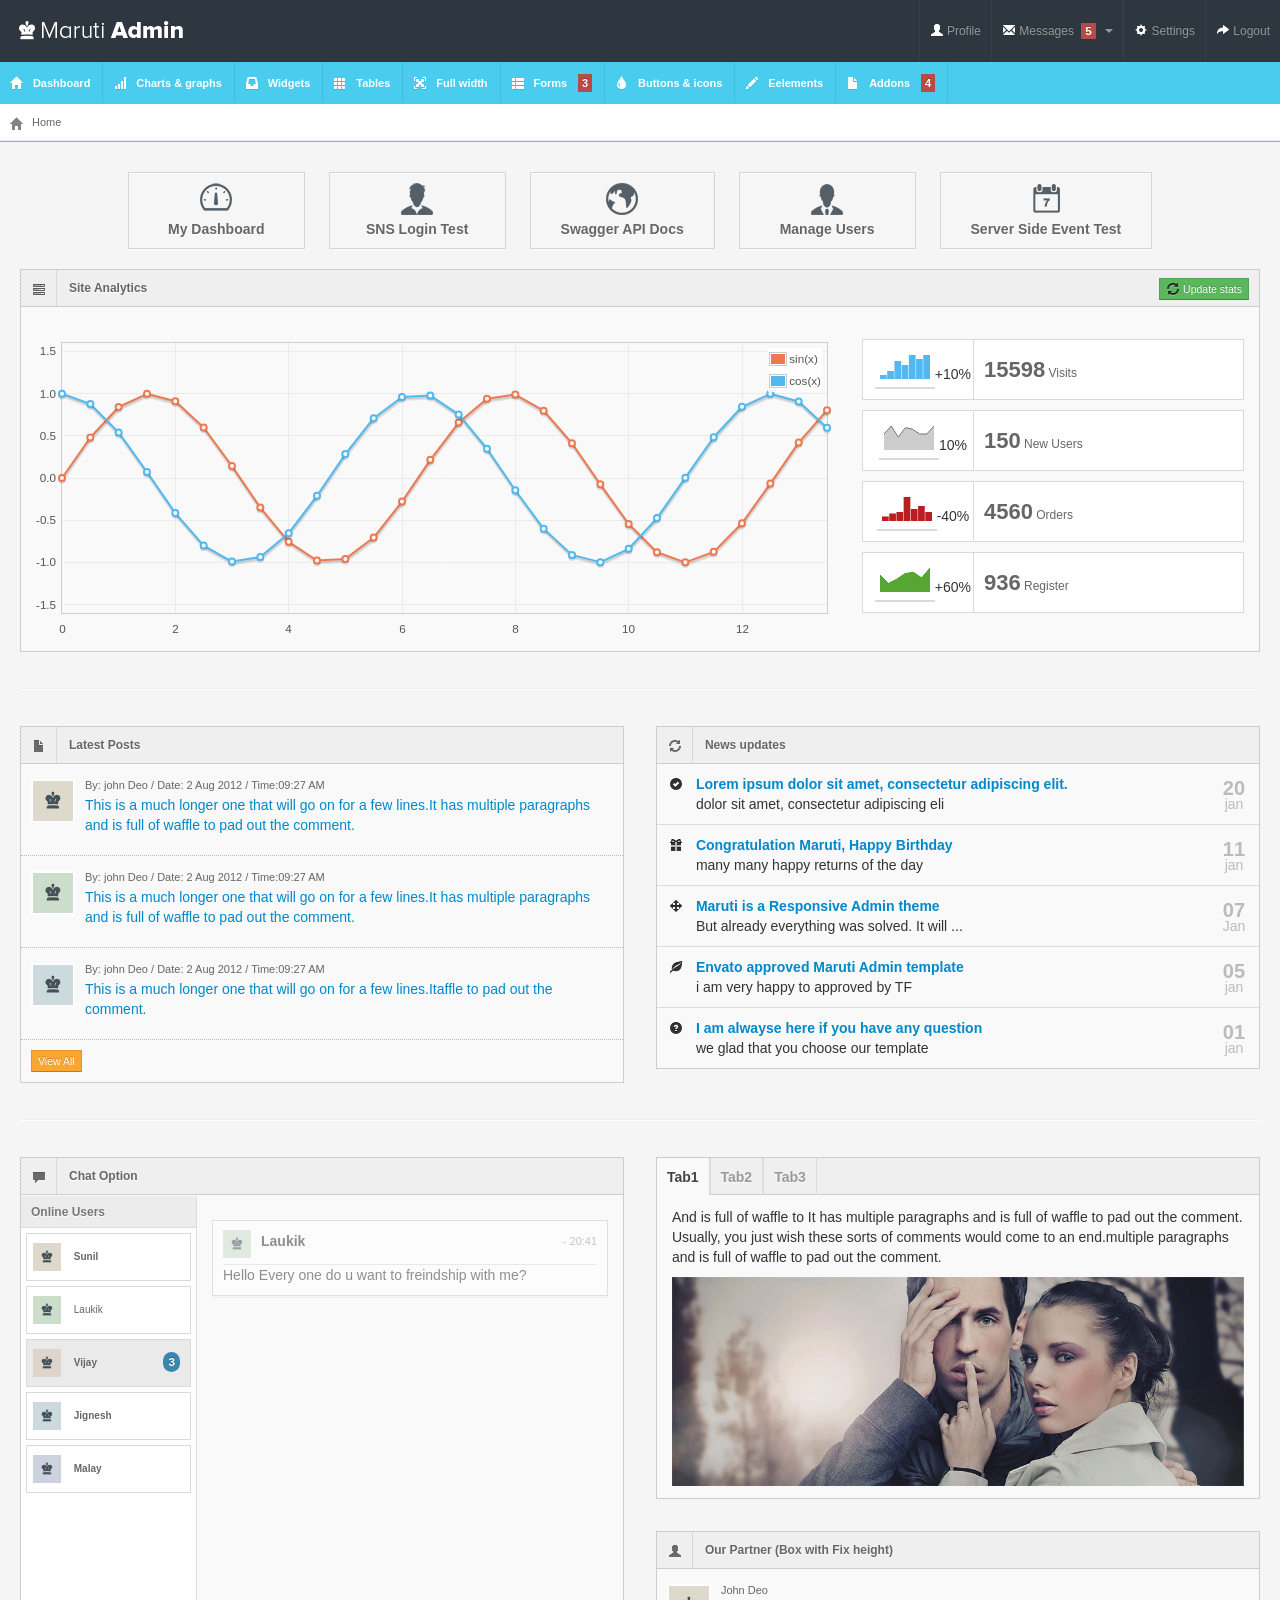
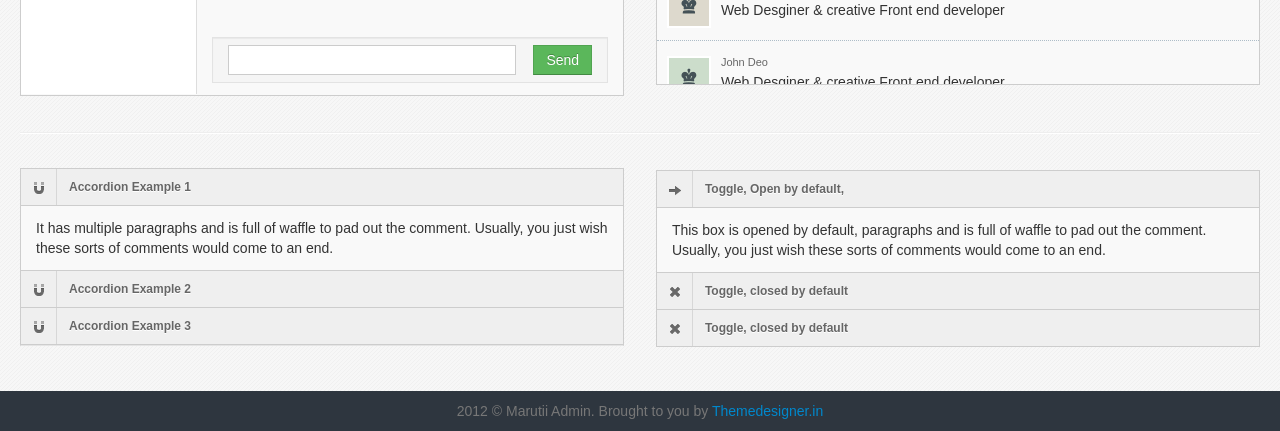
<file: src/main/resources/templates/index.html>
<!DOCTYPE html>
<html lang="en">
<body>

<!--Header-part-->
<div id="header">
  <h1><a href="dashboard.html">Maruti Admin</a></h1>
</div>
<!--close-Header-part-->

<!--top-Header-messaages-->
<div class="btn-group rightzero"> <a class="top_message tip-left" title="Manage Files"><i class="icon-file"></i></a> <a class="top_message tip-bottom" title="Manage Users"><i class="icon-user"></i></a> <a class="top_message tip-bottom" title="Manage Comments"><i class="icon-comment"></i><span class="label label-important">5</span></a> <a class="top_message tip-bottom" title="Manage Orders"><i class="icon-shopping-cart"></i></a> </div>
<!--close-top-Header-messaages-->

<!--top-Header-menu-->
<div id="user-nav" class="navbar navbar-inverse">
  <ul class="nav">
    <li class="" ><a title="" href="#"><i class="icon icon-user"></i> <span class="text">Profile</span></a></li>
    <li class=" dropdown" id="menu-messages"><a href="#" data-toggle="dropdown" data-target="#menu-messages" class="dropdown-toggle"><i class="icon icon-envelope"></i> <span class="text">Messages</span> <span class="label label-important">5</span> <b class="caret"></b></a>
      <ul class="dropdown-menu">
        <li><a class="sAdd" title="" href="#">new message</a></li>
        <li><a class="sInbox" title="" href="#">inbox</a></li>
        <li><a class="sOutbox" title="" href="#">outbox</a></li>
        <li><a class="sTrash" title="" href="#">trash</a></li>
      </ul>
    </li>
    <li class=""><a title="" href="#"><i class="icon icon-cog"></i> <span class="text">Settings</span></a></li>
    <li class=""><a title="" href="login.html"><i class="icon icon-share-alt"></i> <span class="text">Logout</span></a></li>
  </ul>
</div>
<div id="search">
  <input type="text" placeholder="Search here..."/>
  <button type="submit" class="tip-left" title="Search"><i class="icon-search icon-white"></i></button>
</div>
<!--close-top-Header-menu-->

<div id="sidebar"><a href="#" class="visible-phone"><i class="icon icon-home"></i> Dashboard</a><ul>
  <li class="active"><a href="index.html"><i class="icon icon-home"></i> <span>Dashboard</span></a> </li>
  <li> <a href="charts.html"><i class="icon icon-signal"></i> <span>Charts &amp; graphs</span></a> </li>
  <li> <a href="widgets.html"><i class="icon icon-inbox"></i> <span>Widgets</span></a> </li>
  <li><a href="tables.html"><i class="icon icon-th"></i> <span>Tables</span></a></li>
  <li><a href="grid.html"><i class="icon icon-fullscreen"></i> <span>Full width</span></a></li>
  <li class="submenu"> <a href="#"><i class="icon icon-th-list"></i> <span>Forms</span> <span class="label label-important">3</span></a>
    <ul>
      <li><a href="form-common.html">Basic Form</a></li>
      <li><a href="form-validation.html">Form with Validation</a></li>
      <li><a href="form-wizard.html">Form with Wizard</a></li>
    </ul>
  </li>
  <li><a href="buttons.html"><i class="icon icon-tint"></i> <span>Buttons &amp; icons</span></a></li>
  <li><a href="interface.html"><i class="icon icon-pencil"></i> <span>Eelements</span></a></li>
  <li class="submenu"> <a href="#"><i class="icon icon-file"></i> <span>Addons</span> <span class="label label-important">4</span></a>
    <ul>
      <li><a href="index2.html">Dashboard2</a></li>
      <li><a href="gallery.html">Gallery</a></li>
      <li><a href="calendar.html">Calendar</a></li>
      <li><a href="chat.html">Chat option</a></li>
    </ul>
  </li>
</ul>
</div>
<div id="content">
  <div id="content-header">
    <div id="breadcrumb"> <a href="index.html" title="Go to Home" class="tip-bottom"><i class="icon-home"></i> Home</a></div>
  </div>
  <div class="container-fluid">
    <div class="quick-actions_homepage">
      <ul class="quick-actions">
        <li> <a href="#"> <i class="icon-dashboard"></i> My Dashboard </a> </li>
        <li> <a href="javascript:goSnsPage()"> <i class="icon-shopping-bag"></i> SNS Login Test</a> </li>
        <li> <a href="/swagger"> <i class="icon-web"></i> Swagger API Docs </a> </li>
        <li> <a href="/manage-user"> <i class="icon-people"></i> Manage Users </a> </li>
        <li> <a href="/sse"> <i class="icon-calendar"></i> Server Side Event Test </a> </li>
      </ul>
    </div>

    <div class="row-fluid">
      <div class="widget-box">
        <div class="widget-title"><span class="icon"><i class="icon-tasks"></i></span>
          <h5>Site Analytics</h5>
          <div class="buttons"><a href="#" class="btn btn-mini btn-success"><i class="icon-refresh"></i> Update stats</a></div>
        </div>
        <div class="widget-content">
          <div class="row-fluid">
            <div class="span8">
              <div class="chart"></div>
            </div>
            <div class="span4">
              <ul class="stat-boxes2">
                <li>
                  <div class="left peity_bar_neutral"><span><span style="display: none;">2,4,9,7,12,10,12</span>
                    <canvas width="50" height="24"></canvas>
                    </span>+10%</div>
                  <div class="right"> <strong>15598</strong> Visits </div>
                </li>
                <li>
                  <div class="left peity_line_neutral"><span><span style="display: none;">10,15,8,14,13,10,10,15</span>
                    <canvas width="50" height="24"></canvas>
                    </span>10%</div>
                  <div class="right"> <strong>150</strong> New Users </div>
                </li>
                <li>
                  <div class="left peity_bar_bad"><span><span style="display: none;">3,5,6,16,8,10,6</span>
                    <canvas width="50" height="24"></canvas>
                    </span>-40%</div>
                  <div class="right"> <strong>4560</strong> Orders</div>
                </li>
                <li>
                  <div class="left peity_line_good"><span><span style="display: none;">12,6,9,13,14,10,17</span>
                    <canvas width="50" height="24"></canvas>
                    </span>+60%</div>
                  <div class="right"> <strong>936</strong> Register </div>
                </li>
              </ul>
            </div>
          </div>
        </div>
      </div>
    </div>
    <hr>
    <div class="row-fluid">
      <div class="span6">
        <div class="widget-box">
          <div class="widget-title"><span class="icon"><i class="icon-file"></i></span>
            <h5>Latest Posts</h5>
          </div>
          <div class="widget-content nopadding">
            <ul class="recent-posts">
              <li>
                <div class="user-thumb"> <img width="40" height="40" alt="User" src="img/demo/av1.jpg"> </div>
                <div class="article-post"> <span class="user-info"> By: john Deo / Date: 2 Aug 2012 / Time:09:27 AM </span>
                  <p><a href="#">This is a much longer one that will go on for a few lines.It has multiple paragraphs and is full of waffle to pad out the comment.</a> </p>
                </div>
              </li>
              <li>
                <div class="user-thumb"> <img width="40" height="40" alt="User" src="img/demo/av2.jpg"> </div>
                <div class="article-post"> <span class="user-info"> By: john Deo / Date: 2 Aug 2012 / Time:09:27 AM </span>
                  <p><a href="#">This is a much longer one that will go on for a few lines.It has multiple paragraphs and is full of waffle to pad out the comment.</a> </p>
                </div>
              </li>
              <li>
                <div class="user-thumb"> <img width="40" height="40" alt="User" src="img/demo/av4.jpg"> </div>
                <div class="article-post"> <span class="user-info"> By: john Deo / Date: 2 Aug 2012 / Time:09:27 AM </span>
                  <p><a href="#">This is a much longer one that will go on for a few lines.Itaffle to pad out the comment.</a> </p>
                </div>
              <li>
                <button class="btn btn-warning btn-mini">View All</button>
              </li>
            </ul>
          </div>
        </div>
      </div>
      <div class="span6">
        <div class="widget-box">
          <div class="widget-title"> <span class="icon"> <i class="icon-refresh"></i> </span>
            <h5>News updates</h5>
          </div>
          <div class="widget-content nopadding updates">
            <div class="new-update clearfix"><i class="icon-ok-sign"></i>
              <div class="update-done"><a title="" href="#"><strong>Lorem ipsum dolor sit amet, consectetur adipiscing elit.</strong></a> <span>dolor sit amet, consectetur adipiscing eli</span> </div>
              <div class="update-date"><span class="update-day">20</span>jan</div>
            </div>
            <div class="new-update clearfix"> <i class="icon-gift"></i> <span class="update-notice"> <a title="" href="#"><strong>Congratulation Maruti, Happy Birthday </strong></a> <span>many many happy returns of the day</span> </span> <span class="update-date"><span class="update-day">11</span>jan</span> </div>
            <div class="new-update clearfix"> <i class="icon-move"></i> <span class="update-alert"> <a title="" href="#"><strong>Maruti is a Responsive Admin theme</strong></a> <span>But already everything was solved. It will ...</span> </span> <span class="update-date"><span class="update-day">07</span>Jan</span> </div>
            <div class="new-update clearfix"> <i class="icon-leaf"></i> <span class="update-done"> <a title="" href="#"><strong>Envato approved Maruti Admin template</strong></a> <span>i am very happy to approved by TF</span> </span> <span class="update-date"><span class="update-day">05</span>jan</span> </div>
            <div class="new-update clearfix"> <i class="icon-question-sign"></i> <span class="update-notice"> <a title="" href="#"><strong>I am alwayse here if you have any question</strong></a> <span>we glad that you choose our template</span> </span> <span class="update-date"><span class="update-day">01</span>jan</span> </div>
          </div>
        </div>
      </div>
    </div>
    <hr>
    <div class="row-fluid">
      <div class="span6">
        <div class="widget-box widget-chat">
          <div class="widget-title"> <span class="icon"> <i class="icon-comment"></i> </span>
            <h5>Chat Option</h5>
          </div>
          <div class="widget-content nopadding">
            <div class="chat-users panel-right2">
              <div class="panel-title">
                <h5>Online Users</h5>
              </div>
              <div class="panel-content nopadding">
                <ul class="contact-list">
                  <li id="user-Sunil" class="online"><a href=""><img alt="" src="img/demo/av1.jpg" /> <span>Sunil</span></a></li>
                  <li id="user-Laukik"><a href=""><img alt="" src="img/demo/av2.jpg" /> <span>Laukik</span></a></li>
                  <li id="user-vijay" class="online new"><a href=""><img alt="" src="img/demo/av3.jpg" /> <span>Vijay</span></a><span class="msg-count badge badge-info">3</span></li>
                  <li id="user-Jignesh" class="online"><a href=""><img alt="" src="img/demo/av4.jpg" /> <span>Jignesh</span></a></li>
                  <li id="user-Malay" class="online"><a href=""><img alt="" src="img/demo/av5.jpg" /> <span>Malay</span></a></li>
                </ul>
              </div>
            </div>
            <div class="chat-content panel-left2">
              <div class="chat-messages" id="chat-messages">
                <div id="chat-messages-inner"></div>
              </div>
              <div class="chat-message well">
                <button class="btn btn-success">Send</button>
                <span class="input-box">
                <input type="text" name="msg-box" id="msg-box" />
                </span> </div>
            </div>
          </div>
        </div>
      </div>
      <div class="span6">
        <div class="widget-box">
          <div class="widget-title">
            <ul class="nav nav-tabs">
              <li class="active"><a data-toggle="tab" href="#tab1">Tab1</a></li>
              <li><a data-toggle="tab" href="#tab2">Tab2</a></li>
              <li><a data-toggle="tab" href="#tab3">Tab3</a></li>
            </ul>
          </div>
          <div class="widget-content tab-content">
            <div id="tab1" class="tab-pane active">
              <p>And is full of waffle to It has multiple paragraphs and is full of waffle to pad out the comment. Usually, you just wish these sorts of comments would come to an end.multiple paragraphs and is full of waffle to pad out the comment.</p>
              <img src="img/demo/demo-image1.jpg" alt="demo-image"/></div>
            <div id="tab2" class="tab-pane"> <img src="img/demo/demo-image2.jpg" alt="demo-image"/>
              <p>And is full of waffle to It has multiple paragraphs and is full of waffle to pad out the comment. Usually, you just wish these sorts of comments would come to an end.multiple paragraphs and is full of waffle to pad out the comment.</p>
            </div>
            <div id="tab3" class="tab-pane">
              <p>And is full of waffle to It has multiple paragraphs and is full of waffle to pad out the comment. Usually, you just wish these sorts of comments would come to an end.multiple paragraphs and is full of waffle to pad out the comment. </p>
              <img src="img/demo/demo-image3.jpg" alt="demo-image"/></div>
          </div>
        </div>
      </div>
      <div class="span6">
        <div class="widget-box">
          <div class="widget-title"><span class="icon"><i class="icon-user"></i></span>
            <h5>Our Partner (Box with Fix height)</h5>
          </div>
          <div class="widget-content nopadding fix_hgt">
            <ul class="recent-posts">
              <li>
                <div class="user-thumb"> <img width="40" height="40" alt="User" src="img/demo/av1.jpg"> </div>
                <div class="article-post"> <span class="user-info">John Deo</span>
                  <p>Web Desginer &amp; creative Front end developer</p>
                </div>
              </li>
              <li>
                <div class="user-thumb"> <img width="40" height="40" alt="User" src="img/demo/av2.jpg"> </div>
                <div class="article-post"> <span class="user-info">John Deo</span>
                  <p>Web Desginer &amp; creative Front end developer</p>
                </div>
              </li>
              <li>
                <div class="user-thumb"> <img width="40" height="40" alt="User" src="img/demo/av4.jpg"> </div>
                <div class="article-post"> <span class="user-info">John Deo</span>
                  <p>Web Desginer &amp; creative Front end developer</p>
                </div>
            </ul>
          </div>
        </div>
      </div>
    </div>
    <hr>
    <div class="row-fluid">
      <div class="span6">
        <div class="accordion" id="collapse-group">
          <div class="accordion-group widget-box">
            <div class="accordion-heading">
              <div class="widget-title"> <a data-parent="#collapse-group" href="#collapseGOne" data-toggle="collapse"> <span class="icon"><i class="icon-magnet"></i></span>
                <h5>Accordion Example 1</h5>
              </a> </div>
            </div>
            <div class="collapse in accordion-body" id="collapseGOne">
              <div class="widget-content"> It has multiple paragraphs and is full of waffle to pad out the comment. Usually, you just wish these sorts of comments would come to an end. </div>
            </div>
          </div>
          <div class="accordion-group widget-box">
            <div class="accordion-heading">
              <div class="widget-title"> <a data-parent="#collapse-group" href="#collapseGTwo" data-toggle="collapse"> <span class="icon"><i class="icon-magnet"></i></span>
                <h5>Accordion Example 2</h5>
              </a> </div>
            </div>
            <div class="collapse accordion-body" id="collapseGTwo">
              <div class="widget-content">And is full of waffle to It has multiple paragraphs and is full of waffle to pad out the comment. Usually, you just wish these sorts of comments would come to an end.</div>
            </div>
          </div>
          <div class="accordion-group widget-box">
            <div class="accordion-heading">
              <div class="widget-title"> <a data-parent="#collapse-group" href="#collapseGThree" data-toggle="collapse"> <span class="icon"><i class="icon-magnet"></i></span>
                <h5>Accordion Example 3</h5>
              </a> </div>
            </div>
            <div class="collapse accordion-body" id="collapseGThree">
              <div class="widget-content"> Waffle to It has multiple paragraphs and is full of waffle to pad out the comment. Usually, you just </div>
            </div>
          </div>
        </div>
      </div>
      <div class="span6">
        <div class="widget-box collapsible">
          <div class="widget-title"> <a data-toggle="collapse" href="#collapseOne"> <span class="icon"><i class="icon-arrow-right"></i></span>
            <h5>Toggle, Open by default, </h5>
          </a> </div>
          <div id="collapseOne" class="collapse in">
            <div class="widget-content"> This box is opened by default, paragraphs and is full of waffle to pad out the comment. Usually, you just wish these sorts of comments would come to an end. </div>
          </div>
          <div class="widget-title"> <a data-toggle="collapse" href="#collapseTwo"> <span class="icon"><i class="icon-remove"></i></span>
            <h5>Toggle, closed by default</h5>
          </a> </div>
          <div id="collapseTwo" class="collapse">
            <div class="widget-content"> This box is now open </div>
          </div>
          <div class="widget-title"> <a data-toggle="collapse" href="#collapseThree"> <span class="icon"><i class="icon-remove"></i></span>
            <h5>Toggle, closed by default</h5>
          </a> </div>
          <div id="collapseThree" class="collapse">
            <div class="widget-content"> This box is now open </div>
          </div>
        </div>
      </div>
    </div>
  </div>
</div>
</div>
</div>
<div class="row-fluid">
  <div id="footer" class="span12"> 2012 &copy; Marutii Admin. Brought to you by <a href="http://themedesigner.in">Themedesigner.in</a> </div>
</div>
<script src="js/excanvas.min.js"></script>
<script src="js/jquery.min.js"></script>
<script src="js/jquery.ui.custom.js"></script>
<script src="js/bootstrap.min.js"></script>
<script src="js/jquery.flot.min.js"></script>
<script src="js/jquery.flot.resize.min.js"></script>
<script src="js/jquery.peity.min.js"></script>
<script src="js/fullcalendar.min.js"></script>
<script src="js/maruti.js"></script>
<script src="js/maruti.dashboard.js"></script>
<script src="js/maruti.chat.js"></script>
<script type="text/javascript">
  // To Test Google API
  const GOOGLE_CLIENT_ID = '1030973932319-sloqb8tnddt8e4p0gjk3vs585dlc9cgd.apps.googleusercontent.com';
  const GOOGLE_LOGIN_REDIRECT_URI = 'http://localhost:8080/sns-login';
  const GOOGLE_OAUTH_URL = `https://accounts.google.com/o/oauth2/v2/auth?client_id=${GOOGLE_CLIENT_ID}&redirect_uri=${GOOGLE_LOGIN_REDIRECT_URI}&response_type=token&scope=email profile`

  const goSnsPage = () => window.location.replace(GOOGLE_OAUTH_URL)

</script>
<script type="text/javascript">
  // This function is called from the pop-up menus to transfer to
  // a different page. Ignore if the value returned is a null string:
  function goPage (newURL) {

    // if url is empty, skip the menu dividers and reset the menu selection to default
    if (newURL != "") {

      // if url is "-", it is this page -- reset the menu:
      if (newURL == "-" ) {
        resetMenu();
      }
      // else, send page to designated URL
      else {
        document.location.href = newURL;
      }
    }
  }

  // resets the menu selection upon entry to this page:
  function resetMenu() {
    document.gomenu.selector.selectedIndex = 2;
  }
</script>
</body>
<head>
<title>Maruti Admin</title>
<meta charset="UTF-8" />
<meta name="viewport" content="width=device-width, initial-scale=1.0" />
<link rel="stylesheet" href="css/bootstrap.min.css" />
<link rel="stylesheet" href="css/bootstrap-responsive.min.css" />
<link rel="stylesheet" href="css/fullcalendar.css" />
<link rel="stylesheet" href="css/maruti-style.css" />
<link rel="stylesheet" href="css/maruti-media.css" class="skin-color" />
</head>
</html>
</file>
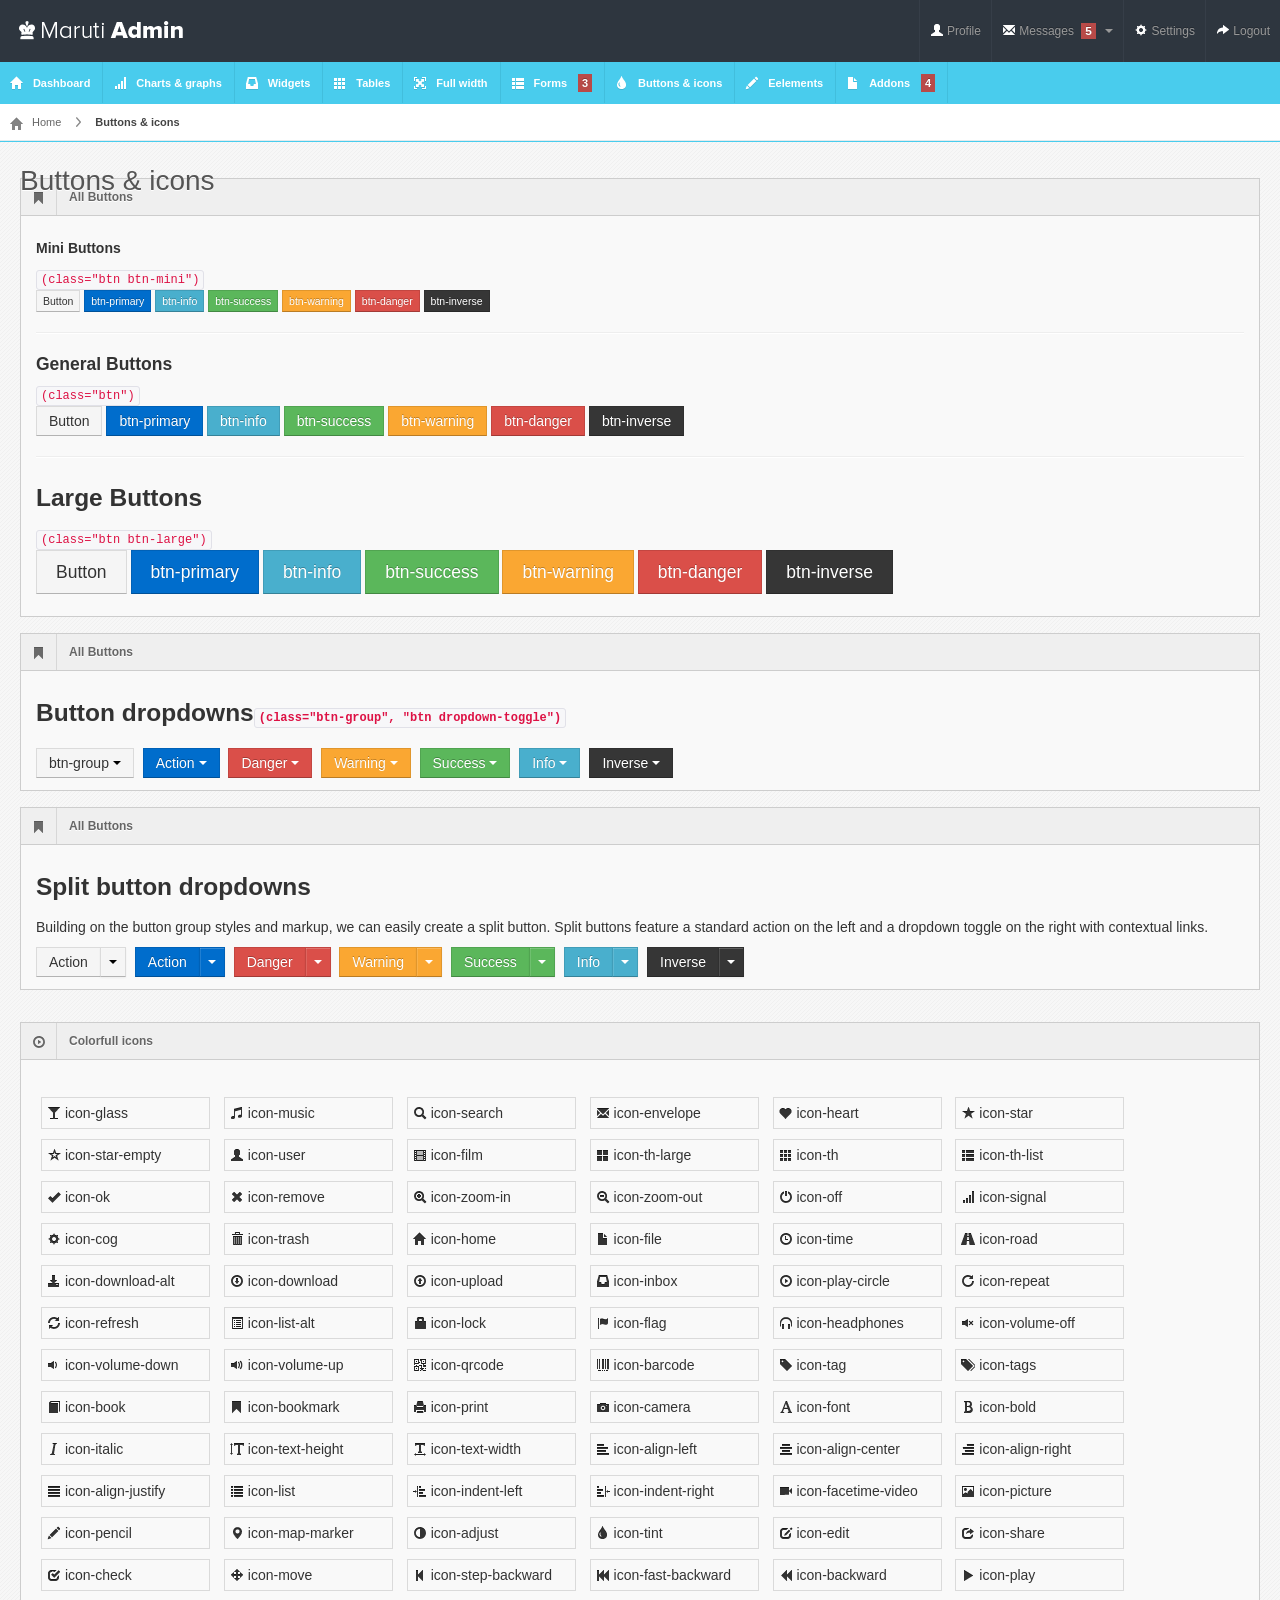
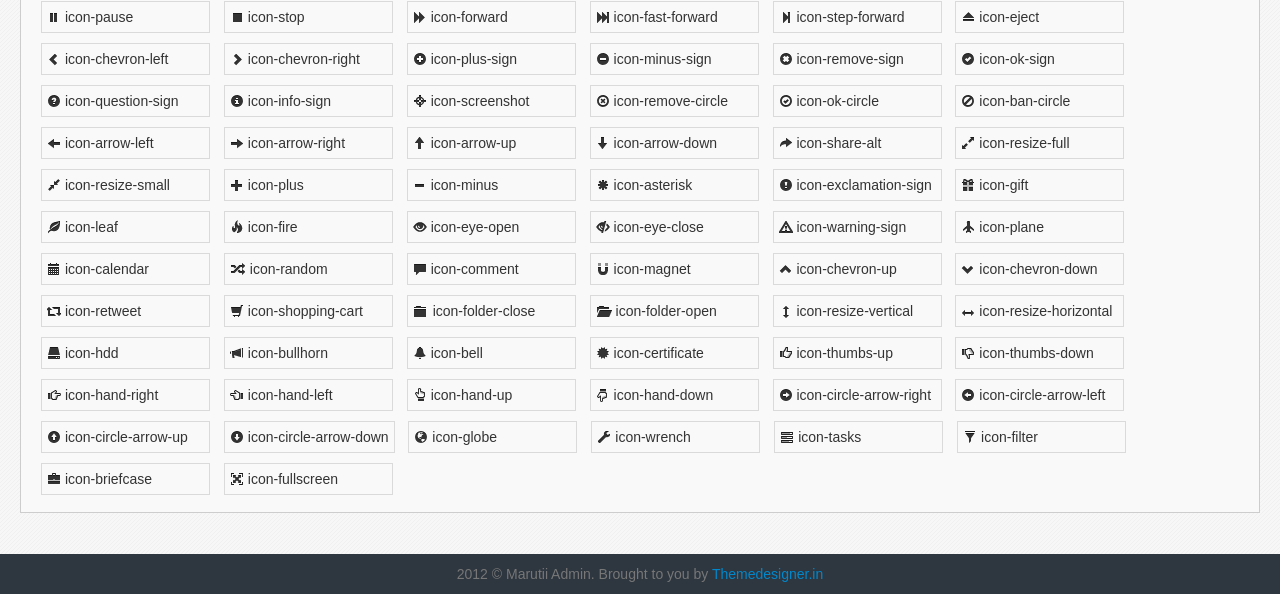
<file: src/main/resources/templates/buttons.html>
<!DOCTYPE html>
<html lang="en">
	
<head>
		<title>Maruti Admin</title><meta charset="UTF-8" />
        <meta name="viewport" content="width=device-width, initial-scale=1.0" />
		<link rel="stylesheet" href="css/bootstrap.min.css" />
		<link rel="stylesheet" href="css/bootstrap-responsive.min.css" />
		<link rel="stylesheet" href="css/fullcalendar.css" />	
		<link rel="stylesheet" href="css/maruti-style.css" />
		<link rel="stylesheet" href="css/maruti-media.css" class="skin-color" />	
	</head>
	<body>
		
<!--Header-part-->
<div id="header">
  <h1><a href="dashboard.html">Maruti Admin</a></h1>
</div>
<!--close-Header-part--> 

<!--top-Header-messaages-->
<div class="btn-group rightzero"> <a class="top_message tip-left" title="Manage Files"><i class="icon-file"></i></a> <a class="top_message tip-bottom" title="Manage Users"><i class="icon-user"></i></a> <a class="top_message tip-bottom" title="Manage Comments"><i class="icon-comment"></i><span class="label label-important">5</span></a> <a class="top_message tip-bottom" title="Manage Orders"><i class="icon-shopping-cart"></i></a> </div>
<!--close-top-Header-messaages-->

<!--top-Header-menu-->
<div id="user-nav" class="navbar navbar-inverse"><ul class="nav">
    <li class="" ><a title="" href="#"><i class="icon icon-user"></i> <span class="text">Profile</span></a></li>
    <li class=" dropdown" id="menu-messages"><a href="#" data-toggle="dropdown" data-target="#menu-messages" class="dropdown-toggle"><i class="icon icon-envelope"></i> <span class="text">Messages</span> <span class="label label-important">5</span> <b class="caret"></b></a>
      <ul class="dropdown-menu">
        <li><a class="sAdd" title="" href="#">new message</a></li>
        <li><a class="sInbox" title="" href="#">inbox</a></li>
        <li><a class="sOutbox" title="" href="#">outbox</a></li>
        <li><a class="sTrash" title="" href="#">trash</a></li>
      </ul>
    </li>
    <li class=""><a title="" href="#"><i class="icon icon-cog"></i> <span class="text">Settings</span></a></li>
    <li class=""><a title="" href="login.html"><i class="icon icon-share-alt"></i> <span class="text">Logout</span></a></li>
  </ul>
</div>
<div id="search">
  <input type="text" placeholder="Search here..."/>
  <button type="submit" class="tip-left" title="Search"><i class="icon-search icon-white"></i></button>
</div>
<!--close-top-Header-menu-->

            
		<div id="sidebar">
			<a href="#" class="visible-phone"><i class="icon icon-tint"></i> Buttons &amp; icons</a><ul>
    <li class="active"><a href="index.html"><i class="icon icon-home"></i> <span>Dashboard</span></a> </li>
    <li> <a href="charts.html"><i class="icon icon-signal"></i> <span>Charts &amp; graphs</span></a> </li>
    <li> <a href="widgets.html"><i class="icon icon-inbox"></i> <span>Widgets</span></a> </li>
    <li><a href="tables.html"><i class="icon icon-th"></i> <span>Tables</span></a></li>
    <li><a href="grid.html"><i class="icon icon-fullscreen"></i> <span>Full width</span></a></li>
    <li class="submenu"> <a href="#"><i class="icon icon-th-list"></i> <span>Forms</span> <span class="label label-important">3</span></a>
      <ul>
        <li><a href="form-common.html">Basic Form</a></li>
        <li><a href="form-validation.html">Form with Validation</a></li>
        <li><a href="form-wizard.html">Form with Wizard</a></li>
      </ul>
    </li>
    <li><a href="buttons.html"><i class="icon icon-tint"></i> <span>Buttons &amp; icons</span></a></li>
    <li><a href="interface.html"><i class="icon icon-pencil"></i> <span>Eelements</span></a></li>
    <li class="submenu"> <a href="#"><i class="icon icon-file"></i> <span>Addons</span> <span class="label label-important">4</span></a>
      <ul>
        <li><a href="index2.html">Dashboard2</a></li>
        <li><a href="gallery.html">Gallery</a></li>
        <li><a href="calendar.html">Calendar</a></li>
        <li><a href="chat.html">Chat option</a></li>
      </ul>
    </li>
  </ul>
		
		</div>
	
		
		<div id="content">
			<div id="content-header">
				<div id="breadcrumb"><a href="#" title="Go to Home" class="tip-bottom"><i class="icon-home"></i> Home</a> <a href="#" class="current">Buttons &amp; icons</a></div>
                <h1>Buttons &amp; icons</h1>
			</div>
			
			<div class="container-fluid">
				<div class="row-fluid">
					<div class="span12">
                        <div class="widget-box">
							<div class="widget-title"><span class="icon"><i class="icon-bookmark"></i></span><h5>All Buttons</h5></div>
							<div class="widget-content">
									
                                    <h5>Mini Buttons </h5><code>(class="btn btn-mini")</code>
									<p>
										<button class="btn btn-mini">Button</button>
										<button class="btn btn-primary btn-mini">btn-primary</button>
										<button class="btn btn-info btn-mini">btn-info</button>
										<button class="btn btn-success btn-mini">btn-success</button>
										<button class="btn btn-warning btn-mini">btn-warning</button>
										<button class="btn btn-danger btn-mini">btn-danger</button>
										<button class="btn btn-inverse btn-mini">btn-inverse</button>
									</p><hr></hr>
									<h4>General Buttons </h4><code>(class="btn")</code>
									<p>
										<button class="btn">Button</button>
										<button class="btn btn-primary">btn-primary</button>
										<button class="btn btn-info">btn-info</button>
										<button class="btn btn-success">btn-success</button>
										<button class="btn btn-warning">btn-warning</button>
										<button class="btn btn-danger">btn-danger</button>
										<button class="btn btn-inverse">btn-inverse</button>
									</p><hr></hr>

									<h3>Large Buttons </h3><code>(class="btn btn-large")</code>
									<p>
										<button class="btn btn-large">Button</button>
										<button class="btn btn-primary btn-large">btn-primary</button>
										<button class="btn btn-info btn-large">btn-info</button>
										<button class="btn btn-success btn-large">btn-success</button>
										<button class="btn btn-warning btn-large">btn-warning</button>
										<button class="btn btn-danger btn-large">btn-danger</button>
										<button class="btn btn-inverse btn-large">btn-inverse</button>
									</p>
                                   
                                  
							</div>
                        </div>  
                        <div class="widget-box">
							<div class="widget-title"><span class="icon"><i class="icon-bookmark"></i></span><h5>All Buttons</h5></div> 
                            	<div class="widget-content">
								  <h3>Button dropdowns<code>(class="btn-group", "btn dropdown-toggle")</code></h3>
									<div class="btn-group">
									  <button data-toggle="dropdown" class="btn dropdown-toggle">btn-group <span class="caret"></span></button>
									  <ul class="dropdown-menu">
										<li><a href="#">Action</a></li>
										<li><a href="#">Another action</a></li>
										<li><a href="#">Something else here</a></li>
										<li class="divider"></li>
										<li><a href="#">Separated link</a></li>
									  </ul>
									</div>
									<div class="btn-group">
									  <button data-toggle="dropdown" class="btn btn-primary dropdown-toggle">Action <span class="caret"></span></button>
									  <ul class="dropdown-menu">
										<li><a href="#">Action</a></li>
										<li><a href="#">Another action</a></li>
										<li><a href="#">Something else here</a></li>
										<li class="divider"></li>
										<li><a href="#">Separated link</a></li>
									  </ul>
									</div>
									<div class="btn-group">
									  <button data-toggle="dropdown" class="btn btn-danger dropdown-toggle">Danger <span class="caret"></span></button>
									  <ul class="dropdown-menu">
										<li><a href="#">Action</a></li>
										<li><a href="#">Another action</a></li>
										<li><a href="#">Something else here</a></li>
										<li class="divider"></li>
										<li><a href="#">Separated link</a></li>
									  </ul>
									</div>
									<div class="btn-group">
									  <button data-toggle="dropdown" class="btn btn-warning dropdown-toggle">Warning <span class="caret"></span></button>
									  <ul class="dropdown-menu">
										<li><a href="#">Action</a></li>
										<li><a href="#">Another action</a></li>
										<li><a href="#">Something else here</a></li>
										<li class="divider"></li>
										<li><a href="#">Separated link</a></li>
									  </ul>
									</div>
									<div class="btn-group">
									  <button data-toggle="dropdown" class="btn btn-success dropdown-toggle">Success <span class="caret"></span></button>
									  <ul class="dropdown-menu">
										<li><a href="#">Action</a></li>
										<li><a href="#">Another action</a></li>
										<li><a href="#">Something else here</a></li>
										<li class="divider"></li>
										<li><a href="#">Separated link</a></li>
									  </ul>
									</div>
									<div class="btn-group">
									  <button data-toggle="dropdown" class="btn btn-info dropdown-toggle">Info <span class="caret"></span></button>
									  <ul class="dropdown-menu">
										<li><a href="#">Action</a></li>
										<li><a href="#">Another action</a></li>
										<li><a href="#">Something else here</a></li>
										<li class="divider"></li>
										<li><a href="#">Separated link</a></li>
									  </ul>
									</div>
									<div class="btn-group">
									  <button data-toggle="dropdown" class="btn btn-inverse dropdown-toggle">Inverse <span class="caret"></span></button>
									  <ul class="dropdown-menu">
										<li><a href="#">Action</a></li>
										<li><a href="#">Another action</a></li>
										<li><a href="#">Something else here</a></li>
										<li class="divider"></li>
										<li><a href="#">Separated link</a></li>
									  </ul>
									</div>
								  </div></div>
					</div>
                        <div class="widget-box">
							<div class="widget-title"><span class="icon"><i class="icon-bookmark"></i></span><h5>All Buttons</h5></div>        
								<div class="widget-content">
								  <h3>Split button dropdowns</h3>
								  <p>Building on the button group styles and markup, we can easily create a split button. Split buttons feature a standard action on the left and a dropdown toggle on the right with contextual links.</p>
								 
									<div class="btn-group">
									  <button class="btn">Action</button>
									  <button data-toggle="dropdown" class="btn dropdown-toggle"><span class="caret"></span></button>
									  <ul class="dropdown-menu">
										<li><a href="#">Action</a></li>
										<li><a href="#">Another action</a></li>
										<li><a href="#">Something else here</a></li>
										<li class="divider"></li>
										<li><a href="#">Separated link</a></li>
									  </ul>
									</div>
									<div class="btn-group">
									  <button class="btn btn-primary">Action</button>
									  <button data-toggle="dropdown" class="btn btn-primary dropdown-toggle"><span class="caret"></span></button>
									  <ul class="dropdown-menu">
										<li><a href="#">Action</a></li>
										<li><a href="#">Another action</a></li>
										<li><a href="#">Something else here</a></li>
										<li class="divider"></li>
										<li><a href="#">Separated link</a></li>
									  </ul>
									</div>
									<div class="btn-group">
									  <button class="btn btn-danger">Danger</button>
									  <button data-toggle="dropdown" class="btn btn-danger dropdown-toggle"><span class="caret"></span></button>
									  <ul class="dropdown-menu">
										<li><a href="#">Action</a></li>
										<li><a href="#">Another action</a></li>
										<li><a href="#">Something else here</a></li>
										<li class="divider"></li>
										<li><a href="#">Separated link</a></li>
									  </ul>
									</div>
									<div class="btn-group">
									  <button class="btn btn-warning">Warning</button>
									  <button data-toggle="dropdown" class="btn btn-warning dropdown-toggle"><span class="caret"></span></button>
									  <ul class="dropdown-menu">
										<li><a href="#">Action</a></li>
										<li><a href="#">Another action</a></li>
										<li><a href="#">Something else here</a></li>
										<li class="divider"></li>
										<li><a href="#">Separated link</a></li>
									  </ul>
									</div>
									<div class="btn-group">
									  <button class="btn btn-success">Success</button>
									  <button data-toggle="dropdown" class="btn btn-success dropdown-toggle"><span class="caret"></span></button>
									  <ul class="dropdown-menu">
										<li><a href="#">Action</a></li>
										<li><a href="#">Another action</a></li>
										<li><a href="#">Something else here</a></li>
										<li class="divider"></li>
										<li><a href="#">Separated link</a></li>
									  </ul>
									</div>
									<div class="btn-group">
									  <button class="btn btn-info">Info</button>
									  <button data-toggle="dropdown" class="btn btn-info dropdown-toggle"><span class="caret"></span></button>
									  <ul class="dropdown-menu">
										<li><a href="#">Action</a></li>
										<li><a href="#">Another action</a></li>
										<li><a href="#">Something else here</a></li>
										<li class="divider"></li>
										<li><a href="#">Separated link</a></li>
									  </ul>
									</div>
									<div class="btn-group">
									  <button class="btn btn-inverse">Inverse</button>
									  <button data-toggle="dropdown" class="btn btn-inverse dropdown-toggle"><span class="caret"></span></button>
									  <ul class="dropdown-menu">
										<li><a href="#">Action</a></li>
										<li><a href="#">Another action</a></li>
										<li><a href="#">Something else here</a></li>
										<li class="divider"></li>
										<li><a href="#">Separated link</a></li>
									  </ul>
									</div>
								 
								  
								</div>
                            </div>
                        
						
					
					
				
				<div class="row-fluid">
					<div class="span12">
						<div class="widget-box">
							<div class="widget-title">
								<span class="icon">
									<i class="icon-play-circle"></i>
								</span>
								<h5>Colorfull icons</h5>
								
							</div>
							<div class="widget-content">
								<div class="row-fluid">
									<div class="span12 btn-icon-pg">
									  <ul>
										<li><i class="icon-glass"></i> icon-glass</li>
										<li><i class="icon-music"></i> icon-music</li>
										<li><i class="icon-search"></i> icon-search</li>
										<li><i class="icon-envelope"></i> icon-envelope</li>
										<li><i class="icon-heart"></i> icon-heart</li>
										<li><i class="icon-star"></i> icon-star</li>
										<li><i class="icon-star-empty"></i> icon-star-empty</li>
										<li><i class="icon-user"></i> icon-user</li>
										<li><i class="icon-film"></i> icon-film</li>
										<li><i class="icon-th-large"></i> icon-th-large</li>
										<li><i class="icon-th"></i> icon-th</li>
										<li><i class="icon-th-list"></i> icon-th-list</li>
										<li><i class="icon-ok"></i> icon-ok</li>
										<li><i class="icon-remove"></i> icon-remove</li>
										<li><i class="icon-zoom-in"></i> icon-zoom-in</li>
										<li><i class="icon-zoom-out"></i> icon-zoom-out</li>
										<li><i class="icon-off"></i> icon-off</li>
										<li><i class="icon-signal"></i> icon-signal</li>
										<li><i class="icon-cog"></i> icon-cog</li>
										<li><i class="icon-trash"></i> icon-trash</li>
										<li><i class="icon-home"></i> icon-home</li>
										<li><i class="icon-file"></i> icon-file</li>
										<li><i class="icon-time"></i> icon-time</li>
										<li><i class="icon-road"></i> icon-road</li>
										<li><i class="icon-download-alt"></i> icon-download-alt</li>
										<li><i class="icon-download"></i> icon-download</li>
										<li><i class="icon-upload"></i> icon-upload</li>
										<li><i class="icon-inbox"></i> icon-inbox</li>
										<li><i class="icon-play-circle"></i> icon-play-circle</li>
										<li><i class="icon-repeat"></i> icon-repeat</li>
										<li><i class="icon-refresh"></i> icon-refresh</li>
										<li><i class="icon-list-alt"></i> icon-list-alt</li>
										<li><i class="icon-lock"></i> icon-lock</li>
										<li><i class="icon-flag"></i> icon-flag</li>
										<li><i class="icon-headphones"></i> icon-headphones</li>
                                        
                                        <li><i class="icon-volume-off"></i> icon-volume-off</li>
										<li><i class="icon-volume-down"></i> icon-volume-down</li>
										<li><i class="icon-volume-up"></i> icon-volume-up</li>
										<li><i class="icon-qrcode"></i> icon-qrcode</li>
										<li><i class="icon-barcode"></i> icon-barcode</li>
										<li><i class="icon-tag"></i> icon-tag</li>
										<li><i class="icon-tags"></i> icon-tags</li>
										<li><i class="icon-book"></i> icon-book</li>
										<li><i class="icon-bookmark"></i> icon-bookmark</li>
										<li><i class="icon-print"></i> icon-print</li>
										<li><i class="icon-camera"></i> icon-camera</li>
										<li><i class="icon-font"></i> icon-font</li>
										<li><i class="icon-bold"></i> icon-bold</li>
										<li><i class="icon-italic"></i> icon-italic</li>
										<li><i class="icon-text-height"></i> icon-text-height</li>
										<li><i class="icon-text-width"></i> icon-text-width</li>
										<li><i class="icon-align-left"></i> icon-align-left</li>
										<li><i class="icon-align-center"></i> icon-align-center</li>
										<li><i class="icon-align-right"></i> icon-align-right</li>
										<li><i class="icon-align-justify"></i> icon-align-justify</li>
										<li><i class="icon-list"></i> icon-list</li>
										<li><i class="icon-indent-left"></i> icon-indent-left</li>
										<li><i class="icon-indent-right"></i> icon-indent-right</li>
										<li><i class="icon-facetime-video"></i> icon-facetime-video</li>
										<li><i class="icon-picture"></i> icon-picture</li>
										<li><i class="icon-pencil"></i> icon-pencil</li>
										<li><i class="icon-map-marker"></i> icon-map-marker</li>
										<li><i class="icon-adjust"></i> icon-adjust</li>
										<li><i class="icon-tint"></i> icon-tint</li>
										<li><i class="icon-edit"></i> icon-edit</li>
										<li><i class="icon-share"></i> icon-share</li>
										<li><i class="icon-check"></i> icon-check</li>
										<li><i class="icon-move"></i> icon-move</li>
										<li><i class="icon-step-backward"></i> icon-step-backward</li>
										<li><i class="icon-fast-backward"></i> icon-fast-backward</li>
                                        
                                        <li><i class="icon-backward"></i> icon-backward</li>
										<li><i class="icon-play"></i> icon-play</li>
										<li><i class="icon-pause"></i> icon-pause</li>
										<li><i class="icon-stop"></i> icon-stop</li>
										<li><i class="icon-forward"></i> icon-forward</li>
										<li><i class="icon-fast-forward"></i> icon-fast-forward</li>
										<li><i class="icon-step-forward"></i> icon-step-forward</li>
										<li><i class="icon-eject"></i> icon-eject</li>
										<li><i class="icon-chevron-left"></i> icon-chevron-left</li>
										<li><i class="icon-chevron-right"></i> icon-chevron-right</li>
										<li><i class="icon-plus-sign"></i> icon-plus-sign</li>
										<li><i class="icon-minus-sign"></i> icon-minus-sign</li>
										<li><i class="icon-remove-sign"></i> icon-remove-sign</li>
										<li><i class="icon-ok-sign"></i> icon-ok-sign</li>
										<li><i class="icon-question-sign"></i> icon-question-sign</li>
										<li><i class="icon-info-sign"></i> icon-info-sign</li>
										<li><i class="icon-screenshot"></i> icon-screenshot</li>
										<li><i class="icon-remove-circle"></i> icon-remove-circle</li>
										<li><i class="icon-ok-circle"></i> icon-ok-circle</li>
										<li><i class="icon-ban-circle"></i> icon-ban-circle</li>
										<li><i class="icon-arrow-left"></i> icon-arrow-left</li>
										<li><i class="icon-arrow-right"></i> icon-arrow-right</li>
										<li><i class="icon-arrow-up"></i> icon-arrow-up</li>
										<li><i class="icon-arrow-down"></i> icon-arrow-down</li>
										<li><i class="icon-share-alt"></i> icon-share-alt</li>
										<li><i class="icon-resize-full"></i> icon-resize-full</li>
										<li><i class="icon-resize-small"></i> icon-resize-small</li>
										<li><i class="icon-plus"></i> icon-plus</li>
										<li><i class="icon-minus"></i> icon-minus</li>
										<li><i class="icon-asterisk"></i> icon-asterisk</li>
										<li><i class="icon-exclamation-sign"></i> icon-exclamation-sign</li>
										<li><i class="icon-gift"></i> icon-gift</li>
										<li><i class="icon-leaf"></i> icon-leaf</li>
										<li><i class="icon-fire"></i> icon-fire</li>
										<li><i class="icon-eye-open"></i> icon-eye-open</li>
                                        
                                        <li><i class="icon-eye-close"></i> icon-eye-close</li>
										<li><i class="icon-warning-sign"></i> icon-warning-sign</li>
										<li><i class="icon-plane"></i> icon-plane</li>
										<li><i class="icon-calendar"></i> icon-calendar</li>
										<li><i class="icon-random"></i> icon-random</li>
										<li><i class="icon-comment"></i> icon-comment</li>
										<li><i class="icon-magnet"></i> icon-magnet</li>
										<li><i class="icon-chevron-up"></i> icon-chevron-up</li>
										<li><i class="icon-chevron-down"></i> icon-chevron-down</li>
										<li><i class="icon-retweet"></i> icon-retweet</li>
										<li><i class="icon-shopping-cart"></i> icon-shopping-cart</li>
										<li><i class="icon-folder-close"></i> icon-folder-close</li>
										<li><i class="icon-folder-open"></i> icon-folder-open</li>
										<li><i class="icon-resize-vertical"></i> icon-resize-vertical</li>
										<li><i class="icon-resize-horizontal"></i> icon-resize-horizontal</li>
										<li><i class="icon-hdd"></i> icon-hdd</li>
										<li><i class="icon-bullhorn"></i> icon-bullhorn</li>
										<li><i class="icon-bell"></i> icon-bell</li>
										<li><i class="icon-certificate"></i> icon-certificate</li>
										<li><i class="icon-thumbs-up"></i> icon-thumbs-up</li>
										<li><i class="icon-thumbs-down"></i> icon-thumbs-down</li>
										<li><i class="icon-hand-right"></i> icon-hand-right</li>
										<li><i class="icon-hand-left"></i> icon-hand-left</li>
										<li><i class="icon-hand-up"></i> icon-hand-up</li>
										<li><i class="icon-hand-down"></i> icon-hand-down</li>
										<li><i class="icon-circle-arrow-right"></i> icon-circle-arrow-right</li>
										<li><i class="icon-circle-arrow-left"></i> icon-circle-arrow-left</li>
										<li><i class="icon-circle-arrow-up"></i> icon-circle-arrow-up</li>
										<li><i class="icon-circle-arrow-down"></i> icon-circle-arrow-down</li>
										<li><i class="icon-globe"></i> icon-globe</li>
										<li><i class="icon-wrench"></i> icon-wrench</li>
										<li><i class="icon-tasks"></i> icon-tasks</li>
										<li><i class="icon-filter"></i> icon-filter</li>
										<li><i class="icon-briefcase"></i> icon-briefcase</li>
										<li><i class="icon-fullscreen"></i> icon-fullscreen</li>
									  </ul>
									</div>
									
									
									
								  </div>
							</div>
						</div>
					</div>
				</div></div>
				 
			</div>
		</div>
		
		<div class="row-fluid">
      <div id="footer" class="span12"> 2012 &copy; Marutii Admin. Brought to you by <a href="http://themedesigner.in">Themedesigner.in</a> </div>
    </div>
            
            <script src="js/jquery.min.js"></script>
            <script src="js/jquery.ui.custom.js"></script>
            <script src="js/bootstrap.min.js"></script>
            <script src="js/maruti.js"></script>
	</body>

</html>
</file>
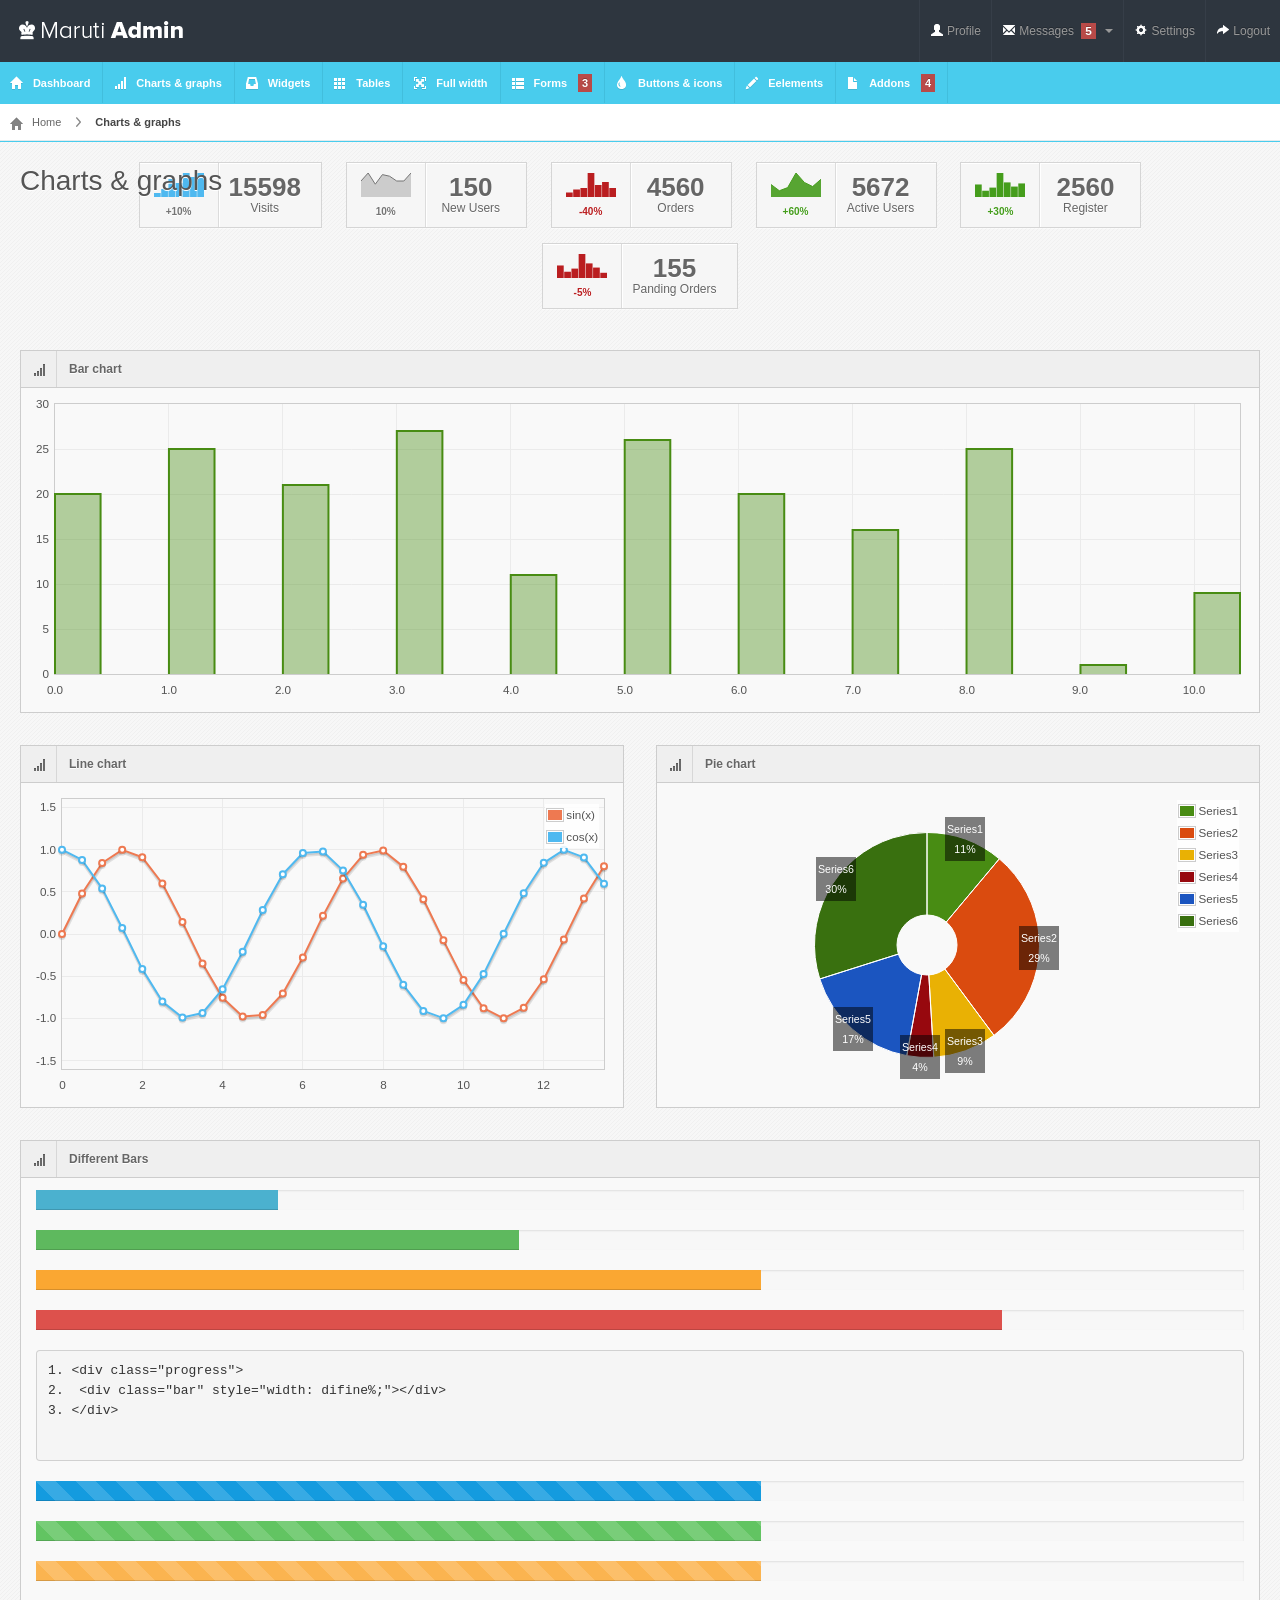
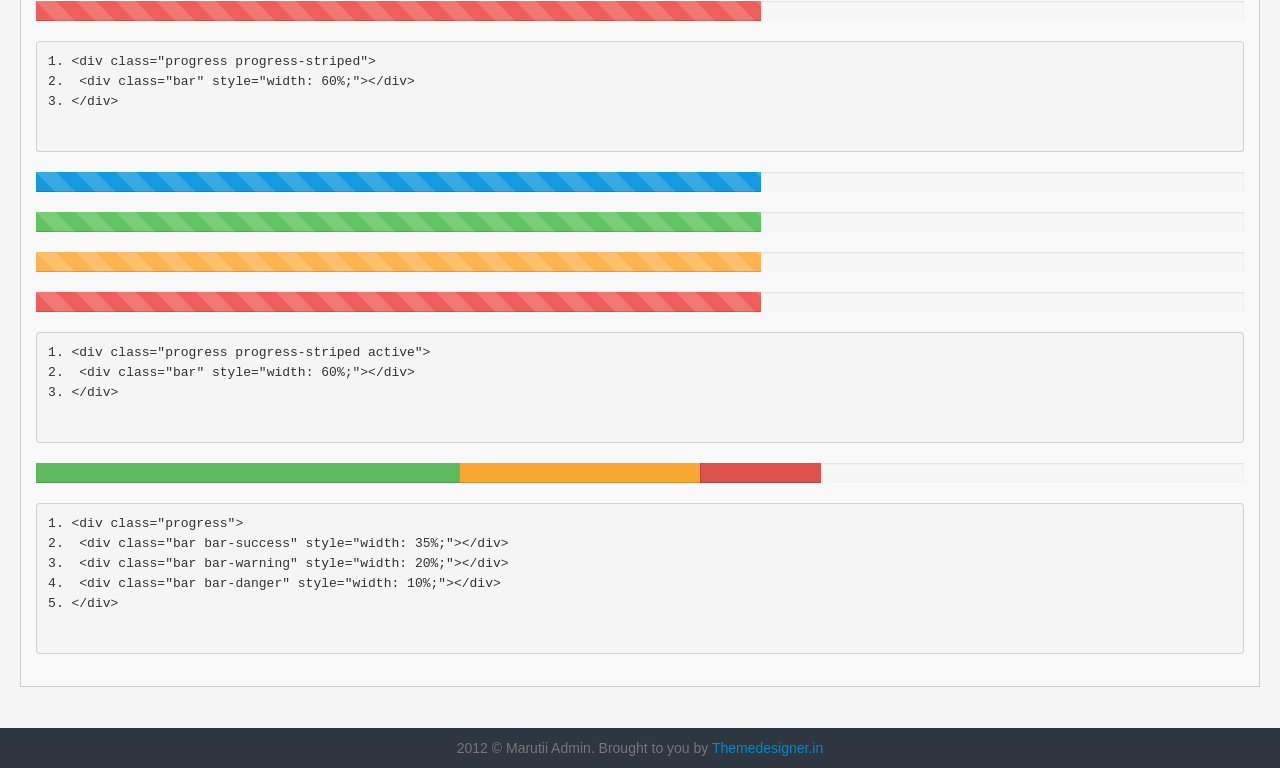
<file: src/main/resources/templates/charts.html>
<!DOCTYPE html>
<html lang="en">
<head>
<title>Maruti Admin</title>
<meta charset="UTF-8" />
<meta name="viewport" content="width=device-width, initial-scale=1.0" />
<link rel="stylesheet" href="css/bootstrap.min.css" />
<link rel="stylesheet" href="css/bootstrap-responsive.min.css" />
<link rel="stylesheet" href="css/maruti-style.css" />
<link rel="stylesheet" href="css/maruti-media.css" class="skin-color" />
</head>
<body>

<!--Header-part-->
<div id="header">
  <h1><a href="dashboard.html">Maruti Admin</a></h1>
</div>
<!--close-Header-part--> 

<!--top-Header-messaages-->
<div class="btn-group rightzero"> <a class="top_message tip-left" title="Manage Files"><i class="icon-file"></i></a> <a class="top_message tip-bottom" title="Manage Users"><i class="icon-user"></i></a> <a class="top_message tip-bottom" title="Manage Comments"><i class="icon-comment"></i><span class="label label-important">5</span></a> <a class="top_message tip-bottom" title="Manage Orders"><i class="icon-shopping-cart"></i></a> </div>
<!--close-top-Header-messaages--> 

<!--top-Header-menu-->
<div id="user-nav" class="navbar navbar-inverse">
  <ul class="nav">
    <li class="" ><a title="" href="#"><i class="icon icon-user"></i> <span class="text">Profile</span></a></li>
    <li class=" dropdown" id="menu-messages"><a href="#" data-toggle="dropdown" data-target="#menu-messages" class="dropdown-toggle"><i class="icon icon-envelope"></i> <span class="text">Messages</span> <span class="label label-important">5</span> <b class="caret"></b></a>
      <ul class="dropdown-menu">
        <li><a class="sAdd" title="" href="#">new message</a></li>
        <li><a class="sInbox" title="" href="#">inbox</a></li>
        <li><a class="sOutbox" title="" href="#">outbox</a></li>
        <li><a class="sTrash" title="" href="#">trash</a></li>
      </ul>
    </li>
    <li class=""><a title="" href="#"><i class="icon icon-cog"></i> <span class="text">Settings</span></a></li>
    <li class=""><a title="" href="login.html"><i class="icon icon-share-alt"></i> <span class="text">Logout</span></a></li>
  </ul>
</div>
<div id="search">
  <input type="text" placeholder="Search here..."/>
  <button type="submit" class="tip-left" title="Search"><i class="icon-search icon-white"></i></button>
</div>
<!--close-top-Header-menu-->

<div id="sidebar"> <a href="#" class="visible-phone"><i class="icon icon-signal"></i> Charts &amp; graphs</a><ul>
    <li class="active"><a href="index.html"><i class="icon icon-home"></i> <span>Dashboard</span></a> </li>
    <li> <a href="charts.html"><i class="icon icon-signal"></i> <span>Charts &amp; graphs</span></a> </li>
    <li> <a href="widgets.html"><i class="icon icon-inbox"></i> <span>Widgets</span></a> </li>
    <li><a href="tables.html"><i class="icon icon-th"></i> <span>Tables</span></a></li>
    <li><a href="grid.html"><i class="icon icon-fullscreen"></i> <span>Full width</span></a></li>
    <li class="submenu"> <a href="#"><i class="icon icon-th-list"></i> <span>Forms</span> <span class="label label-important">3</span></a>
      <ul>
        <li><a href="form-common.html">Basic Form</a></li>
        <li><a href="form-validation.html">Form with Validation</a></li>
        <li><a href="form-wizard.html">Form with Wizard</a></li>
      </ul>
    </li>
    <li><a href="buttons.html"><i class="icon icon-tint"></i> <span>Buttons &amp; icons</span></a></li>
    <li><a href="interface.html"><i class="icon icon-pencil"></i> <span>Eelements</span></a></li>
    <li class="submenu"> <a href="#"><i class="icon icon-file"></i> <span>Addons</span> <span class="label label-important">4</span></a>
      <ul>
        <li><a href="index2.html">Dashboard2</a></li>
        <li><a href="gallery.html">Gallery</a></li>
        <li><a href="calendar.html">Calendar</a></li>
        <li><a href="chat.html">Chat option</a></li>
      </ul>
    </li>
  </ul>
</div>
<div id="content">
  <div id="content-header">
    <div id="breadcrumb"><a href="#" title="Go to Home" class="tip-bottom"><i class="icon-home"></i> Home</a> <a href="#" class="current">Charts &amp; graphs</a></div>
    <h1>Charts &amp; graphs</h1>
  </div>
  <div class="container-fluid">
    <div class="widget-box widget-plain">
      <div class="center">
        <ul class="stat-boxes">
          <li>
            <div class="left peity_bar_neutral"><span><span style="display: none;">2,4,9,7,12,10,12</span>
              <canvas width="50" height="24"></canvas>
              </span>+10%</div>
            <div class="right"> <strong>15598</strong> Visits </div>
          </li>
          <li>
            <div class="left peity_line_neutral"><span><span style="display: none;">10,15,8,14,13,10,10,15</span>
              <canvas width="50" height="24"></canvas>
              </span>10%</div>
            <div class="right"> <strong>150</strong> New Users </div>
          </li>
          <li>
            <div class="left peity_bar_bad"><span><span style="display: none;">3,5,6,16,8,10,6</span>
              <canvas width="50" height="24"></canvas>
              </span>-40%</div>
            <div class="right"> <strong>4560</strong> Orders</div>
          </li>
          <li>
            <div class="left peity_line_good"><span><span style="display: none;">12,6,9,23,14,10,17</span>
              <canvas width="50" height="24"></canvas>
              </span>+60%</div>
            <div class="right"> <strong>5672</strong> Active Users </div>
          </li>
          <li>
            <div class="left peity_bar_good"><span>12,6,9,23,14,10,13</span>+30%</div>
            <div class="right"> <strong>2560</strong> Register</div>
          </li>
          <li>
            <div class="left peity_bar_bad"><span>12,6,9,23,14,10,5</span>-5%</div>
            <div class="right"> <strong>155</strong> Panding Orders</div>
          </li>
        </ul>
      </div>
    </div>
    <div class="row-fluid">
      <div class="span12">
        <div class="widget-box">
          <div class="widget-title"> <span class="icon"> <i class="icon-signal"></i> </span>
            <h5>Bar chart</h5>
          </div>
          <div class="widget-content">
            <div class="bars"></div>
          </div>
        </div>
      </div>
    </div>
    <div class="row-fluid">
      <div class="span6">
        <div class="widget-box">
          <div class="widget-title"> <span class="icon"> <i class="icon-signal"></i> </span>
            <h5>Line chart</h5>
          </div>
          <div class="widget-content">
            <div class="chart"></div>
          </div>
        </div>
      </div>
      <div class="span6">
        <div class="widget-box">
          <div class="widget-title"> <span class="icon"> <i class="icon-signal"></i> </span>
            <h5>Pie chart</h5>
          </div>
          <div class="widget-content">
            <div class="pie"></div>
          </div>
        </div>
      </div>
    </div>
    <div class="row-fluid">
      <div class="span12">
        <div class="widget-box">
          <div class="widget-title"> <span class="icon"> <i class="icon-signal"></i> </span>
            <h5>Different Bars</h5>
          </div>
          <div class="widget-content">
            <div class="progress progress-info">
              <div class="bar" style="width: 20%"></div>
            </div>
            <div class="progress progress-success">
              <div class="bar" style="width: 40%"></div>
            </div>
            <div class="progress progress-warning">
              <div class="bar" style="width: 60%"></div>
            </div>
            <div class="progress progress-danger">
              <div class="bar" style="width: 80%"></div>
            </div>
            <pre class="prettyprint linenums"><ol class="linenums"><li class="L0"><span class="tag">&lt;div</span><span class="pln"> </span><span class="atn">class</span><span class="pun">=</span><span class="atv">"progress"</span><span class="tag">&gt;</span></li><li class="L1"><span class="pln"> </span><span class="tag">&lt;div</span><span class="pln"> </span><span class="atn">class</span><span class="pun">=</span><span class="atv">"bar"</span><span class="pln"> </span><span class="atn">style</span><span class="pun">=</span><span class="atv">"</span><span class="pln">width</span><span class="pun">:</span><span class="pln"> </span><span class="lit">difine</span><span class="pun">%;</span><span class="atv">"</span><span class="tag">&gt;&lt;/div&gt;</span></li><li class="L2"><span class="tag">&lt;/div&gt;</span></li></ol>
</pre>
            <div class="progress progress-striped">
              <div class="bar" style="width: 60%;"></div>
            </div>
            <div class="progress progress-striped progress-success">
              <div class="bar" style="width: 60%;"></div>
            </div>
            <div class="progress progress-striped progress-warning">
              <div class="bar" style="width: 60%;"></div>
            </div>
            <div class="progress progress-striped progress-danger">
              <div class="bar" style="width: 60%;"></div>
            </div>
            <pre class="prettyprint linenums"><ol class="linenums"><li class="L0"><span class="tag">&lt;div</span><span class="pln"> </span><span class="atn">class</span><span class="pun">=</span><span class="atv">"progress progress-striped"</span><span class="tag">&gt;</span></li><li class="L1"><span class="pln"> </span><span class="tag">&lt;div</span><span class="pln"> </span><span class="atn">class</span><span class="pun">=</span><span class="atv">"bar"</span><span class="pln"> </span><span class="atn">style</span><span class="pun">=</span><span class="atv">"</span><span class="pln">width</span><span class="pun">:</span><span class="pln"> </span><span class="lit">60</span><span class="pun">%;</span><span class="atv">"</span><span class="tag">&gt;&lt;/div&gt;</span></li><li class="L2"><span class="tag">&lt;/div&gt;</span></li></ol>
</pre>
            <div class="progress progress-striped active">
              <div class="bar" style="width: 60%;"></div>
            </div>
            <div class="progress progress-striped progress-success active">
              <div class="bar" style="width: 60%;"></div>
            </div>
            <div class="progress progress-striped progress-warning active">
              <div class="bar" style="width: 60%;"></div>
            </div>
            <div class="progress progress-striped progress-danger active">
              <div class="bar" style="width: 60%;"></div>
            </div>
            <pre class="prettyprint linenums"><ol class="linenums"><li class="L0"><span class="tag">&lt;div</span><span class="pln"> </span><span class="atn">class</span><span class="pun">=</span><span class="atv">"progress progress-striped active"</span><span class="tag">&gt;</span></li><li class="L1"><span class="pln"> </span><span class="tag">&lt;div</span><span class="pln"> </span><span class="atn">class</span><span class="pun">=</span><span class="atv">"bar"</span><span class="pln"> </span><span class="atn">style</span><span class="pun">=</span><span class="atv">"</span><span class="pln">width</span><span class="pun">:</span><span class="pln"> </span><span class="lit">60</span><span class="pun">%;</span><span class="atv">"</span><span class="tag">&gt;&lt;/div&gt;</span></li><li class="L2"><span class="tag">&lt;/div&gt;</span></li></ol>
</pre>
            <div class="progress">
              <div class="bar bar-success" style="width: 35%;"></div>
              <div class="bar bar-warning" style="width: 20%;"></div>
              <div class="bar bar-danger" style="width: 10%;"></div>
            </div>
            <pre class="prettyprint linenums"><ol class="linenums"><li class="L0"><span class="tag">&lt;div</span><span class="pln"> </span><span class="atn">class</span><span class="pun">=</span><span class="atv">"progress"</span><span class="tag">&gt;</span></li><li class="L1"><span class="pln"> </span><span class="tag">&lt;div</span><span class="pln"> </span><span class="atn">class</span><span class="pun">=</span><span class="atv">"bar bar-success"</span><span class="pln"> </span><span class="atn">style</span><span class="pun">=</span><span class="atv">"</span><span class="pln">width</span><span class="pun">:</span><span class="pln"> </span><span class="lit">35</span><span class="pun">%;</span><span class="atv">"</span><span class="tag">&gt;&lt;/div&gt;</span></li><li class="L2"><span class="pln"> </span><span class="tag">&lt;div</span><span class="pln"> </span><span class="atn">class</span><span class="pun">=</span><span class="atv">"bar bar-warning"</span><span class="pln"> </span><span class="atn">style</span><span class="pun">=</span><span class="atv">"</span><span class="pln">width</span><span class="pun">:</span><span class="pln"> </span><span class="lit">20</span><span class="pun">%;</span><span class="atv">"</span><span class="tag">&gt;&lt;/div&gt;</span></li><li class="L3"><span class="pln"> </span><span class="tag">&lt;div</span><span class="pln"> </span><span class="atn">class</span><span class="pun">=</span><span class="atv">"bar bar-danger"</span><span class="pln"> </span><span class="atn">style</span><span class="pun">=</span><span class="atv">"</span><span class="pln">width</span><span class="pun">:</span><span class="pln"> </span><span class="lit">10</span><span class="pun">%;</span><span class="atv">"</span><span class="tag">&gt;&lt;/div&gt;</span></li><li class="L4"><span class="tag">&lt;/div&gt;</span></li></ol>
</pre>
          </div>
        </div>
      </div>
    </div>
  </div>
</div>
<div class="row-fluid">
  <div id="footer" class="span12"> 2012 &copy; Marutii Admin. Brought to you by <a href="http://themedesigner.in">Themedesigner.in</a> </div>
</div>
<script src="js/excanvas.min.js"></script> 
<script src="js/jquery.min.js"></script> 
<script src="js/jquery.ui.custom.js"></script> 
<script src="js/bootstrap.min.js"></script> 
<script src="js/jquery.flot.min.js"></script> 
<script src="js/jquery.flot.pie.min.js"></script> 
<script src="js/jquery.flot.resize.min.js"></script> 
<script src="js/maruti.js"></script> 
<script src="js/maruti.charts.js"></script> 
<script src="js/maruti.dashboard.js"></script> 
<script src="js/jquery.peity.min.js"></script>
</body>
</html>
</file>
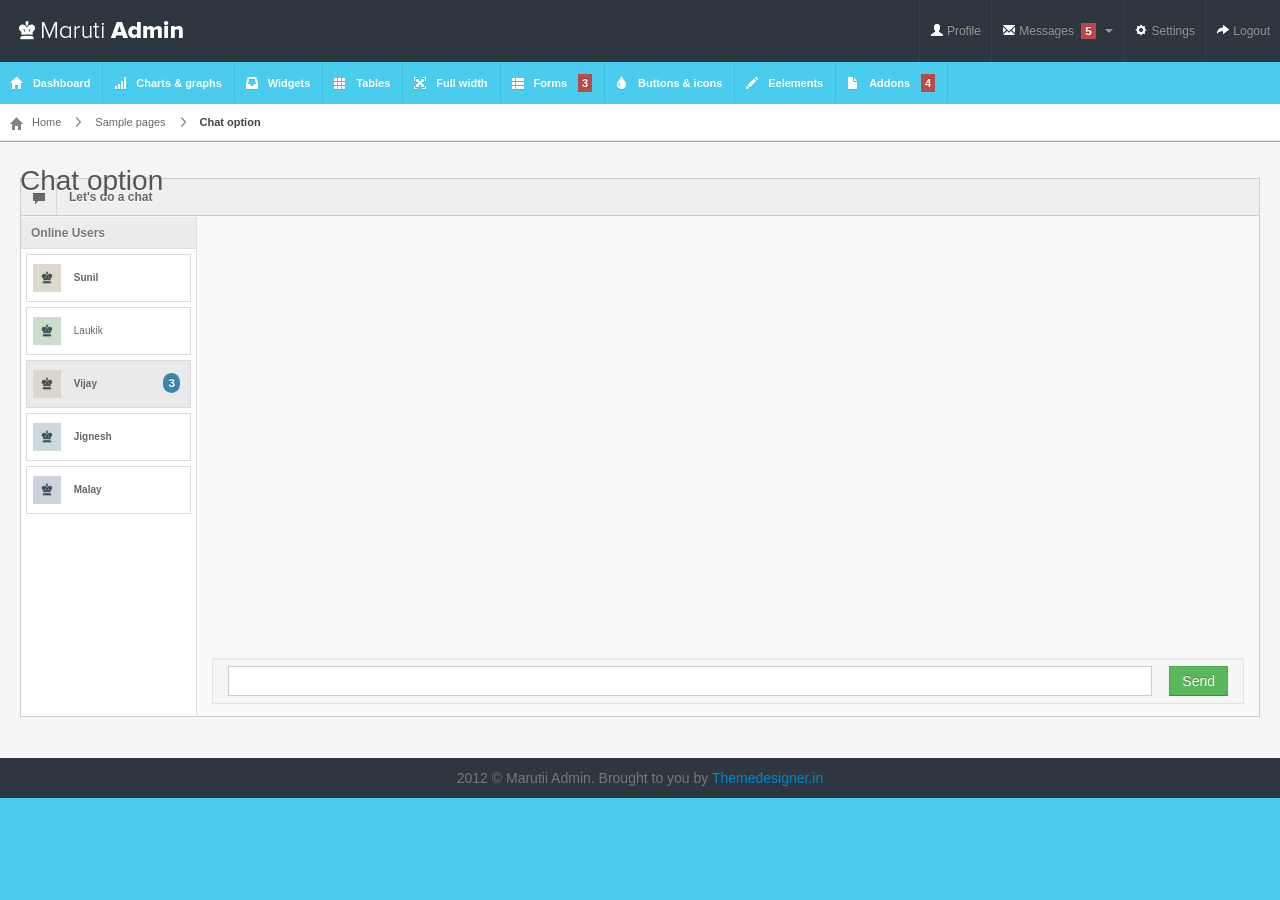
<file: src/main/resources/templates/chat.html>
<!DOCTYPE html>
<html lang="en">
	
<head>
		<title>Maruti Admin</title><meta charset="UTF-8" />
        <meta name="viewport" content="width=device-width, initial-scale=1.0" />
		<link rel="stylesheet" href="css/bootstrap.min.css" />
		<link rel="stylesheet" href="css/bootstrap-responsive.min.css" />
		<link rel="stylesheet" href="css/maruti-style.css" />
		<link rel="stylesheet" href="css/maruti-media.css" class="skin-color" />	
	</head>
	<body>
		
		
<!--Header-part-->
<div id="header">
  <h1><a href="dashboard.html">Maruti Admin</a></h1>
</div>
<!--close-Header-part--> 

<!--top-Header-messaages-->
<div class="btn-group rightzero"> <a class="top_message tip-left" title="Manage Files"><i class="icon-file"></i></a> <a class="top_message tip-bottom" title="Manage Users"><i class="icon-user"></i></a> <a class="top_message tip-bottom" title="Manage Comments"><i class="icon-comment"></i><span class="label label-important">5</span></a> <a class="top_message tip-bottom" title="Manage Orders"><i class="icon-shopping-cart"></i></a> </div>
<!--close-top-Header-messaages--> 

<!--top-Header-menu-->
<div id="user-nav" class="navbar navbar-inverse"><ul class="nav">
    <li class="" ><a title="" href="#"><i class="icon icon-user"></i> <span class="text">Profile</span></a></li>
    <li class=" dropdown" id="menu-messages"><a href="#" data-toggle="dropdown" data-target="#menu-messages" class="dropdown-toggle"><i class="icon icon-envelope"></i> <span class="text">Messages</span> <span class="label label-important">5</span> <b class="caret"></b></a>
      <ul class="dropdown-menu">
        <li><a class="sAdd" title="" href="#">new message</a></li>
        <li><a class="sInbox" title="" href="#">inbox</a></li>
        <li><a class="sOutbox" title="" href="#">outbox</a></li>
        <li><a class="sTrash" title="" href="#">trash</a></li>
      </ul>
    </li>
    <li class=""><a title="" href="#"><i class="icon icon-cog"></i> <span class="text">Settings</span></a></li>
    <li class=""><a title="" href="login.html"><i class="icon icon-share-alt"></i> <span class="text">Logout</span></a></li>
  </ul>
</div>
<div id="search">
  <input type="text" placeholder="Search here..."/>
  <button type="submit" class="tip-left" title="Search"><i class="icon-search icon-white"></i></button>
</div>
<!--close-top-Header-menu-->

		<div id="sidebar">
			<a href="#" class="visible-phone"><i class="icon icon-file"></i> Chat option</a><ul>
    <li class="active"><a href="index.html"><i class="icon icon-home"></i> <span>Dashboard</span></a> </li>
    <li> <a href="charts.html"><i class="icon icon-signal"></i> <span>Charts &amp; graphs</span></a> </li>
    <li> <a href="widgets.html"><i class="icon icon-inbox"></i> <span>Widgets</span></a> </li>
    <li><a href="tables.html"><i class="icon icon-th"></i> <span>Tables</span></a></li>
    <li><a href="grid.html"><i class="icon icon-fullscreen"></i> <span>Full width</span></a></li>
    <li class="submenu"> <a href="#"><i class="icon icon-th-list"></i> <span>Forms</span> <span class="label label-important">3</span></a>
      <ul>
        <li><a href="form-common.html">Basic Form</a></li>
        <li><a href="form-validation.html">Form with Validation</a></li>
        <li><a href="form-wizard.html">Form with Wizard</a></li>
      </ul>
    </li>
    <li><a href="buttons.html"><i class="icon icon-tint"></i> <span>Buttons &amp; icons</span></a></li>
    <li><a href="interface.html"><i class="icon icon-pencil"></i> <span>Eelements</span></a></li>
    <li class="submenu"> <a href="#"><i class="icon icon-file"></i> <span>Addons</span> <span class="label label-important">4</span></a>
      <ul>
        <li><a href="index2.html">Dashboard2</a></li>
        <li><a href="gallery.html">Gallery</a></li>
        <li><a href="calendar.html">Calendar</a></li>
        <li><a href="chat.html">Chat option</a></li>
      </ul>
    </li>
  </ul>
		
		</div>
		
				
		<div id="content">
			<div id="content-header">
            <div id="breadcrumb">
				<a href="#" title="Go to Home" class="tip-bottom"><i class="icon-home"></i> Home</a>
				<a href="#">Sample pages</a>
				<a href="#" class="current">Chat option</a>
			</div>
				<h1>Chat option</h1>
				
			</div>
			
			<div class="container-fluid">
				<div class="row-fluid">
					<div class="span12">
						<div class="widget-box widget-chat">
							<div class="widget-title">
								<span class="icon">
									<i class="icon-comment"></i>
								</span>
								<h5>Let's do a chat</h5>
							</div>
							<div class="widget-content nopadding">
                <div class="chat-users panel-right2">
                  <div class="panel-title">
                    <h5>Online Users</h5>
                  </div>
                  <div class="panel-content nopadding">
                    <ul class="contact-list">
                      <li id="user-Sunil" class="online"><a href=""><img alt="" src="img/demo/av1.jpg" /> <span>Sunil</span></a></li>
                      <li id="user-Laukik"><a href=""><img alt="" src="img/demo/av2.jpg" /> <span>Laukik</span></a></li>
                      <li id="user-vijay" class="online new"><a href=""><img alt="" src="img/demo/av3.jpg" /> <span>Vijay</span></a><span class="msg-count badge badge-info">3</span></li>
                      <li id="user-Jignesh" class="online"><a href=""><img alt="" src="img/demo/av4.jpg" /> <span>Jignesh</span></a></li>
                      <li id="user-Malay" class="online"><a href=""><img alt="" src="img/demo/av5.jpg" /> <span>Malay</span></a></li>
                    </ul>
                  </div>
                </div>
                <div class="chat-content panel-left2">
                  <div class="chat-messages" id="chat-messages">
                    <div id="chat-messages-inner"></div>
                  </div>
                  <div class="chat-message well">
                    <button class="btn btn-success">Send</button>
                    <span class="input-box">
                    <input type="text" name="msg-box" id="msg-box" />
                    </span> </div>
                </div>
              </div>
						</div>
					</div>
				</div>
				
				
			</div>
		</div>
 <div class="row-fluid">
      <div id="footer" class="span12"> 2012 &copy; Marutii Admin. Brought to you by <a href="http://themedesigner.in">Themedesigner.in</a> </div>
    </div>
            <script src="js/jquery.min.js"></script>
            <script src="js/jquery.ui.custom.js"></script>
            <script src="js/bootstrap.min.js"></script>
            <script src="js/maruti.js"></script>
            <script src="js/maruti.chat.js"></script> 
	</body>

</html>
</file>
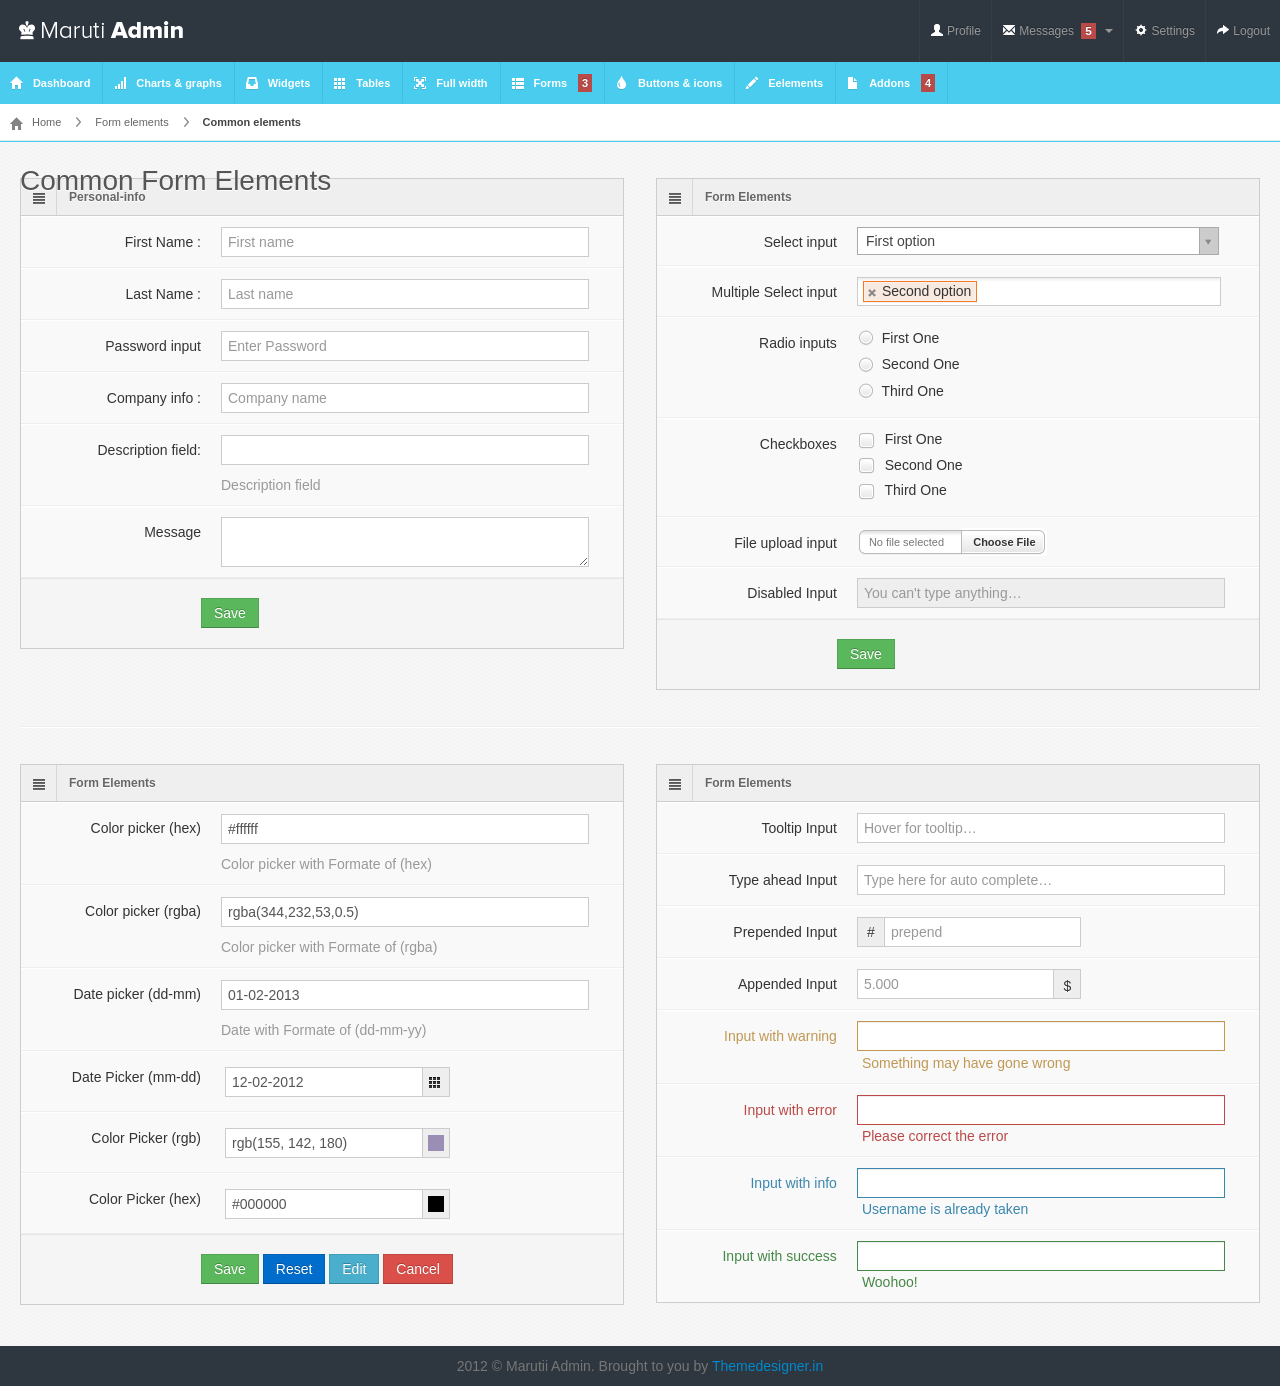
<file: src/main/resources/templates/form-common.html>
<!DOCTYPE html>
<html lang="en">
<head>
<title>Maruti Admin</title>
<meta charset="UTF-8" />
<meta name="viewport" content="width=device-width, initial-scale=1.0" />
<link rel="stylesheet" href="css/bootstrap.min.css" />
<link rel="stylesheet" href="css/bootstrap-responsive.min.css" />
<link rel="stylesheet" href="css/colorpicker.css" />
<link rel="stylesheet" href="css/datepicker.css" />
<link rel="stylesheet" href="css/uniform.css" />
<link rel="stylesheet" href="css/select2.css" />
<link rel="stylesheet" href="css/maruti-style.css" />
<link rel="stylesheet" href="css/maruti-media.css" class="skin-color" />
</head>
<body>

<!--Header-part-->
<div id="header">
  <h1><a href="dashboard.html">Maruti Admin</a></h1>
</div>
<!--close-Header-part--> 

<!--top-Header-messaages-->
<div class="btn-group rightzero"> <a class="top_message tip-left" title="Manage Files"><i class="icon-file"></i></a> <a class="top_message tip-bottom" title="Manage Users"><i class="icon-user"></i></a> <a class="top_message tip-bottom" title="Manage Comments"><i class="icon-comment"></i><span class="label label-important">5</span></a> <a class="top_message tip-bottom" title="Manage Orders"><i class="icon-shopping-cart"></i></a> </div>
<!--close-top-Header-messaages--> 

<!--top-Header-menu-->
<div id="user-nav" class="navbar navbar-inverse">
  <ul class="nav">
    <li class="" ><a title="" href="#"><i class="icon icon-user"></i> <span class="text">Profile</span></a></li>
    <li class=" dropdown" id="menu-messages"><a href="#" data-toggle="dropdown" data-target="#menu-messages" class="dropdown-toggle"><i class="icon icon-envelope"></i> <span class="text">Messages</span> <span class="label label-important">5</span> <b class="caret"></b></a>
      <ul class="dropdown-menu">
        <li><a class="sAdd" title="" href="#">new message</a></li>
        <li><a class="sInbox" title="" href="#">inbox</a></li>
        <li><a class="sOutbox" title="" href="#">outbox</a></li>
        <li><a class="sTrash" title="" href="#">trash</a></li>
      </ul>
    </li>
    <li class=""><a title="" href="#"><i class="icon icon-cog"></i> <span class="text">Settings</span></a></li>
    <li class=""><a title="" href="login.html"><i class="icon icon-share-alt"></i> <span class="text">Logout</span></a></li>
  </ul>
</div>
<div id="search">
  <input type="text" placeholder="Search here..."/>
  <button type="submit" class="tip-left" title="Search"><i class="icon-search icon-white"></i></button>
</div>
<!--close-top-Header-menu--> 
<!--left-menu-stats-sidebar-->
<div id="sidebar">
  <div id="search">
    <input type="text" placeholder="Search here..."/>
    <button type="submit" class="tip-bottom" title="Search"><i class="icon-search icon-white"></i></button>
  </div>
  <a href="#" class="visible-phone"><i class="icon icon-th-list"></i> Common Elements</a><ul>
    <li class="active"><a href="index.html"><i class="icon icon-home"></i> <span>Dashboard</span></a> </li>
    <li> <a href="charts.html"><i class="icon icon-signal"></i> <span>Charts &amp; graphs</span></a> </li>
    <li> <a href="widgets.html"><i class="icon icon-inbox"></i> <span>Widgets</span></a> </li>
    <li><a href="tables.html"><i class="icon icon-th"></i> <span>Tables</span></a></li>
    <li><a href="grid.html"><i class="icon icon-fullscreen"></i> <span>Full width</span></a></li>
    <li class="submenu"> <a href="#"><i class="icon icon-th-list"></i> <span>Forms</span> <span class="label label-important">3</span></a>
      <ul>
        <li><a href="form-common.html">Basic Form</a></li>
        <li><a href="form-validation.html">Form with Validation</a></li>
        <li><a href="form-wizard.html">Form with Wizard</a></li>
      </ul>
    </li>
    <li><a href="buttons.html"><i class="icon icon-tint"></i> <span>Buttons &amp; icons</span></a></li>
    <li><a href="interface.html"><i class="icon icon-pencil"></i> <span>Eelements</span></a></li>
    <li class="submenu"> <a href="#"><i class="icon icon-file"></i> <span>Addons</span> <span class="label label-important">4</span></a>
      <ul>
        <li><a href="index2.html">Dashboard2</a></li>
        <li><a href="gallery.html">Gallery</a></li>
        <li><a href="calendar.html">Calendar</a></li>
        <li><a href="chat.html">Chat option</a></li>
      </ul>
    </li>
  </ul>
</div>
<!--close-left-menu-stats-sidebar-->

<div id="content">
  <div id="content-header">
    <div id="breadcrumb"> <a href="index.html" title="Go to Home" class="tip-bottom"><i class="icon-home"></i> Home</a> <a href="#" class="tip-bottom">Form elements</a> <a href="#" class="current">Common elements</a> </div>
    <h1>Common Form Elements</h1>
  </div>
  <div class="container-fluid">
    <div class="row-fluid">
      <div class="span6">
        <div class="widget-box">
          <div class="widget-title"> <span class="icon"> <i class="icon-align-justify"></i> </span>
            <h5>Personal-info</h5>
          </div>
          <div class="widget-content nopadding">
            <form action="#" method="get" class="form-horizontal">
              <div class="control-group">
                <label class="control-label">First Name :</label>
                <div class="controls">
                  <input type="text" class="span11" placeholder="First name" />
                </div>
              </div>
              <div class="control-group">
                <label class="control-label">Last Name :</label>
                <div class="controls">
                  <input type="text" class="span11" placeholder="Last name" />
                </div>
              </div>
              <div class="control-group">
                <label class="control-label">Password input</label>
                <div class="controls">
                  <input type="password"  class="span11" placeholder="Enter Password"  />
                </div>
              </div>
              <div class="control-group">
                <label class="control-label">Company info :</label>
                <div class="controls">
                  <input type="text" class="span11" placeholder="Company name" />
                </div>
              </div>
              <div class="control-group">
                <label class="control-label">Description field:</label>
                <div class="controls">
                  <input type="text" class="span11" />
                  <span class="help-block">Description field</span> </div>
              </div>
              <div class="control-group">
                <label class="control-label">Message</label>
                <div class="controls">
                  <textarea class="span11" ></textarea>
                </div>
              </div>
              <div class="form-actions">
                <button type="submit" class="btn btn-success">Save</button>
              </div>
            </form>
          </div>
        </div>
      </div>
      <div class="span6">
        <div class="widget-box">
          <div class="widget-title"> <span class="icon"> <i class="icon-align-justify"></i> </span>
            <h5>Form Elements</h5>
          </div>
          <div class="widget-content nopadding">
            <form action="#" method="get" class="form-horizontal">
              <div class="control-group">
                <label class="control-label">Select input</label>
                <div class="controls">
                  <select >
                    <option>First option</option>
                    <option>Second option</option>
                    <option>Third option</option>
                    <option>Fourth option</option>
                    <option>Fifth option</option>
                    <option>Sixth option</option>
                    <option>Seventh option</option>
                    <option>Eighth option</option>
                  </select>
                </div>
              </div>
              <div class="control-group">
                <label class="control-label">Multiple Select input</label>
                <div class="controls">
                  <select multiple >
                    <option>First option</option>
                    <option selected>Second option</option>
                    <option>Third option</option>
                    <option>Fourth option</option>
                    <option>Fifth option</option>
                    <option>Sixth option</option>
                    <option>Seventh option</option>
                    <option>Eighth option</option>
                  </select>
                </div>
              </div>
              <div class="control-group">
                <label class="control-label">Radio inputs</label>
                <div class="controls">
                  <label>
                    <input type="radio" name="radios" />
                    First One</label>
                  <label>
                    <input type="radio" name="radios" />
                    Second One</label>
                  <label>
                    <input type="radio" name="radios" />
                    Third One</label>
                </div>
              </div>
              <div class="control-group">
                <label class="control-label">Checkboxes</label>
                <div class="controls">
                  <label>
                    <input type="checkbox" name="radios" />
                    First One</label>
                  <label>
                    <input type="checkbox" name="radios" />
                    Second One</label>
                  <label>
                    <input type="checkbox" name="radios" />
                    Third One</label>
                </div>
              </div>
              <div class="control-group">
                <label class="control-label">File upload input</label>
                <div class="controls">
                  <input type="file" />
                </div>
              </div>
              <div class="control-group">
                <label class="control-label">Disabled Input</label>
                <div class="controls">
                  <input type="text" placeholder="You can't type anything…" disabled="" class="span11">
                </div>
              </div>
              <div class="form-actions">
                <button type="submit" class="btn btn-success">Save</button>
              </div>
            </form>
          </div>
        </div>
      </div>
    </div><hr>
    <div class="row-fluid">
      <div class="span6">
        <div class="widget-box">
          <div class="widget-title"> <span class="icon"> <i class="icon-align-justify"></i> </span>
            <h5>Form Elements</h5>
          </div>
          <div class="widget-content nopadding">
            <form class="form-horizontal">
              <div class="control-group">
                <label class="control-label">Color picker (hex)</label>
                <div class="controls">
                  <input type="text" data-color="#ffffff" value="#ffffff" class="colorpicker input-big span11">
                  <span class="help-block">Color picker with Formate of  (hex)</span> </div>
              </div>
              <div class="control-group">
                <label class="control-label">Color picker (rgba)</label>
                <div class="controls">
                  <input type="text" data-color="rgba(344,232,53,0.5)" value="rgba(344,232,53,0.5)" data-color-format="rgba" class="colorpicker span11">
                  <span class="help-block">Color picker with Formate of  (rgba)</span> </div>
              </div>
              <div class="control-group">
                <label class="control-label">Date picker (dd-mm)</label>
                <div class="controls">
                  <input type="text" data-date="01-02-2013" data-date-format="dd-mm-yyyy" value="01-02-2013" class="datepicker span11">
                  <span class="help-block">Date with Formate of  (dd-mm-yy)</span> </div>
              </div>
              <div class="control-group">
                <label class="control-label">Date Picker (mm-dd)</label>
                <div class="controls">
                  <div  data-date="12-02-2012" class="input-append date datepicker">
                    <input type="text" value="12-02-2012"  data-date-format="mm-dd-yyyy" class="span11" >
                    <span class="add-on"><i class="icon-th"></i></span> </div>
                </div>
              </div>
              <div class="control-group">
                <label class="control-label">Color Picker (rgb)</label>
                <div class="controls">
                  <div data-color-format="rgb" data-color="rgb(155, 142, 180)" class="input-append color colorpicker colorpicker-rgb">
                    <input type="text" value="rgb(155, 142, 180)" class="span11">
                    <span class="add-on"><i style="background-color: rgb(155, 142, 180)"></i></span> </div>
                </div>
              </div>
              <div class="control-group">
                <label class="control-label">Color Picker (hex)</label>
                <div class="controls">
                  <div data-color-format="hex" data-color="#000000"  class="input-append color colorpicker">
                    <input type="text" value="#000000" class="span11">
                    <span class="add-on"><i style="background-color: #000000"></i></span> </div>
                </div>
              </div>
              <div class="form-actions">
                <button type="submit" class="btn btn-success">Save</button>
                <button type="submit" class="btn btn-primary">Reset</button>
                <button type="submit" class="btn btn-info">Edit</button>
                <button type="submit" class="btn btn-danger">Cancel</button>
              </div>
            </form>
          </div>
        </div>
      </div>
      <div class="span6">
        <div class="widget-box">
          <div class="widget-title"> <span class="icon"> <i class="icon-align-justify"></i> </span>
            <h5>Form Elements</h5>
          </div>
          <div class="widget-content nopadding">
            <form class="form-horizontal">
              <div class="control-group">
                <label class="control-label">Tooltip Input</label>
                <div class="controls">
                  <input type="text" placeholder="Hover for tooltip…" data-title="A tooltip for the input" class="span11 tip" data-original-title="">
                </div>
              </div>
              <div class="control-group">
                <label class="control-label">Type ahead Input</label>
                <div class="controls">
                  <input type="text" placeholder="Type here for auto complete…" style="margin: 0 auto;" data-provide="typeahead" data-items="4" data-source="[&quot;Alabama&quot;,&quot;Alaska&quot;,&quot;Arizona&quot;,&quot;Arkansas&quot;,&quot;California&quot;,&quot;Colorado&quot;,&quot;Ahmedabad&quot;,&quot;India&quot;,&quot;Florida&quot;,&quot;Georgia&quot;,&quot;Hawaii&quot;,&quot;Idaho&quot;,&quot;Illinois&quot;,&quot;Indiana&quot;,&quot;Iowa&quot;,&quot;Kansas&quot;,&quot;Kentucky&quot;,&quot;Louisiana&quot;,&quot;Maine&quot;,&quot;Maryland&quot;,&quot;Massachusetts&quot;,&quot;Michigan&quot;,&quot;Minnesota&quot;,&quot;Mississippi&quot;,&quot;Missouri&quot;,&quot;Montana&quot;,&quot;Nebraska&quot;,&quot;Nevada&quot;,&quot;New Hampshire&quot;,&quot;New Jersey&quot;,&quot;New Mexico&quot;,&quot;New York&quot;,&quot;North Dakota&quot;,&quot;North Carolina&quot;,&quot;Ohio&quot;,&quot;Oklahoma&quot;,&quot;Oregon&quot;,&quot;Pennsylvania&quot;,&quot;Rhode Island&quot;,&quot;South Carolina&quot;,&quot;South Dakota&quot;,&quot;Tennessee&quot;,&quot;Texas&quot;,&quot;Utah&quot;,&quot;Vermont&quot;,&quot;Virginia&quot;,&quot;Washington&quot;,&quot;West Virginia&quot;,&quot;Wisconsin&quot;,&quot;Wyoming&quot;]" class="span11">
                </div>
              </div>
              <div class="control-group">
                <label class="control-label">Prepended Input</label>
                <div class="controls">
                  <div class="input-prepend"> <span class="add-on">#</span>
                    <input type="text" placeholder="prepend" class="span11">
                  </div>
                </div>
              </div>
              <div class="control-group">
                <label class="control-label">Appended Input</label>
                <div class="controls">
                  <div class="input-append">
                    <input type="text" placeholder="5.000" class="span11">
                    <span class="add-on">$</span> </div>
                </div>
              </div>
              <div class="control-group warning">
                <label class="control-label" for="inputWarning">Input with warning</label>
                <div class="controls">
                  <input type="text" id="inputWarning" class="span11">
                  <span class="help-inline">Something may have gone wrong</span> </div>
              </div>
              <div class="control-group error">
                <label class="control-label" for="inputError">Input with error</label>
                <div class="controls">
                  <input type="text" id="inputError" class="span11">
                  <span class="help-inline">Please correct the error</span> </div>
              </div>
              <div class="control-group info">
                <label class="control-label" for="inputInfo">Input with info</label>
                <div class="controls">
                  <input type="text" id="inputInfo" class="span11">
                  <span class="help-inline">Username is already taken</span> </div>
              </div>
              <div class="control-group success">
                <label class="control-label" for="inputSuccess">Input with success</label>
                <div class="controls">
                  <input type="text" id="inputSuccess" class="span11">
                  <span class="help-inline">Woohoo!</span> </div>
              </div>
            </form>
          </div>
        </div>
      </div>
    </div>
  </div>
</div>
</div>
<div class="row-fluid">
  <div id="footer" class="span12"> 2012 &copy; Marutii Admin. Brought to you by <a href="http://themedesigner.in">Themedesigner.in</a> </div>
</div>
<script src="js/jquery.min.js"></script> 
<script src="js/jquery.ui.custom.js"></script> 
<script src="js/bootstrap.min.js"></script> 
<script src="js/bootstrap-colorpicker.js"></script> 
<script src="js/bootstrap-datepicker.js"></script> 
<script src="js/jquery.uniform.js"></script> 
<script src="js/select2.min.js"></script> 
<script src="js/maruti.js"></script> 
<script src="js/maruti.form_common.js"></script>
</body>
</html>
</file>
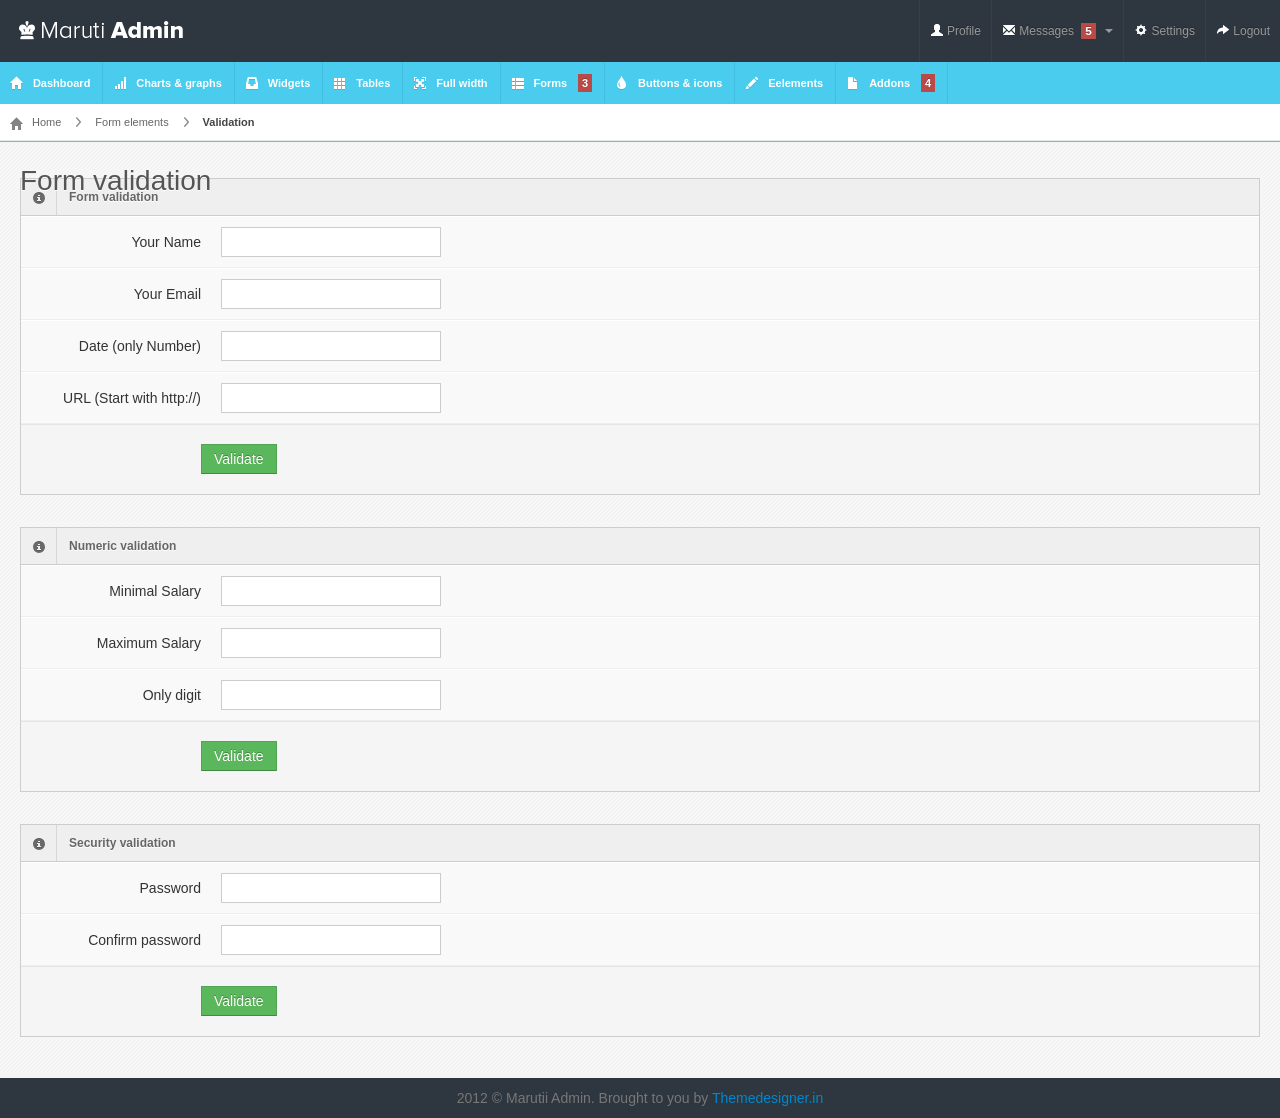
<file: src/main/resources/templates/form-validation.html>
<!DOCTYPE html>
<html lang="en">
	
<head>
		<title>Maruti Admin</title><meta charset="UTF-8" />
        <meta name="viewport" content="width=device-width, initial-scale=1.0" />
		<link rel="stylesheet" href="css/bootstrap.min.css" />
		<link rel="stylesheet" href="css/bootstrap-responsive.min.css" />
		<link rel="stylesheet" href="css/uniform.css" />
		<link rel="stylesheet" href="css/select2.css" />		
		<link rel="stylesheet" href="css/maruti-style.css" />
		<link rel="stylesheet" href="css/maruti-media.css" class="skin-color" />	
	</head>
	<body>
		
<!--Header-part-->
<div id="header">
  <h1><a href="dashboard.html">Maruti Admin</a></h1>
</div>
<!--close-Header-part--> 

<!--top-Header-messaages-->
<div class="btn-group rightzero"> <a class="top_message tip-left" title="Manage Files"><i class="icon-file"></i></a> <a class="top_message tip-bottom" title="Manage Users"><i class="icon-user"></i></a> <a class="top_message tip-bottom" title="Manage Comments"><i class="icon-comment"></i><span class="label label-important">5</span></a> <a class="top_message tip-bottom" title="Manage Orders"><i class="icon-shopping-cart"></i></a> </div>
<!--close-top-Header-messaages--> 

<!--top-Header-menu-->
<div id="user-nav" class="navbar navbar-inverse"><ul class="nav">
    <li class="" ><a title="" href="#"><i class="icon icon-user"></i> <span class="text">Profile</span></a></li>
    <li class=" dropdown" id="menu-messages"><a href="#" data-toggle="dropdown" data-target="#menu-messages" class="dropdown-toggle"><i class="icon icon-envelope"></i> <span class="text">Messages</span> <span class="label label-important">5</span> <b class="caret"></b></a>
      <ul class="dropdown-menu">
        <li><a class="sAdd" title="" href="#">new message</a></li>
        <li><a class="sInbox" title="" href="#">inbox</a></li>
        <li><a class="sOutbox" title="" href="#">outbox</a></li>
        <li><a class="sTrash" title="" href="#">trash</a></li>
      </ul>
    </li>
    <li class=""><a title="" href="#"><i class="icon icon-cog"></i> <span class="text">Settings</span></a></li>
    <li class=""><a title="" href="login.html"><i class="icon icon-share-alt"></i> <span class="text">Logout</span></a></li>
  </ul>
</div>
<div id="search">
  <input type="text" placeholder="Search here..."/>
  <button type="submit" class="tip-left" title="Search"><i class="icon-search icon-white"></i></button>
</div>
<!--close-top-Header-menu-->
<!--close-top-Header-menu-->           
	<div id="sidebar">
        <div id="search">
			<input type="text" placeholder="Search here..."/><button type="submit" class="tip-bottom" title="Search"><i class="icon-search icon-white"></i></button>
		</div>
			<a href="#" class="visible-phone"><i class="icon icon-th-list"></i> Validation</a><ul>
    <li class="active"><a href="index.html"><i class="icon icon-home"></i> <span>Dashboard</span></a> </li>
    <li> <a href="charts.html"><i class="icon icon-signal"></i> <span>Charts &amp; graphs</span></a> </li>
    <li> <a href="widgets.html"><i class="icon icon-inbox"></i> <span>Widgets</span></a> </li>
    <li><a href="tables.html"><i class="icon icon-th"></i> <span>Tables</span></a></li>
    <li><a href="grid.html"><i class="icon icon-fullscreen"></i> <span>Full width</span></a></li>
    <li class="submenu"> <a href="#"><i class="icon icon-th-list"></i> <span>Forms</span> <span class="label label-important">3</span></a>
      <ul>
        <li><a href="form-common.html">Basic Form</a></li>
        <li><a href="form-validation.html">Form with Validation</a></li>
        <li><a href="form-wizard.html">Form with Wizard</a></li>
      </ul>
    </li>
    <li><a href="buttons.html"><i class="icon icon-tint"></i> <span>Buttons &amp; icons</span></a></li>
    <li><a href="interface.html"><i class="icon icon-pencil"></i> <span>Eelements</span></a></li>
    <li class="submenu"> <a href="#"><i class="icon icon-file"></i> <span>Addons</span> <span class="label label-important">4</span></a>
      <ul>
        <li><a href="index2.html">Dashboard2</a></li>
        <li><a href="gallery.html">Gallery</a></li>
        <li><a href="calendar.html">Calendar</a></li>
        <li><a href="chat.html">Chat option</a></li>
      </ul>
    </li>
  </ul>
		</div>
		<div id="content">
			<div id="content-header">
				<div id="breadcrumb">
				<a href="index.html" title="Go to Home" class="tip-bottom"><i class="icon-home"></i> Home</a>
				<a href="#">Form elements</a>
				<a href="#" class="current">Validation</a>
				</div>
                <h1>Form validation</h1>
			</div>
			
			<div class="container-fluid">
				<div class="row-fluid">
					<div class="span12">
						<div class="widget-box">
							<div class="widget-title">
								<span class="icon">
									<i class="icon-info-sign"></i>									
								</span>
								<h5>Form validation</h5>
							</div>
							<div class="widget-content nopadding">
								<form class="form-horizontal" method="post" action="#" name="basic_validate" id="basic_validate" novalidate="novalidate">
                                    <div class="control-group">
                                        <label class="control-label">Your Name</label>
                                        <div class="controls">
                                            <input type="text" name="required" id="required">
                                        </div>
                                    </div>
                                    <div class="control-group">
                                        <label class="control-label">Your Email</label>
                                        <div class="controls">
                                            <input type="text" name="email" id="email">
                                            
                                        </div>
                                    </div>
                                    <div class="control-group">
                                        <label class="control-label">Date (only Number)</label>
                                        <div class="controls">
                                            <input type="text" name="date" id="date">
                                        </div>
                                    </div>
                                    <div class="control-group">
                                        <label class="control-label">URL (Start with http://)</label>
                                        <div class="controls">
                                            <input type="text" name="url" id="url">
                                        </div>
                                    </div>
                                    <div class="form-actions">
                                        <input type="submit" value="Validate" class="btn btn-success">
                                    </div>
                                </form>
							</div>
						</div>			
					</div>
				</div>
				<div class="row-fluid">
					<div class="span12">
						<div class="widget-box">
							<div class="widget-title">
								<span class="icon">
									<i class="icon-info-sign"></i>									
								</span>
								<h5>Numeric validation</h5>
							</div>
							<div class="widget-content nopadding">
								<form class="form-horizontal" method="post" action="#" name="number_validate" id="number_validate" novalidate="novalidate">
									<div class="control-group">
										<label class="control-label">Minimal Salary</label>
										<div class="controls">
											<input type="text" name="min" id="min" />
										</div>
									</div>
									<div class="control-group">
										<label class="control-label">Maximum Salary</label>
										<div class="controls">
											<input type="text" name="max" id="max" />
										</div>
									</div>
									<div class="control-group">
										<label class="control-label">Only digit</label>
										<div class="controls">
											<input type="text" name="number" id="number" />
										</div>
									</div>
									<div class="form-actions">
										<input type="submit" value="Validate" class="btn btn-success">
									</div>
								</form>
							</div>
						</div>
					</div>	
					<div class="row-fluid">
						<div class="span12">
							<div class="widget-box">
								<div class="widget-title">
									<span class="icon">
										<i class="icon-info-sign"></i>									
									</span>
									<h5>Security validation</h5>
								</div>
								<div class="widget-content nopadding">
									<form class="form-horizontal" method="post" action="#" name="password_validate" id="password_validate" novalidate="novalidate">
										<div class="control-group">
											<label class="control-label">Password</label>
											<div class="controls">
												<input type="password" name="pwd" id="pwd" />
											</div>
										</div>
										<div class="control-group">
											<label class="control-label">Confirm password</label>
											<div class="controls">
												<input type="password" name="pwd2" id="pwd2" />
											</div>
										</div>
										<div class="form-actions">
											<input type="submit" value="Validate" class="btn btn-success">
										</div>
									</form>
								</div>
							</div>
						</div>			
					</div>
				</div>
				
			</div>
		</div> <div class="row-fluid">
      <div id="footer" class="span12"> 2012 &copy; Marutii Admin. Brought to you by <a href="http://themedesigner.in">Themedesigner.in</a> </div>
    </div>
            <script src="js/jquery.min.js"></script>
            <script src="js/jquery.ui.custom.js"></script>
            <script src="js/bootstrap.min.js"></script>
            <script src="js/jquery.uniform.js"></script>
            <script src="js/select2.min.js"></script>
            <script src="js/jquery.validate.js"></script>
            <script src="js/maruti.js"></script>
            <script src="js/maruti.form_validation.js"></script>
	</body>

</html>
</file>
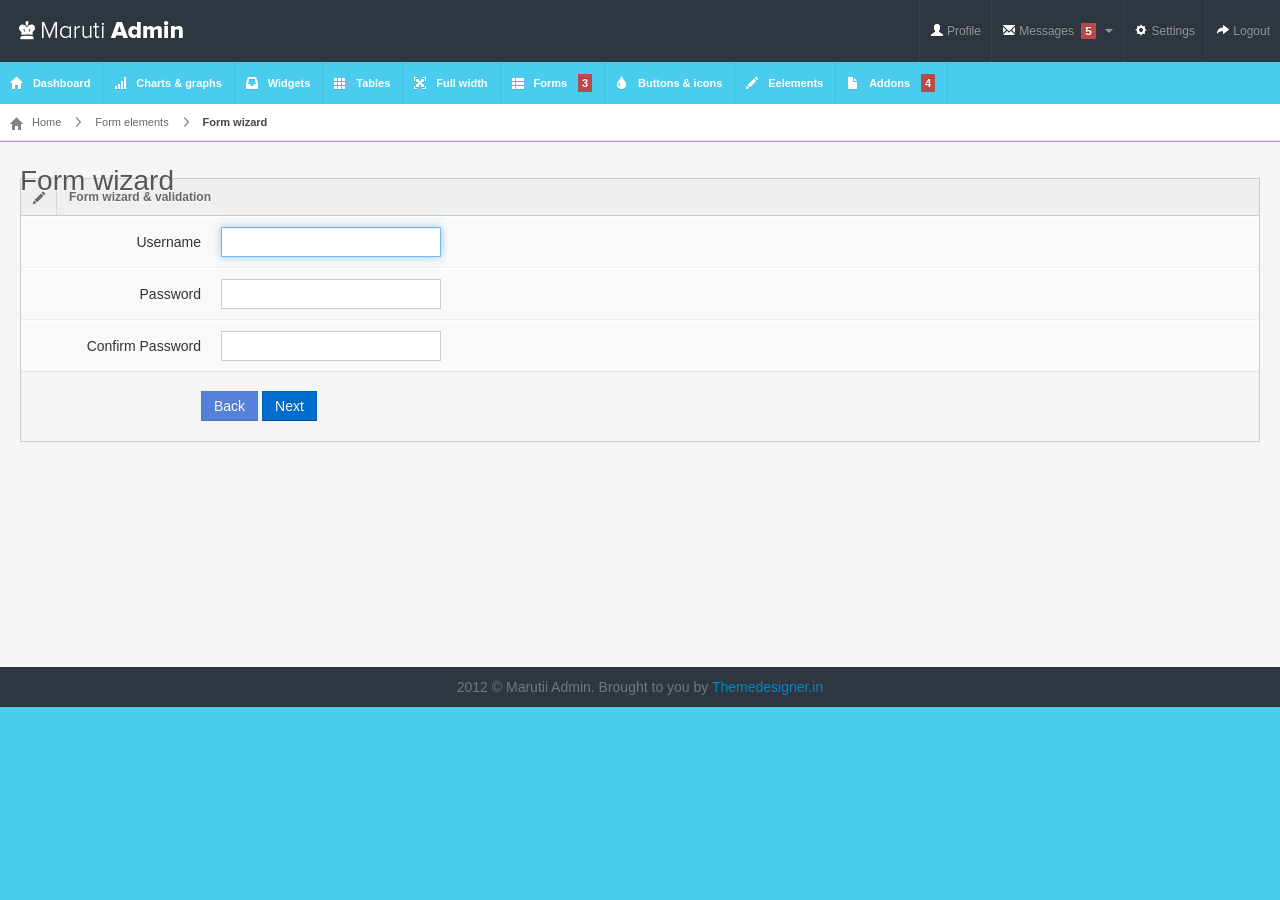
<file: src/main/resources/templates/form-wizard.html>
<!DOCTYPE html>
<html lang="en">
	
<head>
		<title>Maruti Admin</title><meta charset="UTF-8" />
        <meta name="viewport" content="width=device-width, initial-scale=1.0" />
		<link rel="stylesheet" href="css/bootstrap.min.css" />
		<link rel="stylesheet" href="css/bootstrap-responsive.min.css" />
		<link rel="stylesheet" href="css/maruti-style.css" />
		<link rel="stylesheet" href="css/maruti-media.css" class="skin-color" />	
	</head>
	<body>
		
<!--Header-part-->
<div id="header">
  <h1><a href="dashboard.html">Maruti Admin</a></h1>
</div>
<!--close-Header-part--> 

<!--top-Header-messaages-->
<div class="btn-group rightzero"> <a class="top_message tip-left" title="Manage Files"><i class="icon-file"></i></a> <a class="top_message tip-bottom" title="Manage Users"><i class="icon-user"></i></a> <a class="top_message tip-bottom" title="Manage Comments"><i class="icon-comment"></i><span class="label label-important">5</span></a> <a class="top_message tip-bottom" title="Manage Orders"><i class="icon-shopping-cart"></i></a> </div>
<!--close-top-Header-messaages--> 

<!--top-Header-menu-->
<div id="user-nav" class="navbar navbar-inverse"><ul class="nav">
    <li class="" ><a title="" href="#"><i class="icon icon-user"></i> <span class="text">Profile</span></a></li>
    <li class=" dropdown" id="menu-messages"><a href="#" data-toggle="dropdown" data-target="#menu-messages" class="dropdown-toggle"><i class="icon icon-envelope"></i> <span class="text">Messages</span> <span class="label label-important">5</span> <b class="caret"></b></a>
      <ul class="dropdown-menu">
        <li><a class="sAdd" title="" href="#">new message</a></li>
        <li><a class="sInbox" title="" href="#">inbox</a></li>
        <li><a class="sOutbox" title="" href="#">outbox</a></li>
        <li><a class="sTrash" title="" href="#">trash</a></li>
      </ul>
    </li>
    <li class=""><a title="" href="#"><i class="icon icon-cog"></i> <span class="text">Settings</span></a></li>
    <li class=""><a title="" href="login.html"><i class="icon icon-share-alt"></i> <span class="text">Logout</span></a></li>
  </ul>
</div>
<div id="search">
  <input type="text" placeholder="Search here..."/>
  <button type="submit" class="tip-left" title="Search"><i class="icon-search icon-white"></i></button>
</div>
<!--close-top-Header-menu-->

		<div id="sidebar">
			<a href="#" class="visible-phone"><i class="icon icon-th-list"></i> Wizard</a><ul>
    <li class="active"><a href="index.html"><i class="icon icon-home"></i> <span>Dashboard</span></a> </li>
    <li> <a href="charts.html"><i class="icon icon-signal"></i> <span>Charts &amp; graphs</span></a> </li>
    <li> <a href="widgets.html"><i class="icon icon-inbox"></i> <span>Widgets</span></a> </li>
    <li><a href="tables.html"><i class="icon icon-th"></i> <span>Tables</span></a></li>
    <li><a href="grid.html"><i class="icon icon-fullscreen"></i> <span>Full width</span></a></li>
    <li class="submenu"> <a href="#"><i class="icon icon-th-list"></i> <span>Forms</span> <span class="label label-important">3</span></a>
      <ul>
        <li><a href="form-common.html">Basic Form</a></li>
        <li><a href="form-validation.html">Form with Validation</a></li>
        <li><a href="form-wizard.html">Form with Wizard</a></li>
      </ul>
    </li>
    <li><a href="buttons.html"><i class="icon icon-tint"></i> <span>Buttons &amp; icons</span></a></li>
    <li><a href="interface.html"><i class="icon icon-pencil"></i> <span>Eelements</span></a></li>
    <li class="submenu"> <a href="#"><i class="icon icon-file"></i> <span>Addons</span> <span class="label label-important">4</span></a>
      <ul>
        <li><a href="index2.html">Dashboard2</a></li>
        <li><a href="gallery.html">Gallery</a></li>
        <li><a href="calendar.html">Calendar</a></li>
        <li><a href="chat.html">Chat option</a></li>
      </ul>
    </li>
  </ul>
		
		</div>
		
		
		
		<div id="content">
			<div id="content-header">
				<div id="breadcrumb">
				<a href="#" title="Go to Home" class="tip-bottom"><i class="icon-home"></i> Home</a>
				<a href="#">Form elements</a>
				<a href="#" class="current">Form wizard</a>
			</div>
                <h1>Form wizard</h1>
				
			</div>
			
			<div class="container-fluid">
				<div class="row-fluid">
					<div class="span12">
						<div class="widget-box">
							<div class="widget-title">
								<span class="icon">
									<i class="icon-pencil"></i>
								</span>
								<h5>Form wizard &amp; validation</h5>
							</div>
							<div class="widget-content nopadding">
								<form id="form-wizard" class="form-horizontal" method="post">
									<div id="form-wizard-1" class="step">
										<div class="control-group">
											<label class="control-label">Username</label>
											<div class="controls">
												<input id="username" type="text" name="username" />
											</div>
										</div>
										<div class="control-group">
											<label class="control-label">Password</label>
											<div class="controls">
												<input id="password" type="password" name="password" />
											</div>
										</div>
										<div class="control-group">
											<label class="control-label">Confirm Password</label>
											<div class="controls">
												<input id="password2" type="password" name="password2" />
											</div>
										</div>
										
									</div>
									<div id="form-wizard-2" class="step">
										<div class="control-group">
											<label class="control-label">Email</label>
											<div class="controls">
												<input id="email" type="text" name="email" />
											</div>
										</div>
										<div class="control-group">
											<label class="control-label">EULA</label>
											<div class="controls">
												<input id="eula" type="checkbox" name="eula" />
											</div>
										</div>
									</div>
									<div class="form-actions">
											<input id="back" class="btn btn-primary" type="reset" value="Back" />
											<input id="next" class="btn btn-primary" type="submit" value="Next" />
											<div id="status"></div>
									</div>
									<div id="submitted"></div>
								</form>
                                
							</div>
						</div>
					</div>
				</div>
				
				
			</div>
		</div>
		
		<div class="row-fluid">
      <div id="footer" class="span12"> 2012 &copy; Marutii Admin. Brought to you by <a href="http://themedesigner.in">Themedesigner.in</a> </div>
    </div>
            
            <script src="js/jquery.min.js"></script>
            <script src="js/jquery.ui.custom.js"></script>
            <script src="js/bootstrap.min.js"></script>
            <script src="js/jquery.validate.js"></script>
            <script src="js/jquery.wizard.js"></script>
            <script src="js/maruti.js"></script>
            <script src="js/maruti.wizard.js"></script>
	</body>

</html>
</file>
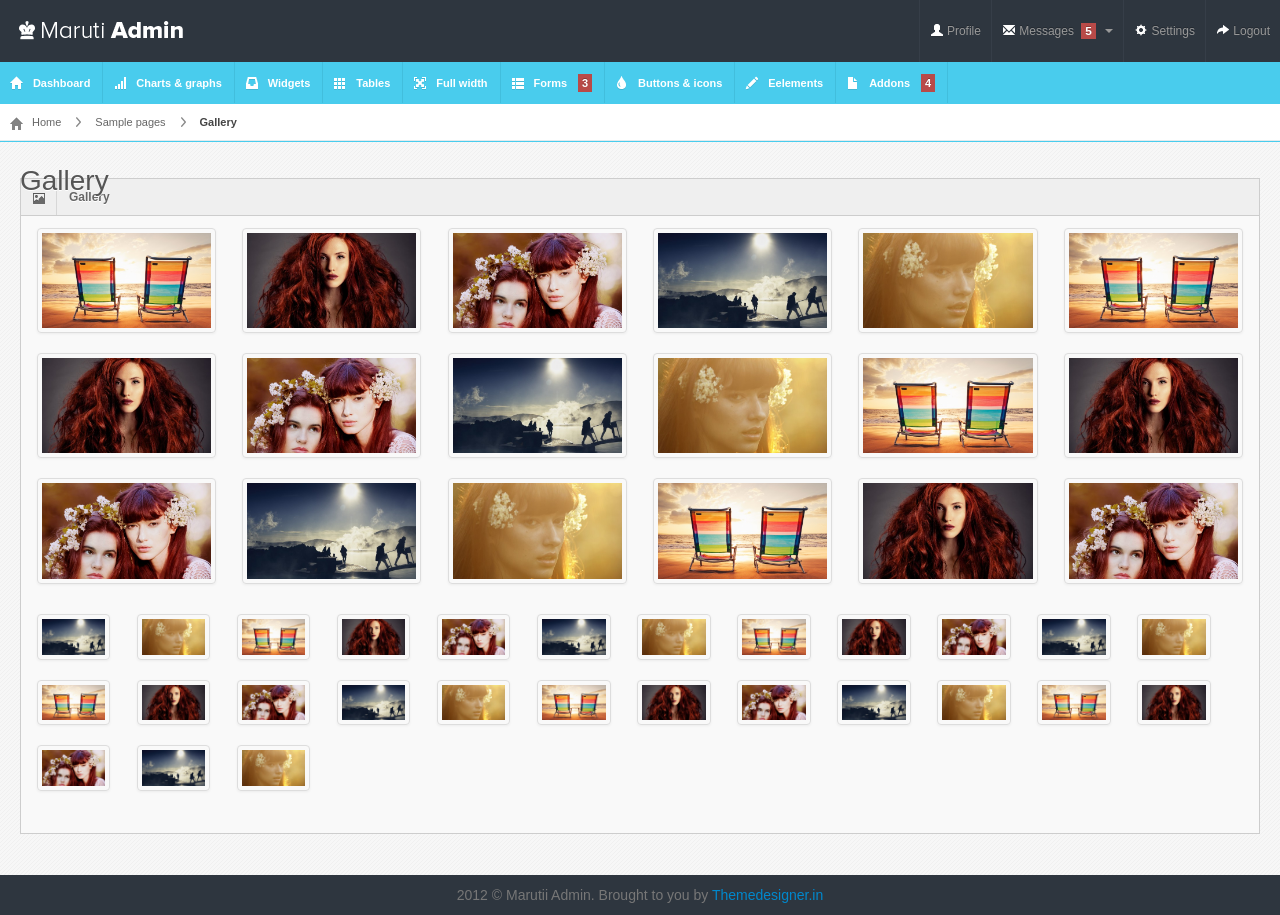
<file: src/main/resources/templates/gallery.html>
<!DOCTYPE html>
<html lang="en">
	
<head>
		<title>Maruti Admin</title><meta charset="UTF-8" />
        <meta name="viewport" content="width=device-width, initial-scale=1.0" />
		<link rel="stylesheet" href="css/bootstrap.min.css" />
		<link rel="stylesheet" href="css/bootstrap-responsive.min.css" />
		<link rel="stylesheet" href="css/maruti-style.css" />
		<link rel="stylesheet" href="css/maruti-media.css" class="skin-color" />	
	</head>
	<body>
		
<!--Header-part-->
<div id="header">
  <h1><a href="dashboard.html">Maruti Admin</a></h1>
</div>
<!--close-Header-part--> 

<!--top-Header-messaages-->
<div class="btn-group rightzero"> <a class="top_message tip-left" title="Manage Files"><i class="icon-file"></i></a> <a class="top_message tip-bottom" title="Manage Users"><i class="icon-user"></i></a> <a class="top_message tip-bottom" title="Manage Comments"><i class="icon-comment"></i><span class="label label-important">5</span></a> <a class="top_message tip-bottom" title="Manage Orders"><i class="icon-shopping-cart"></i></a> </div>
<!--close-top-Header-messaages--> 

<!--top-Header-menu-->
<div id="user-nav" class="navbar navbar-inverse"><ul class="nav">
    <li class="" ><a title="" href="#"><i class="icon icon-user"></i> <span class="text">Profile</span></a></li>
    <li class=" dropdown" id="menu-messages"><a href="#" data-toggle="dropdown" data-target="#menu-messages" class="dropdown-toggle"><i class="icon icon-envelope"></i> <span class="text">Messages</span> <span class="label label-important">5</span> <b class="caret"></b></a>
      <ul class="dropdown-menu">
        <li><a class="sAdd" title="" href="#">new message</a></li>
        <li><a class="sInbox" title="" href="#">inbox</a></li>
        <li><a class="sOutbox" title="" href="#">outbox</a></li>
        <li><a class="sTrash" title="" href="#">trash</a></li>
      </ul>
    </li>
    <li class=""><a title="" href="#"><i class="icon icon-cog"></i> <span class="text">Settings</span></a></li>
    <li class=""><a title="" href="login.html"><i class="icon icon-share-alt"></i> <span class="text">Logout</span></a></li>
  </ul>
</div>
<div id="search">
  <input type="text" placeholder="Search here..."/>
  <button type="submit" class="tip-left" title="Search"><i class="icon-search icon-white"></i></button>
</div>
<!--close-top-Header-menu-->
		<div id="sidebar">
			<a href="#" class="visible-phone"><i class="icon icon-file"></i> Gallery</a><ul>
    <li class="active"><a href="index.html"><i class="icon icon-home"></i> <span>Dashboard</span></a> </li>
    <li> <a href="charts.html"><i class="icon icon-signal"></i> <span>Charts &amp; graphs</span></a> </li>
    <li> <a href="widgets.html"><i class="icon icon-inbox"></i> <span>Widgets</span></a> </li>
    <li><a href="tables.html"><i class="icon icon-th"></i> <span>Tables</span></a></li>
    <li><a href="grid.html"><i class="icon icon-fullscreen"></i> <span>Full width</span></a></li>
    <li class="submenu"> <a href="#"><i class="icon icon-th-list"></i> <span>Forms</span> <span class="label label-important">3</span></a>
      <ul>
        <li><a href="form-common.html">Basic Form</a></li>
        <li><a href="form-validation.html">Form with Validation</a></li>
        <li><a href="form-wizard.html">Form with Wizard</a></li>
      </ul>
    </li>
    <li><a href="buttons.html"><i class="icon icon-tint"></i> <span>Buttons &amp; icons</span></a></li>
    <li><a href="interface.html"><i class="icon icon-pencil"></i> <span>Eelements</span></a></li>
    <li class="submenu"> <a href="#"><i class="icon icon-file"></i> <span>Addons</span> <span class="label label-important">4</span></a>
      <ul>
        <li><a href="index2.html">Dashboard2</a></li>
        <li><a href="gallery.html">Gallery</a></li>
        <li><a href="calendar.html">Calendar</a></li>
        <li><a href="chat.html">Chat option</a></li>
      </ul>
    </li>
  </ul>
		
		</div>
		
	
		
		<div id="content">
			<div id="content-header">
				<div id="breadcrumb">
				<a href="#" title="Go to Home" class="tip-bottom"><i class="icon-home"></i> Home</a>
				<a href="#">Sample pages</a>
				<a href="#" class="current">Gallery</a>
			</div>
                <h1>Gallery</h1>
			</div>
			
			<div class="container-fluid">
				<div class="row-fluid">
					<div class="span12">
						<div class="widget-box">
							<div class="widget-title">
								<span class="icon">
									<i class="icon-picture"></i>
								</span>
								<h5>Gallery</h5>
							</div>
							<div class="widget-content">
                            <ul class="thumbnails">
                                    	<li class="span2">
										<a class="thumbnail lightbox_trigger" href="images/gallery/imgbox3.jpg">
											<img src="images/gallery/imgbox3.jpg" alt="" >
										</a>
										<div class="actions">
											<a title="" href="#"><i class="icon-pencil icon-white"></i></a>
											<a title="" href="#"><i class="icon-remove icon-white"></i></a>
										</div>
									</li>
									
                                    	<li class="span2">
										<a class="thumbnail lightbox_trigger" href="images/gallery/imgbox4.jpg">
											<img src="images/gallery/imgbox4.jpg" alt="" >
										</a>
										<div class="actions">
											<a title="" href="#"><i class="icon-pencil icon-white"></i></a>
											<a title="" href="#"><i class="icon-remove icon-white"></i></a>
										</div>
									</li>
									
                                    	<li class="span2">
										<a class="thumbnail lightbox_trigger" href="images/gallery/imgbox5.jpg">
											<img src="images/gallery/imgbox5.jpg" alt="" >
										</a>
										<div class="actions">
											<a title="" href="#"><i class="icon-pencil icon-white"></i></a>
											<a title="" href="#"><i class="icon-remove icon-white"></i></a>
										</div>
									</li>
									
                                    	 <li class="span2">
										<a class="thumbnail lightbox_trigger" href="images/gallery/imgbox1.jpg">
											<img src="images/gallery/imgbox1.jpg" alt="" >
										</a>
										<div class="actions">
											<a title="" href="#"><i class="icon-pencil icon-white"></i></a>
											<a title="" href="#"><i class="icon-remove icon-white"></i></a>
										</div>
									</li>
									<li class="span2">
										<a class="thumbnail lightbox_trigger" href="images/gallery/imgbox2.jpg">
											<img src="images/gallery/imgbox2.jpg" alt="" >
										</a>
										<div class="actions">
											<a title="" href="#"><i class="icon-pencil icon-white"></i></a>
											<a title="" href="#"><i class="icon-remove icon-white"></i></a>
										</div>
									</li>
                                    	<li class="span2">
										<a class="thumbnail lightbox_trigger" href="images/gallery/imgbox3.jpg">
											<img src="images/gallery/imgbox3.jpg" alt="" >
										</a>
										<div class="actions">
											<a title="" href="#"><i class="icon-pencil icon-white"></i></a>
											<a title="" href="#"><i class="icon-remove icon-white"></i></a>
										</div>
									</li>
									
                                    	<li class="span2">
										<a class="thumbnail lightbox_trigger" href="images/gallery/imgbox4.jpg">
											<img src="images/gallery/imgbox4.jpg" alt="" >
										</a>
										<div class="actions">
											<a title="" href="#"><i class="icon-pencil icon-white"></i></a>
											<a title="" href="#"><i class="icon-remove icon-white"></i></a>
										</div>
									</li>
									
                                    	<li class="span2">
										<a class="thumbnail lightbox_trigger" href="images/gallery/imgbox5.jpg">
											<img src="images/gallery/imgbox5.jpg" alt="" >
										</a>
										<div class="actions">
											<a title="" href="#"><i class="icon-pencil icon-white"></i></a>
											<a title="" href="#"><i class="icon-remove icon-white"></i></a>
										</div>
									</li>
									
                                    	 <li class="span2">
										<a class="thumbnail lightbox_trigger" href="images/gallery/imgbox1.jpg">
											<img src="images/gallery/imgbox1.jpg" alt="" >
										</a>
										<div class="actions">
											<a title="" href="#"><i class="icon-pencil icon-white"></i></a>
											<a title="" href="#"><i class="icon-remove icon-white"></i></a>
										</div>
									</li>
									<li class="span2">
										<a class="thumbnail lightbox_trigger" href="images/gallery/imgbox2.jpg">
											<img src="images/gallery/imgbox2.jpg" alt="" >
										</a>
										<div class="actions">
											<a title="" href="#"><i class="icon-pencil icon-white"></i></a>
											<a title="" href="#"><i class="icon-remove icon-white"></i></a>
										</div>
									</li>
                                    	<li class="span2">
										<a class="thumbnail lightbox_trigger" href="images/gallery/imgbox3.jpg">
											<img src="images/gallery/imgbox3.jpg" alt="" >
										</a>
										<div class="actions">
											<a title="" href="#"><i class="icon-pencil icon-white"></i></a>
											<a title="" href="#"><i class="icon-remove icon-white"></i></a>
										</div>
									</li>
									
                                    	<li class="span2">
										<a class="thumbnail lightbox_trigger" href="images/gallery/imgbox4.jpg">
											<img src="images/gallery/imgbox4.jpg" alt="" >
										</a>
										<div class="actions">
											<a title="" href="#"><i class="icon-pencil icon-white"></i></a>
											<a title="" href="#"><i class="icon-remove icon-white"></i></a>
										</div>
									</li>
									
                                    	<li class="span2">
										<a class="thumbnail lightbox_trigger" href="images/gallery/imgbox5.jpg">
											<img src="images/gallery/imgbox5.jpg" alt="" >
										</a>
										<div class="actions">
											<a title="" href="#"><i class="icon-pencil icon-white"></i></a>
											<a title="" href="#"><i class="icon-remove icon-white"></i></a>
										</div>
									</li>
									
                                    	 <li class="span2">
										<a class="thumbnail lightbox_trigger" href="images/gallery/imgbox1.jpg">
											<img src="images/gallery/imgbox1.jpg" alt="" >
										</a>
										<div class="actions">
											<a title="" href="#"><i class="icon-pencil icon-white"></i></a>
											<a title="" href="#"><i class="icon-remove icon-white"></i></a>
										</div>
									</li>
									<li class="span2">
										<a class="thumbnail lightbox_trigger" href="images/gallery/imgbox2.jpg">
											<img src="images/gallery/imgbox2.jpg" alt="" >
										</a>
										<div class="actions">
											<a title="" href="#"><i class="icon-pencil icon-white"></i></a>
											<a title="" href="#"><i class="icon-remove icon-white"></i></a>
										</div>
									</li>
                                    	<li class="span2">
										<a class="thumbnail lightbox_trigger" href="images/gallery/imgbox3.jpg">
											<img src="images/gallery/imgbox3.jpg" alt="" >
										</a>
										<div class="actions">
											<a title="" href="#"><i class="icon-pencil icon-white"></i></a>
											<a title="" href="#"><i class="icon-remove icon-white"></i></a>
										</div>
									</li>
									
                                    	<li class="span2">
										<a class="thumbnail lightbox_trigger" href="images/gallery/imgbox4.jpg">
											<img src="images/gallery/imgbox4.jpg" alt="" >
										</a>
										<div class="actions">
											<a title="" href="#"><i class="icon-pencil icon-white"></i></a>
											<a title="" href="#"><i class="icon-remove icon-white"></i></a>
										</div>
									</li>
									
                                    	<li class="span2">
										<a class="thumbnail lightbox_trigger" href="images/gallery/imgbox5.jpg">
											<img src="images/gallery/imgbox5.jpg" alt="" >
										</a>
										<div class="actions">
											<a title="" href="#"><i class="icon-pencil icon-white"></i></a>
											<a title="" href="#"><i class="icon-remove icon-white"></i></a>
										</div>
									</li>
								</ul>
								<ul class="thumbnails">
									
                                    <li class="span1">
										<a class="thumbnail lightbox_trigger" href="images/gallery/imgbox1.jpg">
											<img src="images/gallery/imgbox1.jpg" alt="" >
										</a>
										<div class="actions">
											<a title="" href="#"><i class="icon-pencil icon-white"></i></a>
											<a title="" href="#"><i class="icon-remove icon-white"></i></a>
										</div>
									</li>
									<li class="span1">
										<a class="thumbnail lightbox_trigger" href="images/gallery/imgbox2.jpg">
											<img src="images/gallery/imgbox2.jpg" alt="" >
										</a>
										<div class="actions">
											<a title="" href="#"><i class="icon-pencil icon-white"></i></a>
											<a title="" href="#"><i class="icon-remove icon-white"></i></a>
										</div>
									</li>
                                    	<li class="span1">
										<a class="thumbnail lightbox_trigger" href="images/gallery/imgbox3.jpg">
											<img src="images/gallery/imgbox3.jpg" alt="" >
										</a>
										<div class="actions">
											<a title="" href="#"><i class="icon-pencil icon-white"></i></a>
											<a title="" href="#"><i class="icon-remove icon-white"></i></a>
										</div>
									</li>
									
                                    	<li class="span1">
										<a class="thumbnail lightbox_trigger" href="images/gallery/imgbox4.jpg">
											<img src="images/gallery/imgbox4.jpg" alt="" >
										</a>
										<div class="actions">
											<a title="" href="#"><i class="icon-pencil icon-white"></i></a>
											<a title="" href="#"><i class="icon-remove icon-white"></i></a>
										</div>
									</li>
									
                                    	<li class="span1">
										<a class="thumbnail lightbox_trigger" href="images/gallery/imgbox5.jpg">
											<img src="images/gallery/imgbox5.jpg" alt="" >
										</a>
										<div class="actions">
											<a title="" href="#"><i class="icon-pencil icon-white"></i></a>
											<a title="" href="#"><i class="icon-remove icon-white"></i></a>
										</div>
									</li>
									
                                     <li class="span1">
										<a class="thumbnail lightbox_trigger" href="images/gallery/imgbox1.jpg">
											<img src="images/gallery/imgbox1.jpg" alt="" >
										</a>
										<div class="actions">
											<a title="" href="#"><i class="icon-pencil icon-white"></i></a>
											<a title="" href="#"><i class="icon-remove icon-white"></i></a>
										</div>
									</li>
									<li class="span1">
										<a class="thumbnail lightbox_trigger" href="images/gallery/imgbox2.jpg">
											<img src="images/gallery/imgbox2.jpg" alt="" >
										</a>
										<div class="actions">
											<a title="" href="#"><i class="icon-pencil icon-white"></i></a>
											<a title="" href="#"><i class="icon-remove icon-white"></i></a>
										</div>
									</li>
                                    	<li class="span1">
										<a class="thumbnail lightbox_trigger" href="images/gallery/imgbox3.jpg">
											<img src="images/gallery/imgbox3.jpg" alt="" >
										</a>
										<div class="actions">
											<a title="" href="#"><i class="icon-pencil icon-white"></i></a>
											<a title="" href="#"><i class="icon-remove icon-white"></i></a>
										</div>
									</li>
									
                                    	<li class="span1">
										<a class="thumbnail lightbox_trigger" href="images/gallery/imgbox4.jpg">
											<img src="images/gallery/imgbox4.jpg" alt="" >
										</a>
										<div class="actions">
											<a title="" href="#"><i class="icon-pencil icon-white"></i></a>
											<a title="" href="#"><i class="icon-remove icon-white"></i></a>
										</div>
									</li>
									
                                    	<li class="span1">
										<a class="thumbnail lightbox_trigger" href="images/gallery/imgbox5.jpg">
											<img src="images/gallery/imgbox5.jpg" alt="" >
										</a>
										<div class="actions">
											<a title="" href="#"><i class="icon-pencil icon-white"></i></a>
											<a title="" href="#"><i class="icon-remove icon-white"></i></a>
										</div>
									</li>
									
                                    	 <li class="span1">
										<a class="thumbnail lightbox_trigger" href="images/gallery/imgbox1.jpg">
											<img src="images/gallery/imgbox1.jpg" alt="" >
										</a>
										<div class="actions">
											<a title="" href="#"><i class="icon-pencil icon-white"></i></a>
											<a title="" href="#"><i class="icon-remove icon-white"></i></a>
										</div>
									</li>
									<li class="span1">
										<a class="thumbnail lightbox_trigger" href="images/gallery/imgbox2.jpg">
											<img src="images/gallery/imgbox2.jpg" alt="" >
										</a>
										<div class="actions">
											<a title="" href="#"><i class="icon-pencil icon-white"></i></a>
											<a title="" href="#"><i class="icon-remove icon-white"></i></a>
										</div>
									</li>
                                    	<li class="span1">
										<a class="thumbnail lightbox_trigger" href="images/gallery/imgbox3.jpg">
											<img src="images/gallery/imgbox3.jpg" alt="" >
										</a>
										<div class="actions">
											<a title="" href="#"><i class="icon-pencil icon-white"></i></a>
											<a title="" href="#"><i class="icon-remove icon-white"></i></a>
										</div>
									</li>
									
                                    	<li class="span1">
										<a class="thumbnail lightbox_trigger" href="images/gallery/imgbox4.jpg">
											<img src="images/gallery/imgbox4.jpg" alt="" >
										</a>
										<div class="actions">
											<a title="" href="#"><i class="icon-pencil icon-white"></i></a>
											<a title="" href="#"><i class="icon-remove icon-white"></i></a>
										</div>
									</li>
									
                                    	<li class="span1">
										<a class="thumbnail lightbox_trigger" href="images/gallery/imgbox5.jpg">
											<img src="images/gallery/imgbox5.jpg" alt="" >
										</a>
										<div class="actions">
											<a title="" href="#"><i class="icon-pencil icon-white"></i></a>
											<a title="" href="#"><i class="icon-remove icon-white"></i></a>
										</div>
									</li>
									
                                    	 <li class="span1">
										<a class="thumbnail lightbox_trigger" href="images/gallery/imgbox1.jpg">
											<img src="images/gallery/imgbox1.jpg" alt="" >
										</a>
										<div class="actions">
											<a title="" href="#"><i class="icon-pencil icon-white"></i></a>
											<a title="" href="#"><i class="icon-remove icon-white"></i></a>
										</div>
									</li>
									<li class="span1">
										<a class="thumbnail lightbox_trigger" href="images/gallery/imgbox2.jpg">
											<img src="images/gallery/imgbox2.jpg" alt="" >
										</a>
										<div class="actions">
											<a title="" href="#"><i class="icon-pencil icon-white"></i></a>
											<a title="" href="#"><i class="icon-remove icon-white"></i></a>
										</div>
									</li>
                                    	<li class="span1">
										<a class="thumbnail lightbox_trigger" href="images/gallery/imgbox3.jpg">
											<img src="images/gallery/imgbox3.jpg" alt="" >
										</a>
										<div class="actions">
											<a title="" href="#"><i class="icon-pencil icon-white"></i></a>
											<a title="" href="#"><i class="icon-remove icon-white"></i></a>
										</div>
									</li>
									
                                    	<li class="span1">
										<a class="thumbnail lightbox_trigger" href="images/gallery/imgbox4.jpg">
											<img src="images/gallery/imgbox4.jpg" alt="" >
										</a>
										<div class="actions">
											<a title="" href="#"><i class="icon-pencil icon-white"></i></a>
											<a title="" href="#"><i class="icon-remove icon-white"></i></a>
										</div>
									</li>
									
                                    	<li class="span1">
										<a class="thumbnail lightbox_trigger" href="images/gallery/imgbox5.jpg">
											<img src="images/gallery/imgbox5.jpg" alt="" >
										</a>
										<div class="actions">
											<a title="" href="#"><i class="icon-pencil icon-white"></i></a>
											<a title="" href="#"><i class="icon-remove icon-white"></i></a>
										</div>
									</li>
									
                                    	 <li class="span1">
										<a class="thumbnail lightbox_trigger" href="images/gallery/imgbox1.jpg">
											<img src="images/gallery/imgbox1.jpg" alt="" >
										</a>
										<div class="actions">
											<a title="" href="#"><i class="icon-pencil icon-white"></i></a>
											<a title="" href="#"><i class="icon-remove icon-white"></i></a>
										</div>
									</li>
									<li class="span1">
										<a class="thumbnail lightbox_trigger" href="images/gallery/imgbox2.jpg">
											<img src="images/gallery/imgbox2.jpg" alt="" >
										</a>
										<div class="actions">
											<a title="" href="#"><i class="icon-pencil icon-white"></i></a>
											<a title="" href="#"><i class="icon-remove icon-white"></i></a>
										</div>
									</li>
                                    	<li class="span1">
										<a class="thumbnail lightbox_trigger" href="images/gallery/imgbox3.jpg">
											<img src="images/gallery/imgbox3.jpg" alt="" >
										</a>
										<div class="actions">
											<a title="" href="#"><i class="icon-pencil icon-white"></i></a>
											<a title="" href="#"><i class="icon-remove icon-white"></i></a>
										</div>
									</li>
									
                                    	<li class="span1">
										<a class="thumbnail lightbox_trigger" href="images/gallery/imgbox4.jpg">
											<img src="images/gallery/imgbox4.jpg" alt="" >
										</a>
										<div class="actions">
											<a title="" href="#"><i class="icon-pencil icon-white"></i></a>
											<a title="" href="#"><i class="icon-remove icon-white"></i></a>
										</div>
									</li>
									
                                    	<li class="span1">
										<a class="thumbnail lightbox_trigger" href="images/gallery/imgbox5.jpg">
											<img src="images/gallery/imgbox5.jpg" alt="" >
										</a>
										<div class="actions">
											<a title="" href="#"><i class="icon-pencil icon-white"></i></a>
											<a title="" href="#"><i class="icon-remove icon-white"></i></a>
										</div>
									</li>
									
                                    	 <li class="span1">
										<a class="thumbnail lightbox_trigger" href="images/gallery/imgbox1.jpg">
											<img src="images/gallery/imgbox1.jpg" alt="" >
										</a>
										<div class="actions">
											<a title="" href="#"><i class="icon-pencil icon-white"></i></a>
											<a title="" href="#"><i class="icon-remove icon-white"></i></a>
										</div>
									</li>
                                   
									<li class="span1">
										<a class="thumbnail lightbox_trigger" href="images/gallery/imgbox2.jpg">
											<img src="images/gallery/imgbox2.jpg" alt="" >
										</a>
										<div class="actions">
											<a title="" href="#"><i class="icon-pencil icon-white"></i></a>
											<a title="" href="#"><i class="icon-remove icon-white"></i></a>
										</div>
									</li>
                                  </ul>
							</div>
						</div>
					</div>
				</div>
				
				
			</div>
		</div>
		
		 <div class="row-fluid">
      <div id="footer" class="span12"> 2012 &copy; Marutii Admin. Brought to you by <a href="http://themedesigner.in">Themedesigner.in</a> </div>
    </div>
            
            <script src="js/jquery.min.js"></script>
            <script src="js/jquery.ui.custom.js"></script>
            <script src="js/bootstrap.min.js"></script>
            <script src="js/maruti.js"></script>
            
	</body>

</html>
</file>
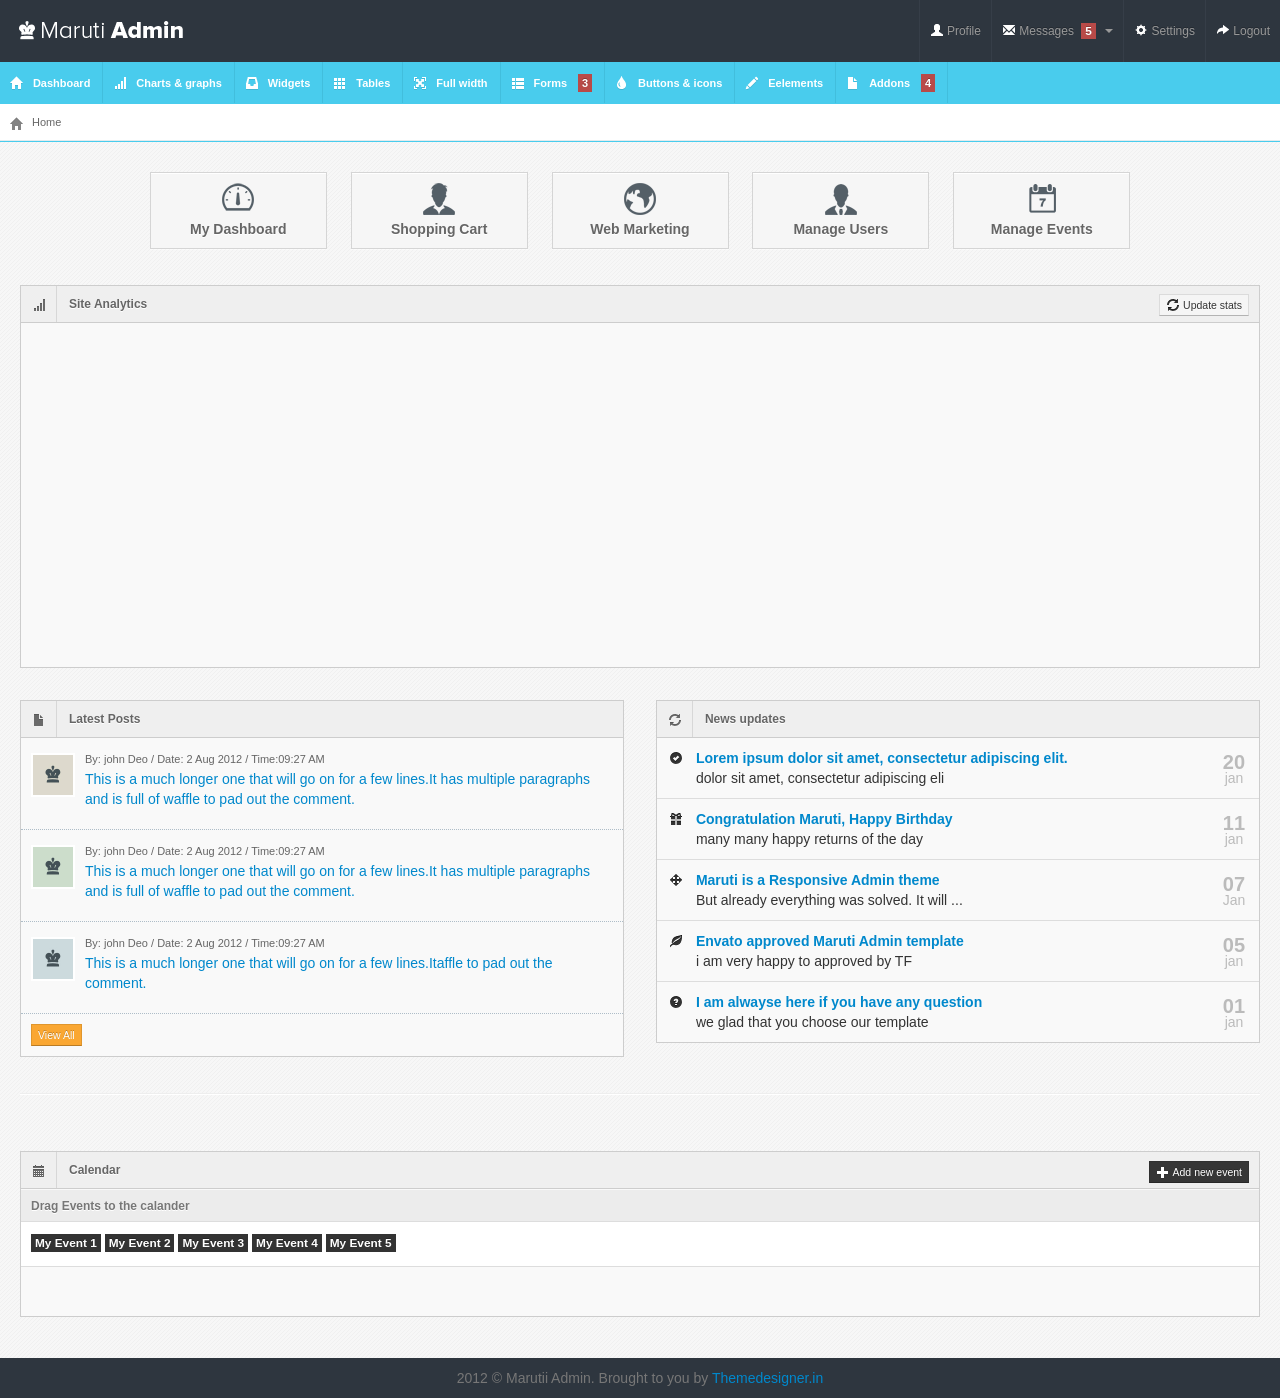
<file: src/main/resources/templates/index2.html>
<!DOCTYPE html>
<html lang="en">

<head>
<title>Maruti Admin</title><meta charset="UTF-8" />
<meta name="viewport" content="width=device-width, initial-scale=1.0" />
<link rel="stylesheet" href="css/bootstrap.min.css" />
<link rel="stylesheet" href="css/bootstrap-responsive.min.css" />
<link rel="stylesheet" href="css/fullcalendar.css" />
<link rel="stylesheet" href="css/maruti-style.css" />
<link rel="stylesheet" href="css/maruti-media.css" class="skin-color" />
</head>
<body>

<!--Header-part-->
<div id="header">
  <h1><a href="dashboard.html">Maruti Admin</a></h1>
</div>
<!--close-Header-part--> 

<!--top-Header-messaages-->
<div class="btn-group rightzero"> <a class="top_message tip-left" title="Manage Files"><i class="icon-file"></i></a> <a class="top_message tip-bottom" title="Manage Users"><i class="icon-user"></i></a> <a class="top_message tip-bottom" title="Manage Comments"><i class="icon-comment"></i><span class="label label-important">5</span></a> <a class="top_message tip-bottom" title="Manage Orders"><i class="icon-shopping-cart"></i></a> </div>
<!--close-top-Header-messaages--> 

<!--top-Header-menu-->
<div id="user-nav" class="navbar navbar-inverse">
  <ul class="nav">
    <li class="" ><a title="" href="#"><i class="icon icon-user"></i> <span class="text">Profile</span></a></li>
    <li class=" dropdown" id="menu-messages"><a href="#" data-toggle="dropdown" data-target="#menu-messages" class="dropdown-toggle"><i class="icon icon-envelope"></i> <span class="text">Messages</span> <span class="label label-important">5</span> <b class="caret"></b></a>
      <ul class="dropdown-menu">
        <li><a class="sAdd" title="" href="#">new message</a></li>
        <li><a class="sInbox" title="" href="#">inbox</a></li>
        <li><a class="sOutbox" title="" href="#">outbox</a></li>
        <li><a class="sTrash" title="" href="#">trash</a></li>
      </ul>
    </li>
    <li class=""><a title="" href="#"><i class="icon icon-cog"></i> <span class="text">Settings</span></a></li>
    <li class=""><a title="" href="login.html"><i class="icon icon-share-alt"></i> <span class="text">Logout</span></a></li>
  </ul>
</div>
<div id="search">
  <input type="text" placeholder="Search here..."/>
  <button type="submit" class="tip-left" title="Search"><i class="icon-search icon-white"></i></button>
</div>
<!--close-top-Header-menu-->

<div id="sidebar"><a href="#" class="visible-phone"><i class="icon icon-home"></i> Dashboard2</a>
  <ul>
    <li class="active"><a href="index.html"><i class="icon icon-home"></i> <span>Dashboard</span></a> </li>
    <li> <a href="charts.html"><i class="icon icon-signal"></i> <span>Charts &amp; graphs</span></a> </li>
    <li> <a href="widgets.html"><i class="icon icon-inbox"></i> <span>Widgets</span></a> </li>
    <li><a href="tables.html"><i class="icon icon-th"></i> <span>Tables</span></a></li>
    <li><a href="grid.html"><i class="icon icon-fullscreen"></i> <span>Full width</span></a></li>
    <li class="submenu"> <a href="#"><i class="icon icon-th-list"></i> <span>Forms</span> <span class="label label-important">3</span></a>
      <ul>
        <li><a href="form-common.html">Basic Form</a></li>
        <li><a href="form-validation.html">Form with Validation</a></li>
        <li><a href="form-wizard.html">Form with Wizard</a></li>
      </ul>
    </li>
    <li><a href="buttons.html"><i class="icon icon-tint"></i> <span>Buttons &amp; icons</span></a></li>
    <li><a href="interface.html"><i class="icon icon-pencil"></i> <span>Eelements</span></a></li>
    <li class="submenu"> <a href="#"><i class="icon icon-file"></i> <span>Addons</span> <span class="label label-important">4</span></a>
      <ul>
        <li><a href="index2.html">Dashboard2</a></li>
        <li><a href="gallery.html">Gallery</a></li>
        <li><a href="calendar.html">Calendar</a></li>
        <li><a href="chat.html">Chat option</a></li>
      </ul>
    </li>
  </ul>
</div>

<div id="content">
  <div id="content-header">
    <div id="breadcrumb"> <a href="index.html" title="Go to Home" class="tip-bottom"><i class="icon-home"></i> Home</a></div>
  </div>
  <div  class="quick-actions_homepage">
    <ul class="quick-actions">
          <li> <a href="#"> <i class="icon-dashboard"></i> My Dashboard </a> </li>
          <li> <a href="#"> <i class="icon-shopping-bag"></i> Shopping Cart</a> </li>
          <li> <a href="#"> <i class="icon-web"></i> Web Marketing </a> </li>
          <li> <a href="#"> <i class="icon-people"></i> Manage Users </a> </li>
          <li> <a href="#"> <i class="icon-calendar"></i> Manage Events </a> </li>
        </ul>
  </div>
  <div class="container-fluid">
    <div class="row-fluid">
      <div class="span12"> 
        <div class="widget-box">
          <div class="widget-title"><span class="icon"><i class="icon-signal"></i></span>
            <h5>Site Analytics</h5>
            <div class="buttons"><a href="#" class="btn btn-mini"><i class="icon-refresh"></i> Update stats</a></div>
          </div>
          <div class="widget-content">
            <div class="row-fluid">
              <div class="span12">
                <div class="chart"></div>
              </div>
            </div></div></div>
        <div class="row-fluid">
              <div class="span6">
                <div class="widget-box">
                  <div class="widget-title"><span class="icon"><i class="icon-file"></i></span>
                    <h5>Latest Posts</h5>
                    </div>
                  <div class="widget-content nopadding">
                    <ul class="recent-posts">
                      <li>
                        <div class="user-thumb"> <img width="40" height="40" alt="User" src="img/demo/av1.jpg"> </div>
                        <div class="article-post"> <span class="user-info"> By: john Deo / Date: 2 Aug 2012 / Time:09:27 AM </span>
                          <p><a href="#">This is a much longer one that will go on for a few lines.It has multiple paragraphs and is full of waffle to pad out the comment.</a> </p>
                          </div>
                      </li>
                      <li>
                        <div class="user-thumb"> <img width="40" height="40" alt="User" src="img/demo/av2.jpg"> </div>
                        <div class="article-post"> <span class="user-info"> By: john Deo / Date: 2 Aug 2012 / Time:09:27 AM </span>
                          <p><a href="#">This is a much longer one that will go on for a few lines.It has multiple paragraphs and is full of waffle to pad out the comment.</a> </p>
                          </div>
                      </li>
                      <li>
                        <div class="user-thumb"> <img width="40" height="40" alt="User" src="img/demo/av4.jpg"> </div>
                        <div class="article-post"> <span class="user-info"> By: john Deo / Date: 2 Aug 2012 / Time:09:27 AM </span>
                          <p><a href="#">This is a much longer one that will go on for a few lines.Itaffle to pad out the comment.</a> </p>
                          </div>
                         
                     <li><button class="btn btn-warning btn-mini">View All</button></li>
                    </ul> 
                  </div>
                </div>
              </div>
              
              <div class="span6">
                <div class="widget-box">
                  <div class="widget-title"> <span class="icon"> <i class="icon-refresh"></i> </span>
                    <h5>News updates</h5>
                  </div>
                  <div class="widget-content nopadding updates">
                    <div class="new-update clearfix"><i class="icon-ok-sign"></i>
                      <div class="update-done"><a title="" href="#"><strong>Lorem ipsum dolor sit amet, consectetur adipiscing elit.</strong></a> <span>dolor sit amet, consectetur adipiscing eli</span> </div>
                      <div class="update-date"><span class="update-day">20</span>jan</div>
                    </div>
                    <div class="new-update clearfix"> <i class="icon-gift"></i> <span class="update-notice"> <a title="" href="#"><strong>Congratulation Maruti, Happy Birthday </strong></a> <span>many many happy returns of the day</span> </span> <span class="update-date"><span class="update-day">11</span>jan</span> </div>
                    <div class="new-update clearfix"> <i class="icon-move"></i> <span class="update-alert"> <a title="" href="#"><strong>Maruti is a Responsive Admin theme</strong></a> <span>But already everything was solved. It will ...</span> </span> <span class="update-date"><span class="update-day">07</span>Jan</span> </div>
                    <div class="new-update clearfix"> <i class="icon-leaf"></i> <span class="update-done"> <a title="" href="#"><strong>Envato approved Maruti Admin template</strong></a> <span>i am very happy to approved by TF</span> </span> <span class="update-date"><span class="update-day">05</span>jan</span> </div>
                    <div class="new-update clearfix"> <i class="icon-question-sign"></i> <span class="update-notice"> <a title="" href="#"><strong>I am alwayse here if you have any question</strong></a> <span>we glad that you choose our template</span> </span> <span class="update-date"><span class="update-day">01</span>jan</span> </div>
                  </div>
                </div>
              </div>
              
              </div> 
             
          
      </div>
    </div>
    <hr>
    <div class="row-fluid">
      
      <div class="row-fluid">
					<div class="span12">
						
						<div class="widget-box widget-calendar">
							
                            <div class="widget-title">
								<span class="icon"><i class="icon-calendar"></i></span>
								<h5>Calendar</h5>
								
                                <div class="buttons">
									<a id="add-event" data-toggle="modal" href="#modal-add-event" class="btn btn-inverse btn-mini"><i class="icon-plus icon-white"></i> Add new event</a>
									<div class="modal hide" id="modal-add-event">
										 <div class="modal-header">
											<button type="button" class="close" data-dismiss="modal">×</button>
											<h3>Add a new event</h3>
										</div>
										<div class="modal-body">
											<p>Enter event name:</p>
											<p><input id="event-name" type="text" /></p>
										</div>
										<div class="modal-footer">
											<a href="#" class="btn" data-dismiss="modal">Cancel</a>
											<a href="#" id="add-event-submit" class="btn btn-primary">Add event</a>
										</div>
									</div>
								</div>
							</div>
							<div class="widget-content">
								<div class="panel-left">
									<div id="fullcalendar"></div>
								</div>
								<div id="external-events" class="panel-right">
									<div class="panel-title"><h5>Drag Events to the calander</h5></div>
									<div class="panel-content">
										<div class="external-event ui-draggable label label-inverse">My Event 1</div>
                                        <div class="external-event ui-draggable label label-inverse">My Event 2</div>
                                        <div class="external-event ui-draggable label label-inverse">My Event 3</div>
                                        <div class="external-event ui-draggable label label-inverse">My Event 4</div>
                                        <div class="external-event ui-draggable label label-inverse">My Event 5</div>
									</div>
								</div>
							</div>
						</div>
					</div>
				</div>
    </div>
  </div>
</div>
<div class="row-fluid">
      <div id="footer" class="span12"> 2012 &copy; Marutii Admin. Brought to you by <a href="http://themedesigner.in">Themedesigner.in</a> </div>
    </div>
<script src="js/excanvas.min.js"></script> 
<script src="js/jquery.min.js"></script> 
<script src="js/jquery.ui.custom.js"></script> 
<script src="js/bootstrap.min.js"></script> 
<script src="js/jquery.flot.min.js"></script> 
<script src="js/jquery.flot.resize.min.js"></script> 
<script src="js/jquery.peity.min.js"></script> 
<script src="js/fullcalendar.min.js"></script> 
<script src="js/maruti.js"></script> 
<script src="js/maruti.dashboard.js"></script> 
<script src="js/maruti.calendar.js"></script> 
<script type="text/javascript">
  // This function is called from the pop-up menus to transfer to
  // a different page. Ignore if the value returned is a null string:
  function goPage (newURL) {

      // if url is empty, skip the menu dividers and reset the menu selection to default
      if (newURL != "") {
      
          // if url is "-", it is this page -- reset the menu:
          if (newURL == "-" ) {
              resetMenu();            
          } 
          // else, send page to designated URL            
          else {  
            document.location.href = newURL;
          }
      }
  }

// resets the menu selection upon entry to this page:
function resetMenu() {
   document.gomenu.selector.selectedIndex = 2;
}
</script>
</body>

</html>
</file>
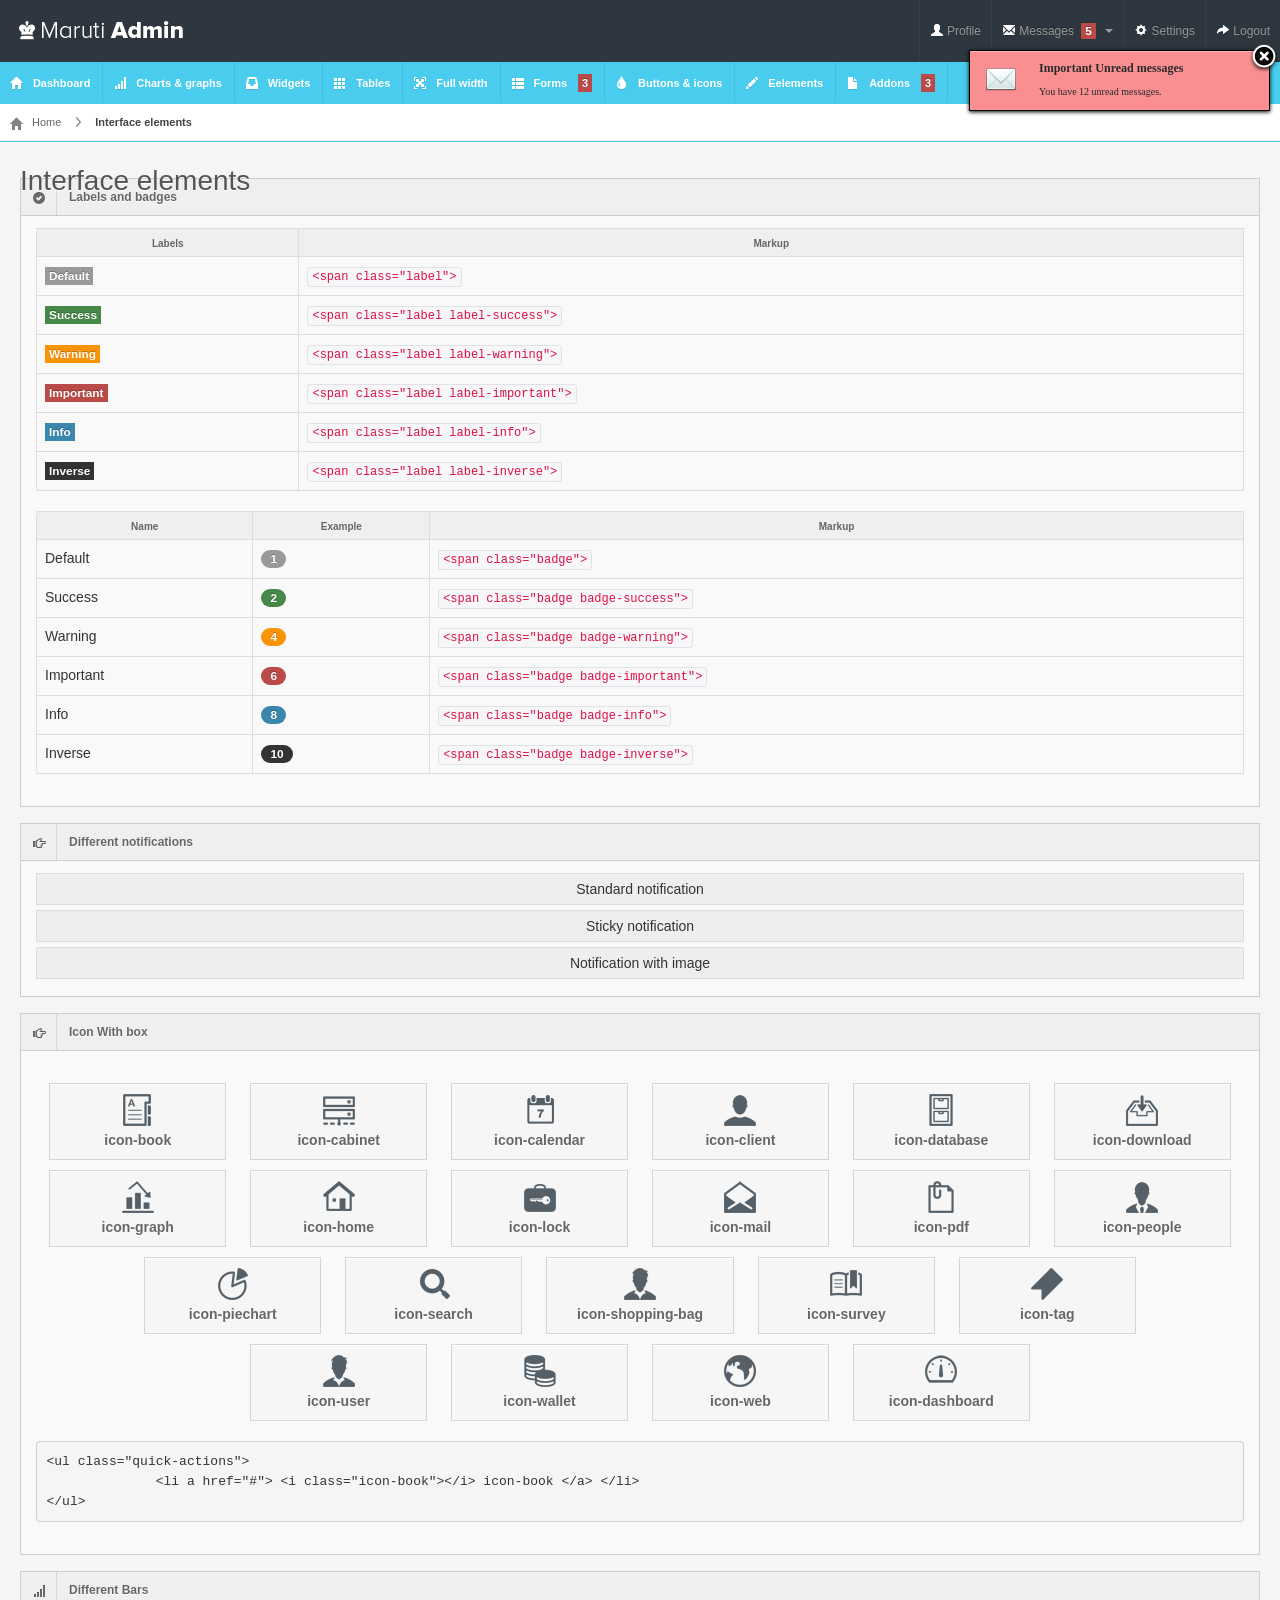
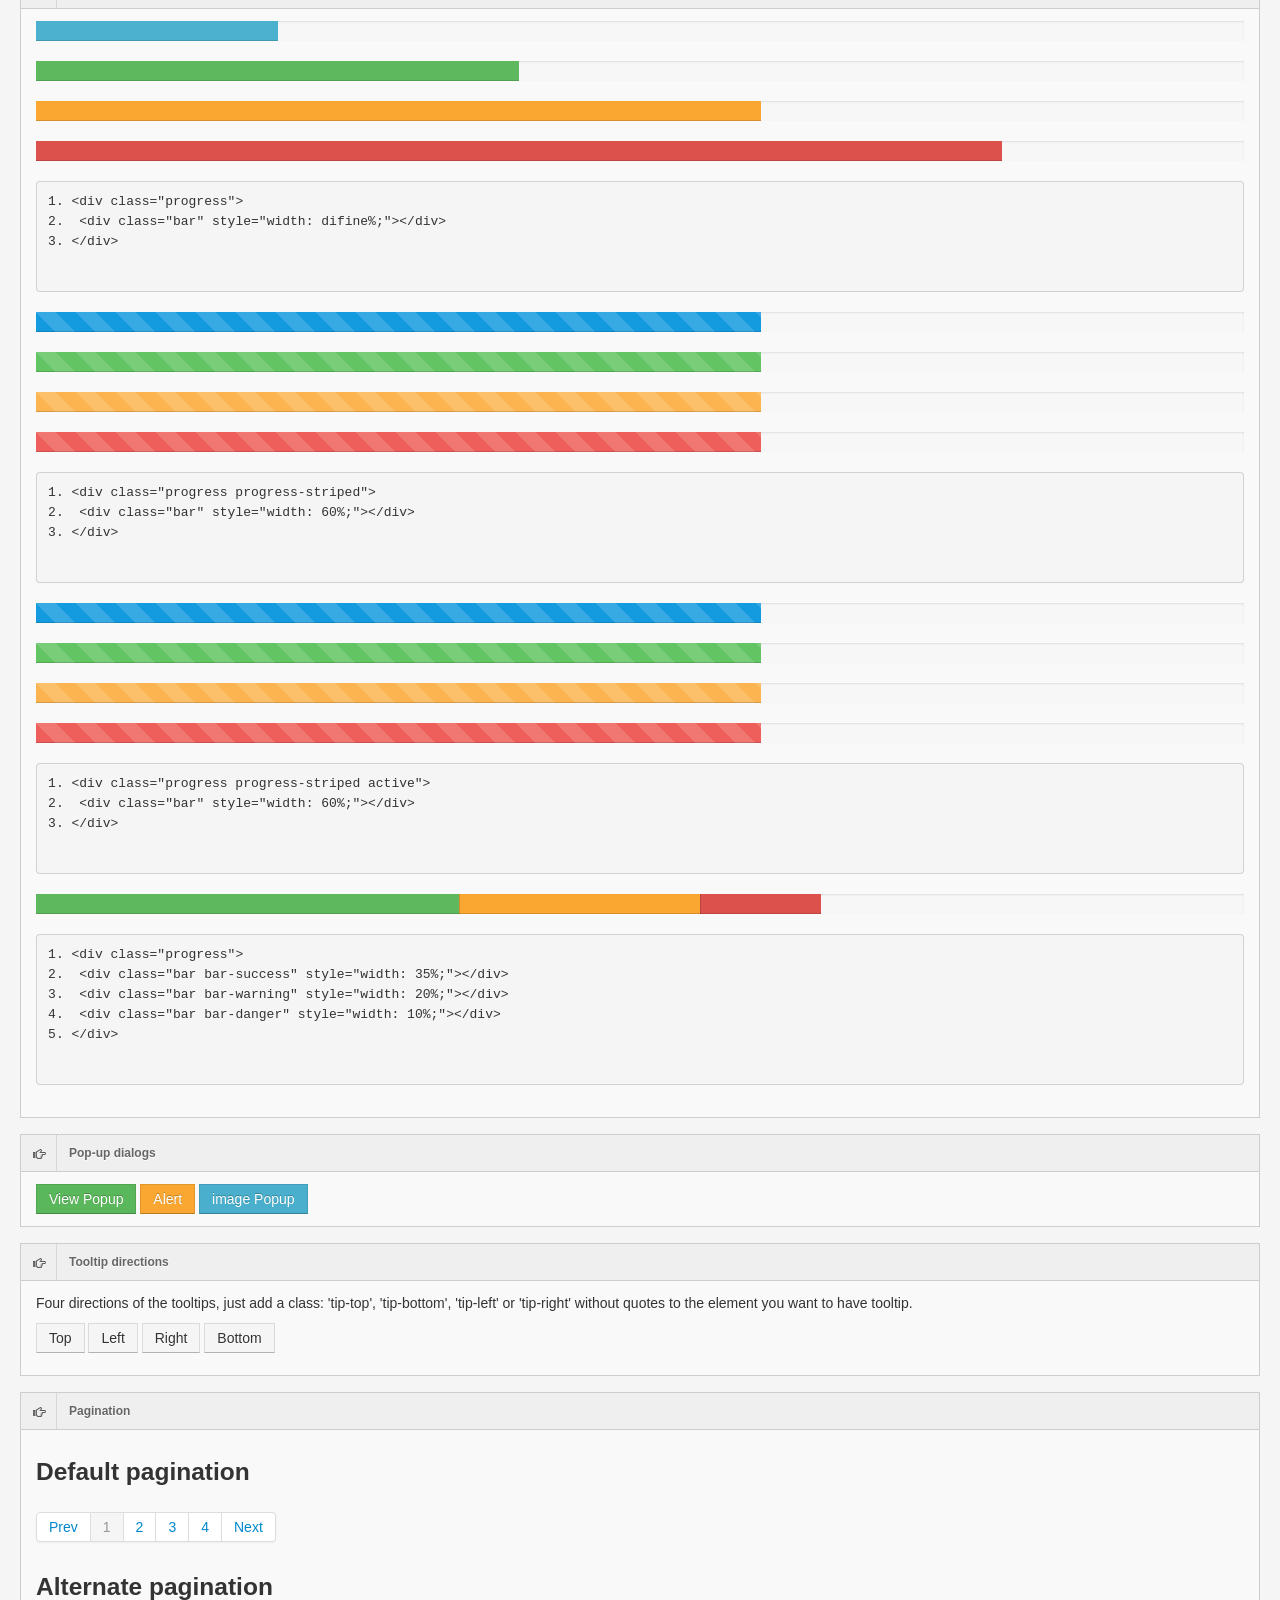
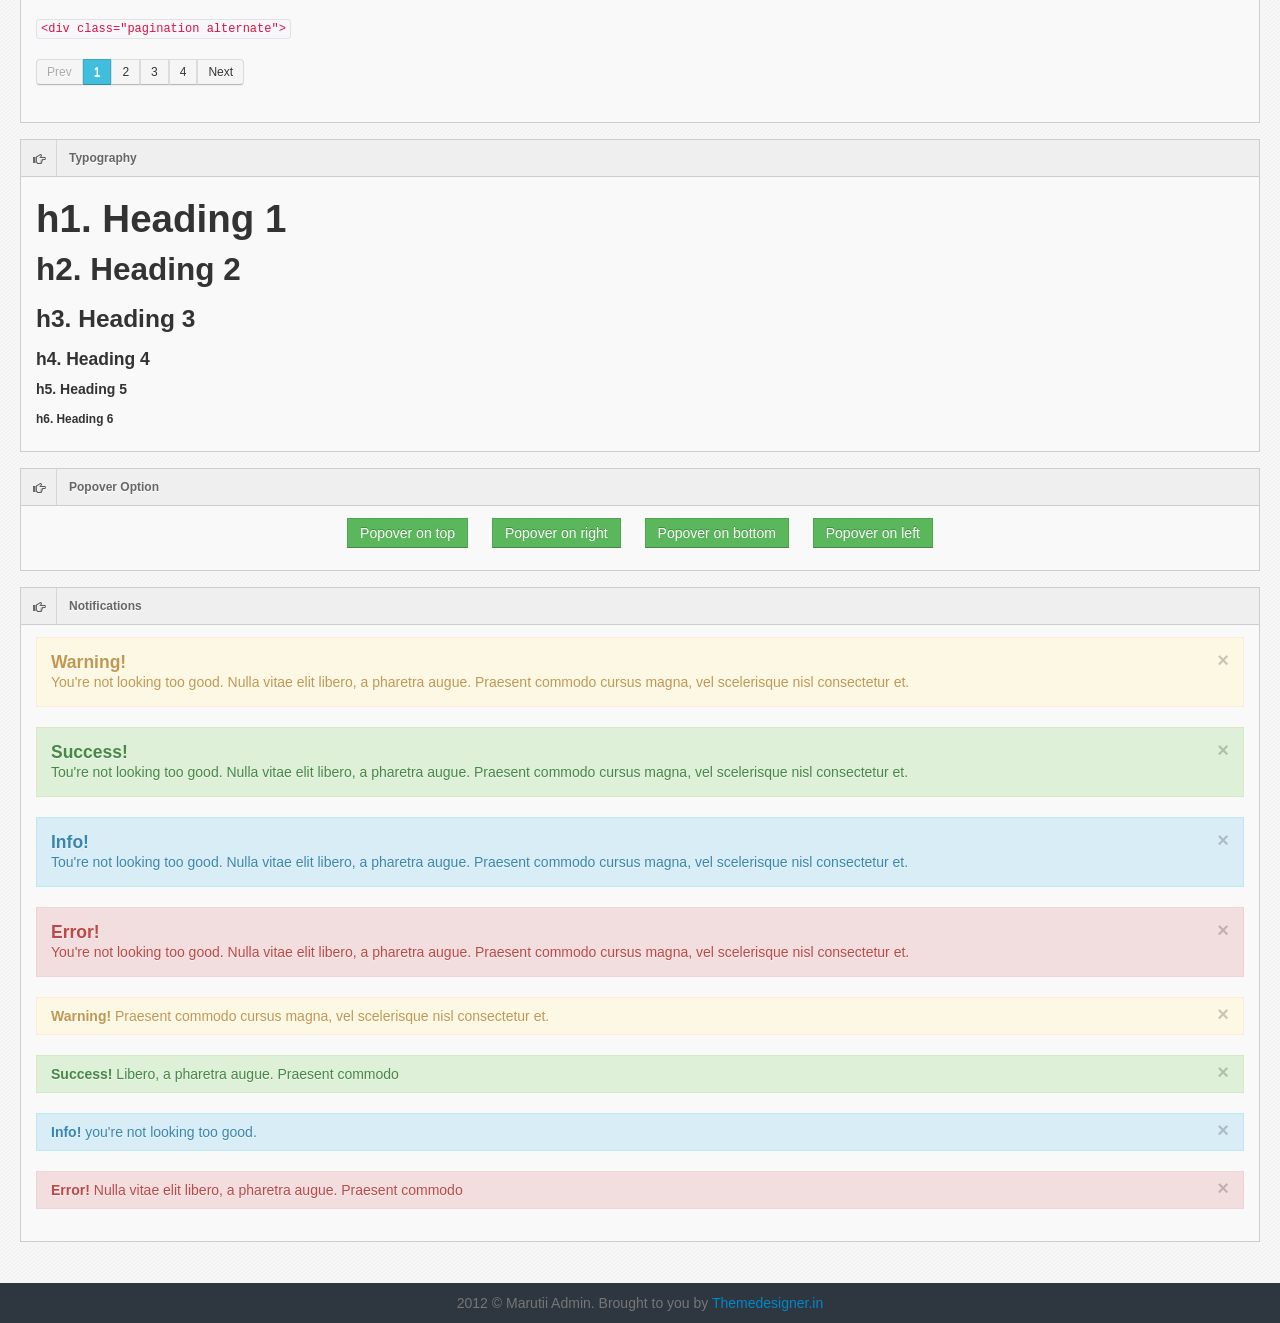
<file: src/main/resources/templates/interface.html>
<!DOCTYPE html>
<html lang="en">
<head>
<title>Maruti Admin</title>
<meta charset="UTF-8" />
<meta name="viewport" content="width=device-width, initial-scale=1.0" />
<link rel="stylesheet" href="css/bootstrap.min.css" />
<link rel="stylesheet" href="css/bootstrap-responsive.min.css" />
<link rel="stylesheet" href="css/jquery.gritter.css" />
<link rel="stylesheet" href="css/maruti-style.css" />
<link rel="stylesheet" href="css/maruti-media.css" class="skin-color" />
</head>
<body>

<!--Header-part-->
<div id="header">
  <h1><a href="dashboard.html">Maruti Admin</a></h1>
</div>
<!--close-Header-part--> 

<!--top-Header-messaages-->
<div class="btn-group rightzero"> <a class="top_message tip-left" title="Manage Files"><i class="icon-file"></i></a> <a class="top_message tip-bottom" title="Manage Users"><i class="icon-user"></i></a> <a class="top_message tip-bottom" title="Manage Comments"><i class="icon-comment"></i><span class="label label-important">5</span></a> <a class="top_message tip-bottom" title="Manage Orders"><i class="icon-shopping-cart"></i></a> </div>
<!--close-top-Header-messaages--> 

<!--top-Header-menu-->
<div id="user-nav" class="navbar navbar-inverse">
  <ul class="nav">
    <li class="" ><a title="" href="#"><i class="icon icon-user"></i> <span class="text">Profile</span></a></li>
    <li class=" dropdown" id="menu-messages"><a href="#" data-toggle="dropdown" data-target="#menu-messages" class="dropdown-toggle"><i class="icon icon-envelope"></i> <span class="text">Messages</span> <span class="label label-important">5</span> <b class="caret"></b></a>
      <ul class="dropdown-menu">
        <li><a class="sAdd" title="" href="#">new message</a></li>
        <li><a class="sInbox" title="" href="#">inbox</a></li>
        <li><a class="sOutbox" title="" href="#">outbox</a></li>
        <li><a class="sTrash" title="" href="#">trash</a></li>
      </ul>
    </li>
    <li class=""><a title="" href="#"><i class="icon icon-cog"></i> <span class="text">Settings</span></a></li>
    <li class=""><a title="" href="login.html"><i class="icon icon-share-alt"></i> <span class="text">Logout</span></a></li>
  </ul>
</div>
<div id="search">
  <input type="text" placeholder="Search here..."/>
  <button type="submit" class="tip-left" title="Search"><i class="icon-search icon-white"></i></button>
</div>
<!--close-top-Header-menu-->

<div id="sidebar"> <a href="#" class="visible-phone"><i class="icon icon-pencil"></i> Interface elements</a>
  <ul>
    <li class="active"><a href="index.html"><i class="icon icon-home"></i> <span>Dashboard</span></a> </li>
    <li> <a href="charts.html"><i class="icon icon-signal"></i> <span>Charts &amp; graphs</span></a> </li>
    <li> <a href="widgets.html"><i class="icon icon-inbox"></i> <span>Widgets</span></a> </li>
    <li><a href="tables.html"><i class="icon icon-th"></i> <span>Tables</span></a></li>
    <li><a href="grid.html"><i class="icon icon-fullscreen"></i> <span>Full width</span></a></li>
    <li class="submenu"> <a href="#"><i class="icon icon-th-list"></i> <span>Forms</span> <span class="label label-important">3</span></a>
      <ul>
        <li><a href="form-common.html">Basic Form</a></li>
        <li><a href="form-validation.html">Form with Validation</a></li>
        <li><a href="form-wizard.html">Form with Wizard</a></li>
      </ul>
    </li>
    <li><a href="buttons.html"><i class="icon icon-tint"></i> <span>Buttons &amp; icons</span></a></li>
    <li><a href="interface.html"><i class="icon icon-pencil"></i> <span>Eelements</span></a></li>
    <li class="submenu"> <a href="#"><i class="icon icon-file"></i> <span>Addons</span> <span class="label label-important">3</span></a>
      <ul>
        <li><a href="index2.html">Dashboard2</a></li>
        <li><a href="gallery.html">Gallery</a></li>
        <li><a href="calendar.html">Calendar</a></li>
        <li><a href="chat.html">Chat option</a></li>
      </ul>
    </li>
  </ul>
</div>
<div id="content">
  <div id="content-header">
    <div id="breadcrumb"> <a href="#" title="Go to Home" class="tip-bottom"><i class="icon-home"></i> Home</a> <a href="#" class="current">Interface elements</a> </div>
    <h1>Interface elements</h1>
  </div>
  <div class="container-fluid">
    <div class="row-fluid">
      <div class="span12">
        
        <div class="widget-box">
          <div class="widget-title"><span class="icon"> <i class="icon-ok-sign"></i> </span>
            <h5>Labels and badges</h5>
          </div>
          <div class="widget-content">
            <table class="table table-bordered table-striped">
              <thead>
                <tr>
                  <th>Labels</th>
                  <th>Markup</th>
                </tr>
              </thead>
              <tbody>
                <tr>
                  <td><span class="label">Default</span></td>
                  <td><code>&lt;span class="label"&gt;</code></td>
                </tr>
                <tr>
                  <td><span class="label label-success">Success</span></td>
                  <td><code>&lt;span class="label label-success"&gt;</code></td>
                </tr>
                <tr>
                  <td><span class="label label-warning">Warning</span></td>
                  <td><code>&lt;span class="label label-warning"&gt;</code></td>
                </tr>
                <tr>
                  <td><span class="label label-important">Important</span></td>
                  <td><code>&lt;span class="label label-important"&gt;</code></td>
                </tr>
                <tr>
                  <td><span class="label label-info">Info</span></td>
                  <td><code>&lt;span class="label label-info"&gt;</code></td>
                </tr>
                <tr>
                  <td><span class="label label-inverse">Inverse</span></td>
                  <td><code>&lt;span class="label label-inverse"&gt;</code></td>
                </tr>
              </tbody>
            </table>
            <table class="table table-bordered table-striped">
              <thead>
                <tr>
                  <th>Name</th>
                  <th>Example</th>
                  <th>Markup</th>
                </tr>
              </thead>
              <tbody>
                <tr>
                  <td> Default </td>
                  <td><span class="badge">1</span></td>
                  <td><code>&lt;span class="badge"&gt;</code></td>
                </tr>
                <tr>
                  <td> Success </td>
                  <td><span class="badge badge-success">2</span></td>
                  <td><code>&lt;span class="badge badge-success"&gt;</code></td>
                </tr>
                <tr>
                  <td> Warning </td>
                  <td><span class="badge badge-warning">4</span></td>
                  <td><code>&lt;span class="badge badge-warning"&gt;</code></td>
                </tr>
                <tr>
                  <td> Important </td>
                  <td><span class="badge badge-important">6</span></td>
                  <td><code>&lt;span class="badge badge-important"&gt;</code></td>
                </tr>
                <tr>
                  <td> Info </td>
                  <td><span class="badge badge-info">8</span></td>
                  <td><code>&lt;span class="badge badge-info"&gt;</code></td>
                </tr>
                <tr>
                  <td> Inverse </td>
                  <td><span class="badge badge-inverse">10</span></td>
                  <td><code>&lt;span class="badge badge-inverse"&gt;</code></td>
                </tr>
              </tbody>
            </table>
          </div>
        </div>
        <div class="widget-box">
          <div class="widget-title"> <span class="icon"> <i class="icon-hand-right"></i> </span>
            <h5>Different notifications</h5>
          </div>
          <div class="widget-content notify-ui">
            <ul id="gritter-notify">
              <li class="normal">Standard notification</li>
              <li class="sticky">Sticky notification</li>
              <li class="image" data-image="img/demo/envelope.png">Notification with image</li>
            </ul>
          </div>
        </div>
        <div class="widget-box">
          <div class="widget-title"> <span class="icon"> <i class="icon-hand-right"></i> </span>
            <h5>Icon With box</h5>
          </div>
          <div class="widget-content">
            <ul class="quick-actions">
              <li> <a href="#"> <i class="icon-book"></i> icon-book </a> </li>
              <li> <a href="#"> <i class="icon-cabinet"></i> icon-cabinet</a> </li>
              <li> <a href="#"> <i class="icon-calendar"></i> icon-calendar </a> </li>
              <li> <a href="#"> <i class="icon-client"></i> icon-client</a> </li>
              <li> <a href="#"> <i class="icon-database"></i> icon-database </a> </li>
              <li> <a href="#"> <i class="icon-download"></i> icon-download </a> </li>
              <li> <a href="#"> <i class="icon-graph"></i> icon-graph </a> </li>
              <li> <a href="#"> <i class="icon-home"></i>icon-home </a> </li>
              <li> <a href="#"> <i class="icon-lock"></i> icon-lock </a> </li>
              <li> <a href="#"> <i class="icon-mail"></i>icon-mail </a> </li>
              <li> <a href="#"> <i class="icon-pdf"></i> icon-pdf </a> </li>
              <li> <a href="#"> <i class="icon-people"></i> icon-people </a> </li>
              <li> <a href="#"> <i class="icon-piechart"></i> icon-piechart </a> </li>
              <li> <a href="#"> <i class="icon-search"></i> icon-search </a> </li>
              <li> <a href="#"> <i class="icon-shopping-bag"></i>icon-shopping-bag </a> </li>
              <li> <a href="#"> <i class="icon-survey"></i> icon-survey </a> </li>
              <li> <a href="#"> <i class="icon-tag"></i> icon-tag </a> </li>
              <li> <a href="#"> <i class="icon-user"></i> icon-user</a> </li>
              <li> <a href="#"> <i class="icon-wallet"></i> icon-wallet </a> </li>
              <li> <a href="#"> <i class="icon-web"></i>icon-web </a> </li>
              <li> <a href="#"> <i class="icon-dashboard"></i> icon-dashboard </a> </li>
            </ul>
            <pre class="prettyprint linenums">&lt;ul class="quick-actions"&gt;
              &lt;li a href="#"&gt; &lt;i class="icon-book"&gt;&lt;/i&gt; icon-book &lt;/a&gt; &lt;/li&gt; <br/>&lt;/ul&gt;</pre>
          </div>
        </div>
        <div class="widget-box">
          <div class="widget-title"> <span class="icon"> <i class="icon-signal"></i> </span>
            <h5>Different Bars</h5>
          </div>
          <div class="widget-content">
            <div class="progress progress-info">
              <div class="bar" style="width: 20%"></div>
            </div>
            <div class="progress progress-success">
              <div class="bar" style="width: 40%"></div>
            </div>
            <div class="progress progress-warning">
              <div class="bar" style="width: 60%"></div>
            </div>
            <div class="progress progress-danger">
              <div class="bar" style="width: 80%"></div>
            </div>
            <pre class="prettyprint linenums"><ol class="linenums"><li class="L0"><span class="tag">&lt;div</span><span class="pln"> </span><span class="atn">class</span><span class="pun">=</span><span class="atv">"progress"</span><span class="tag">&gt;</span></li><li class="L1"><span class="pln"> </span><span class="tag">&lt;div</span><span class="pln"> </span><span class="atn">class</span><span class="pun">=</span><span class="atv">"bar"</span><span class="pln"> </span><span class="atn">style</span><span class="pun">=</span><span class="atv">"</span><span class="pln">width</span><span class="pun">:</span><span class="pln"> </span><span class="lit">difine</span><span class="pun">%;</span><span class="atv">"</span><span class="tag">&gt;&lt;/div&gt;</span></li><li class="L2"><span class="tag">&lt;/div&gt;</span></li></ol>
</pre>
            <div class="progress progress-striped">
              <div class="bar" style="width: 60%;"></div>
            </div>
            <div class="progress progress-striped progress-success">
              <div class="bar" style="width: 60%;"></div>
            </div>
            <div class="progress progress-striped progress-warning">
              <div class="bar" style="width: 60%;"></div>
            </div>
            <div class="progress progress-striped progress-danger">
              <div class="bar" style="width: 60%;"></div>
            </div>
            <pre class="prettyprint linenums"><ol class="linenums"><li class="L0"><span class="tag">&lt;div</span><span class="pln"> </span><span class="atn">class</span><span class="pun">=</span><span class="atv">"progress progress-striped"</span><span class="tag">&gt;</span></li><li class="L1"><span class="pln"> </span><span class="tag">&lt;div</span><span class="pln"> </span><span class="atn">class</span><span class="pun">=</span><span class="atv">"bar"</span><span class="pln"> </span><span class="atn">style</span><span class="pun">=</span><span class="atv">"</span><span class="pln">width</span><span class="pun">:</span><span class="pln"> </span><span class="lit">60</span><span class="pun">%;</span><span class="atv">"</span><span class="tag">&gt;&lt;/div&gt;</span></li><li class="L2"><span class="tag">&lt;/div&gt;</span></li></ol>
</pre>
            <div class="progress progress-striped active">
              <div class="bar" style="width: 60%;"></div>
            </div>
            <div class="progress progress-striped progress-success active">
              <div class="bar" style="width: 60%;"></div>
            </div>
            <div class="progress progress-striped progress-warning active">
              <div class="bar" style="width: 60%;"></div>
            </div>
            <div class="progress progress-striped progress-danger active">
              <div class="bar" style="width: 60%;"></div>
            </div>
            <pre class="prettyprint linenums"><ol class="linenums"><li class="L0"><span class="tag">&lt;div</span><span class="pln"> </span><span class="atn">class</span><span class="pun">=</span><span class="atv">"progress progress-striped active"</span><span class="tag">&gt;</span></li><li class="L1"><span class="pln"> </span><span class="tag">&lt;div</span><span class="pln"> </span><span class="atn">class</span><span class="pun">=</span><span class="atv">"bar"</span><span class="pln"> </span><span class="atn">style</span><span class="pun">=</span><span class="atv">"</span><span class="pln">width</span><span class="pun">:</span><span class="pln"> </span><span class="lit">60</span><span class="pun">%;</span><span class="atv">"</span><span class="tag">&gt;&lt;/div&gt;</span></li><li class="L2"><span class="tag">&lt;/div&gt;</span></li></ol>
</pre>
            <div class="progress">
              <div class="bar bar-success" style="width: 35%;"></div>
              <div class="bar bar-warning" style="width: 20%;"></div>
              <div class="bar bar-danger" style="width: 10%;"></div>
            </div>
            <pre class="prettyprint linenums"><ol class="linenums"><li class="L0"><span class="tag">&lt;div</span><span class="pln"> </span><span class="atn">class</span><span class="pun">=</span><span class="atv">"progress"</span><span class="tag">&gt;</span></li><li class="L1"><span class="pln"> </span><span class="tag">&lt;div</span><span class="pln"> </span><span class="atn">class</span><span class="pun">=</span><span class="atv">"bar bar-success"</span><span class="pln"> </span><span class="atn">style</span><span class="pun">=</span><span class="atv">"</span><span class="pln">width</span><span class="pun">:</span><span class="pln"> </span><span class="lit">35</span><span class="pun">%;</span><span class="atv">"</span><span class="tag">&gt;&lt;/div&gt;</span></li><li class="L2"><span class="pln"> </span><span class="tag">&lt;div</span><span class="pln"> </span><span class="atn">class</span><span class="pun">=</span><span class="atv">"bar bar-warning"</span><span class="pln"> </span><span class="atn">style</span><span class="pun">=</span><span class="atv">"</span><span class="pln">width</span><span class="pun">:</span><span class="pln"> </span><span class="lit">20</span><span class="pun">%;</span><span class="atv">"</span><span class="tag">&gt;&lt;/div&gt;</span></li><li class="L3"><span class="pln"> </span><span class="tag">&lt;div</span><span class="pln"> </span><span class="atn">class</span><span class="pun">=</span><span class="atv">"bar bar-danger"</span><span class="pln"> </span><span class="atn">style</span><span class="pun">=</span><span class="atv">"</span><span class="pln">width</span><span class="pun">:</span><span class="pln"> </span><span class="lit">10</span><span class="pun">%;</span><span class="atv">"</span><span class="tag">&gt;&lt;/div&gt;</span></li><li class="L4"><span class="tag">&lt;/div&gt;</span></li></ol>
</pre>
          </div>
        </div>
        <div class="widget-box">
          <div class="widget-title"> <span class="icon"> <i class="icon-hand-right"></i> </span>
            <h5>Pop-up dialogs</h5>
          </div>
          <div class="widget-content"> <a href="#myModal" data-toggle="modal" class="btn btn-success">View Popup</a> <a href="#myAlert" data-toggle="modal" class="btn btn-warning">Alert</a> <a href="#myModal2" data-toggle="modal" class="btn btn-info">image Popup</a>
            <div id="myModal" class="modal hide">
              <div class="modal-header">
                <button data-dismiss="modal" class="close" type="button">×</button>
                <h3>Pop up Header</h3>
              </div>
              <div class="modal-body">
                <p>Here is the text coming you can put also image if you want…</p>
              </div>
            </div>
            <div id="myModal2" class="modal hide">
              <div class="modal-header">
                <button data-dismiss="modal" class="close" type="button">×</button>
                <h3>Alert modal</h3>
              </div>
              <div class="modal-body">
                <p><img src="images/gallery/imgbox3.jpg"/></p>
              </div>
              <div class="modal-footer"><a data-dismiss="modal" class="btn btn-inverse" href="#">Cancel</a> </div>
            </div>
            <div id="myAlert" class="modal hide">
              <div class="modal-header">
                <button data-dismiss="modal" class="close" type="button">×</button>
                <h3>Alert modal</h3>
              </div>
              <div class="modal-body">
                <p>Lorem ipsum dolor sit amet...</p>
              </div>
              <div class="modal-footer"> <a data-dismiss="modal" class="btn btn-primary" href="#">Confirm</a> <a data-dismiss="modal" class="btn" href="#">Cancel</a> </div>
            </div>
          </div>
        </div>
        <div class="widget-box">
          <div class="widget-title"> <span class="icon"> <i class="icon-hand-right"></i> </span>
            <h5>Tooltip directions</h5>
          </div>
          <div class="widget-content">
            <p>Four directions of the tooltips, just add a class: 'tip-top', 'tip-bottom', 'tip-left' or 'tip-right' without quotes to the element you want to have tooltip.</p>
            <p>
              <button class="btn tip-top" data-original-title="Tooltip in top">Top</button>
              <button class="btn tip-left" data-original-title="Tooltip in left">Left</button>
              <button class="btn tip-right" data-original-title="Tooltip in right">Right</button>
              <button class="btn tip-bottom" data-original-title="Tooltip in bottom">Bottom</button>
            </p>
          </div>
        </div>
        <div class="widget-box">
          <div class="widget-title"> <span class="icon"> <i class="icon-hand-right"></i> </span>
            <h5>Pagination</h5>
          </div>
          <div class="widget-content">
            <h3>Default pagination</h3>
            <div class="pagination">
              <ul>
                <li><a href="#">Prev</a></li>
                <li class="active"> <a href="#">1</a> </li>
                <li><a href="#">2</a></li>
                <li><a href="#">3</a></li>
                <li><a href="#">4</a></li>
                <li><a href="#">Next</a></li>
              </ul>
            </div>
            <h3>Alternate pagination</h3>
            <code>&lt;div class="pagination alternate"&gt;</code>
            <div class="pagination alternate">
              <ul>
                <li class="disabled"><a href="#">Prev</a></li>
                <li class="active"> <a href="#">1</a> </li>
                <li><a href="#">2</a></li>
                <li><a href="#">3</a></li>
                <li><a href="#">4</a></li>
                <li><a href="#">Next</a></li>
              </ul>
            </div>
          </div>
        </div>
        <div class="widget-box">
          <div class="widget-title"> <span class="icon"> <i class="icon-hand-right"></i> </span>
            <h5>Typography</h5>
          </div>
          <div class="widget-content">
            <div class="bs-docs-example">
            <h1>h1. Heading 1</h1>
            <h2>h2. Heading 2</h2>
            <h3>h3. Heading 3</h3>
            <h4>h4. Heading 4</h4>
            <h5>h5. Heading 5</h5>
            <h6>h6. Heading 6</h6>
          </div>
          </div>
        </div>
		<div class="widget-box">
          <div class="widget-title"> <span class="icon"> <i class="icon-hand-right"></i> </span>
            <h5>Popover Option</h5>
          </div>
          <div class="widget-content">
            <ul class="bs-docs-tooltip-examples">
            <li><a title="" id="example" data-content="Vivamus sagittis lacus vel augue laoreet rutrum faucibus." data-placement="top" data-toggle="popover" class="btn btn-success" href="" data-original-title="Popover on top">Popover on top</a>
            </li>
            <li><a title="" id="example2" data-content="Vivamus sagittis lacus vel augue laoreet rutrum faucibus." data-placement="right" data-toggle="popover" class="btn btn-success" href="" data-original-title="Popover on right">Popover on right</a>
            </li>
            <li><a title="" id="example3" data-content="Vivamus sagittis lacus vel augue laoreet rutrum faucibus." data-placement="bottom" data-toggle="popover" class="btn btn-success" href="" data-original-title="Popover on bottom">Popover on bottom</a>
            </li>
            <li><a title="" id="example4" data-content="Vivamus sagittis lacus vel augue laoreet rutrum faucibus." data-placement="left" data-toggle="popover" class="btn btn-success" href="" data-original-title="Popover on left">Popover on left</a>
            </li>
          </ul>
          </div>
          </div>        
        <div class="widget-box">
          <div class="widget-title"> <span class="icon"> <i class="icon-hand-right"></i> </span>
            <h5>Notifications</h5>
          </div>
          <div class="widget-content">
            <div class="alert alert-block"> <a class="close" data-dismiss="alert" href="#">×</a>
              <h4 class="alert-heading">Warning!</h4>
              You're not looking too good. Nulla vitae elit libero, a pharetra augue. Praesent commodo cursus magna, vel scelerisque nisl consectetur et. </div>
            <div class="alert alert-success alert-block"> <a class="close" data-dismiss="alert" href="#">×</a>
              <h4 class="alert-heading">Success!</h4>
              Tou're not looking too good. Nulla vitae elit libero, a pharetra augue. Praesent commodo cursus magna, vel scelerisque nisl consectetur et. </div>
            <div class="alert alert-info alert-block"> <a class="close" data-dismiss="alert" href="#">×</a>
              <h4 class="alert-heading">Info!</h4>
              Tou're not looking too good. Nulla vitae elit libero, a pharetra augue. Praesent commodo cursus magna, vel scelerisque nisl consectetur et. </div>
            <div class="alert alert-error alert-block"> <a class="close" data-dismiss="alert" href="#">×</a>
              <h4 class="alert-heading">Error!</h4>
              You're not looking too good. Nulla vitae elit libero, a pharetra augue. Praesent commodo cursus magna, vel scelerisque nisl consectetur et. </div>
            <div class="alert">
              <button class="close" data-dismiss="alert">×</button>
              <strong>Warning!</strong> Praesent commodo cursus magna, vel scelerisque nisl consectetur et. </div>
            <div class="alert alert-success">
              <button class="close" data-dismiss="alert">×</button>
              <strong>Success!</strong> Libero, a pharetra augue. Praesent commodo</div>
            <div class="alert alert-info">
              <button class="close" data-dismiss="alert">×</button>
              <strong>Info!</strong> you're not looking too good. </div>
            <div class="alert alert-error">
              <button class="close" data-dismiss="alert">×</button>
              <strong>Error!</strong> Nulla vitae elit libero, a pharetra augue. Praesent commodo </div>
          </div>
        </div>
      </div>
    </div>
  </div>
</div>
<div class="row-fluid">
  <div id="footer" class="span12"> 2012 &copy; Marutii Admin. Brought to you by <a href="http://themedesigner.in">Themedesigner.in</a> </div>
</div>
<script src="js/jquery.min.js"></script> 
<script src="js/jquery.ui.custom.js"></script> 
<script src="js/bootstrap.min.js"></script> 
<script src="js/jquery.gritter.min.js"></script> 
<script src="js/jquery.peity.min.js"></script> 
<script src="js/maruti.js"></script>
<script src="js/maruti.interface.js"></script>
<script src="js/maruti.popover.js"></script>

</body>
</html>
</file>
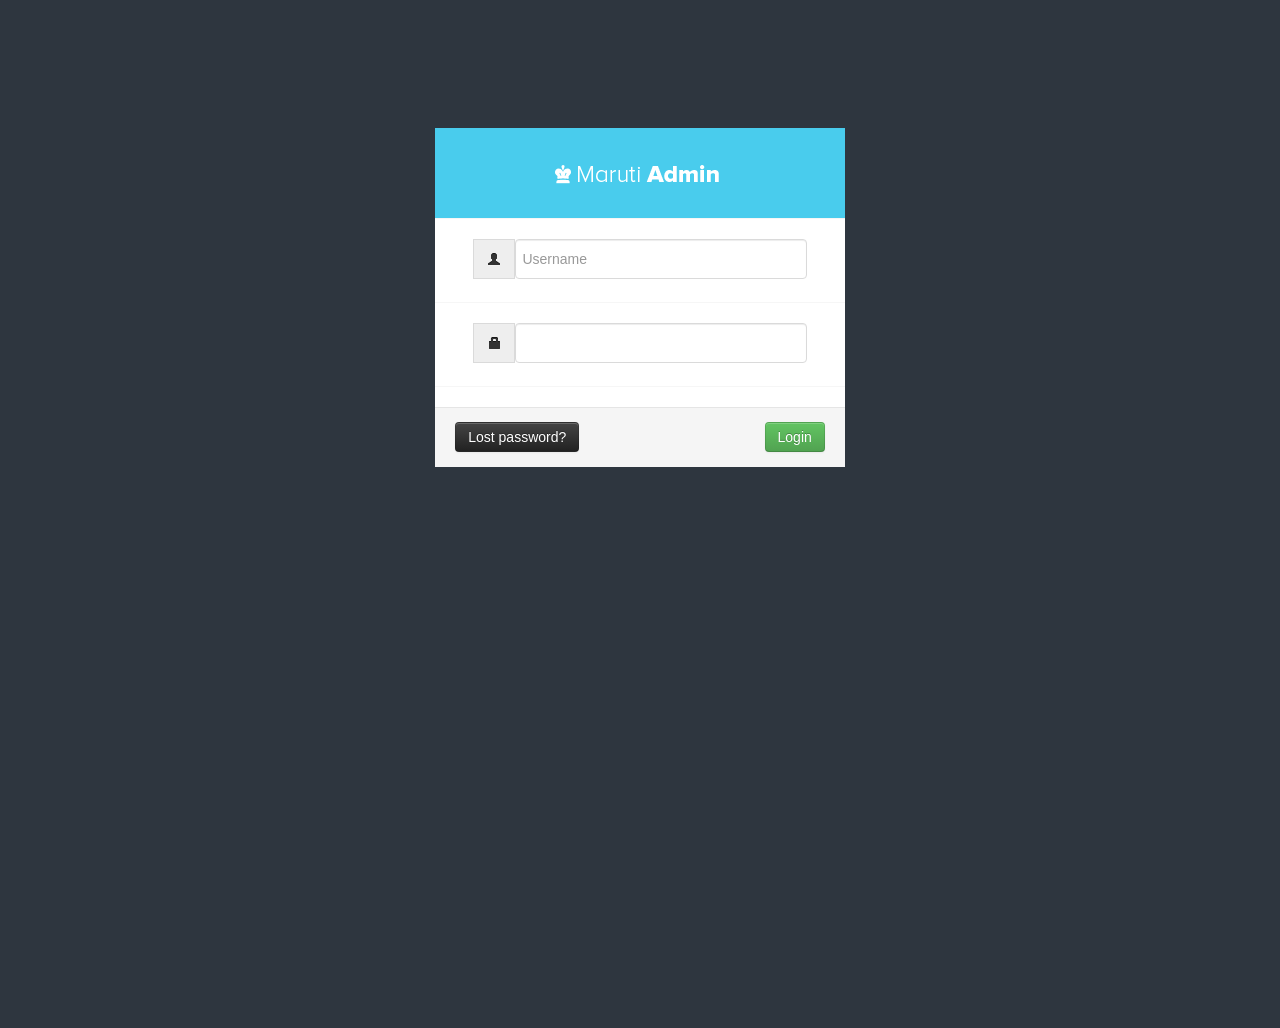
<file: src/main/resources/templates/login.html>
<!DOCTYPE html>
<html lang="en">
    
<head>
        <title>Maruti Admin</title><meta charset="UTF-8" />
        <meta name="viewport" content="width=device-width, initial-scale=1.0" />
		<link rel="stylesheet" href="css/bootstrap.min.css" />
		<link rel="stylesheet" href="css/bootstrap-responsive.min.css" />
        <link rel="stylesheet" href="css/maruti-login.css" />
    </head>
    <body>
        <div id="loginbox">            
            <form id="loginform" class="form-vertical">
				 <div class="control-group normal_text"> <h3><img src="img/logo.png" alt="Logo" /></h3></div>
                <div class="control-group">
                    <div class="controls">
                        <div class="main_input_box">
                            <span class="add-on"><i class="icon-user"></i></span><input id="username" type="text" placeholder="Username" />
                        </div>
                    </div>
                </div>
                <div class="control-group">
                    <div class="controls">
                        <div class="main_input_box">
                            <span class="add-on"><i class="icon-lock"></i></span><input id="password" type="password" />
                        </div>
                    </div>
                </div>
                <div class="form-actions">
                    <span class="pull-left"><a href="#" class="flip-link btn btn-inverse" id="to-recover">Lost password?</a></span>
                    <span class="pull-right"><input type="submit" class="btn btn-success" value="Login" /></span>
                </div>
            </form>
            <form id="recoverform" action="#" class="form-vertical">
				<p class="normal_text">Enter your e-mail address below and we will send you instructions how to recover a password.</p>
				
                    <div class="controls">
                        <div class="main_input_box">
                            <span class="add-on"><i class="icon-envelope"></i></span><input type="text" placeholder="E-mail address" />
                        </div>
                    </div>
               
                <div class="form-actions">
                    <span class="pull-left"><a href="#" class="flip-link btn btn-inverse" id="to-login">&laquo; Back to login</a></span>
                    <span class="pull-right"><input type="submit" class="btn btn-info" value="Recover" /></span>
                </div>
            </form>
        </div>
        
        <script src="js/jquery.min.js"></script>  
        <script src="js/maruti.login.js"></script>
        <script type="text/javascript">
            const loginForm = document.getElementById("loginform")
            const SERVER_BASE_URL = 'http://localhost:8080'
            const SERVER_LOGIN_URL = '/login'

            const login = async (e) => {
                e.preventDefault()
                const username = document.getElementById("username").value
                const password = document.getElementById("password").value
                const body = new URLSearchParams()
                body.append("username", username)
                body.append("password", password)
                const response = await fetch(SERVER_BASE_URL + SERVER_LOGIN_URL, {
                    method: "POST",
                    body: body
                })
                if (response.ok) location.href = "/"
                else {
                    console.log(response)
                    alert(`로그인 실패 : ${response.body}`)
                }
            }

            loginForm.addEventListener("submit", login)

        </script>
    </body>

</html>
</file>
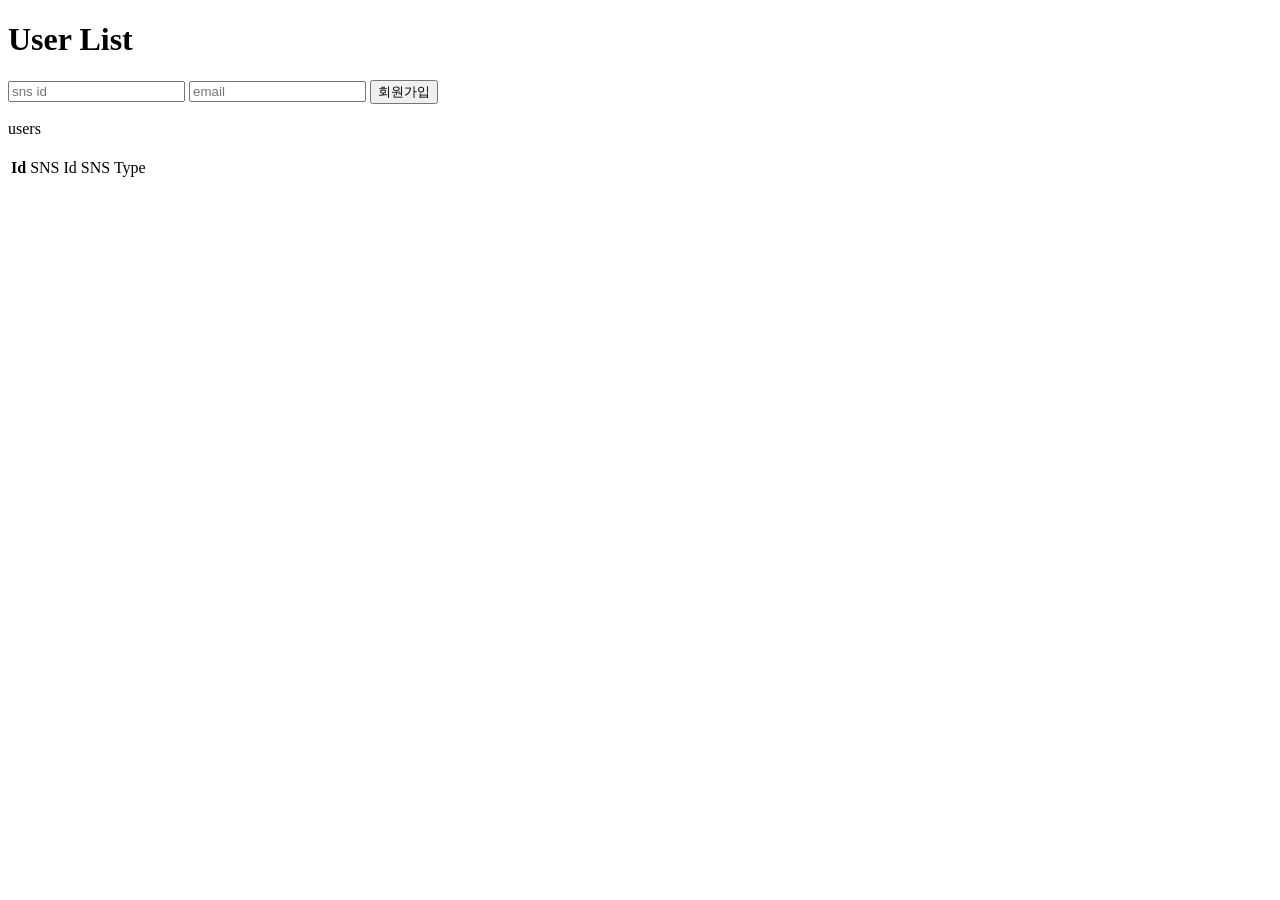
<file: src/main/resources/templates/manage-user.html>
<!DOCTYPE html>
<html lang="en">
<head>
    <meta charset="UTF-8">
    <title>User List</title>
</head>
<body>
    <h1>User List</h1>
    <form id="regist-form">
        <input id="sns-id" type="text" placeholder="sns id">
        <input id="email" type="email" placeholder="email">
        <button type="submit">회원가입</button>
    </form>
    <p th:text="${results}">users</p>
    <table>
        <thead>
            <tr style="background-color: lightgrey"></tr>
        </thead>
        <tbody style="text-align: center">
            <tr th:each="result : ${results}">
                <td>
                    <span style="font-weight: bold" th:text="${result.id}">Id</span>
                    <span th:text="${result.snsId}">SNS Id</span>
                    <span th:text="${result.snsType}">SNS Type</span>
                </td>
            </tr>
        </tbody>
    </table>
</body>
<script>
    const registForm = document.getElementById("regist-form")
    const regist = async (e) => {
        e.preventDefault()
        const snsId = document.getElementById("sns-id").value
        const email = document.getElementById("email").value
        const requestBody = {snsId, email}
        console.log(requestBody)
        const respones = await fetch("api/users/mocks/regist", {
            method: "POST",
            headers: {
                "Content-Type": "application/json",
            },
            body: JSON.stringify(requestBody)
        })
        const data = await respones.json()
        console.log(respones)
    }

    registForm.addEventListener("submit", regist)
</script>
</html>
</file>
<file: src/main/resources/templates/css/fullcalendar.css>
.fc {
    direction: ltr;
    text-align: left; border:1px solid #dadada;
}
.fc table {
    border-collapse: collapse;
    border-spacing: 0;
}
html .fc, .fc table {
    font-size: 1em;
}
.fc td, .fc th {
    padding: 0;
    vertical-align: top;
}
.fc-header {
    position: relative;
}
.fc-header td {
    position: relative;
    white-space: nowrap;
}
.fc-header-left {
    text-align: left;
}
.fc-header-center {
    left: 10%;
    position: absolute;
    text-align: center;
    top: 0;
    width: 80%;
}
.fc-button-inner {
    border-left: 1px solid #D5D5D5;
}
.panel-left .fc-header-right .fc-button:last-child .fc-button-inner {
	border-right: 1px solid #D5D5D5;
}
.fc-header-left .fc-button-inner {
    border: medium none;
}
.fc-header-right {
    position: absolute !important;
    right: 0;
    text-align: right;
    top: -37px;
}
.panel-left .fc-header-right {
	right: -1px;
}
.fc-header-title {
    display: inline-block;
    vertical-align: top;
}
.fc-header-title strong {
    display: block;
    margin-top: 0;
    padding: 8px 12px !important;
    white-space: nowrap;
}
.fc .fc-header-space {
    padding-left: 10px;
}
.fc-header .fc-corner-right {
    float: right;
    margin-right: 1px;
}
.fc-header .ui-corner-right {
    margin-right: 0;
}
.fc-header .fc-state-hover, .fc-header .ui-state-hover {
    z-index: 2;
}
.fc-header .fc-state-down {
    z-index: 3;
}
.fc-header .fc-state-active, .fc-header .ui-state-active {
    z-index: 4;
}
.fc-button-prev .fc-button-content {
    background: url("../img/larrow.png") no-repeat scroll 15px 13px transparent;
    width: 10px;
}
.fc-button-next .fc-button-content {
    background: url("../img/rarrow.png") no-repeat scroll 15px 13px transparent;
    width: 10px;
}
.fc-content {
}
.fc-view {
    overflow: hidden;
    width: 100%;
}
.fc-widget-header, .fc-widget-content {
    border: 1px solid #D5D5D5;
}
.fc-state-highlight {
    background: url("../images/backgrounds/calActiveBg.html") repeat-x scroll 0 0 #F5F5F5;
}
.fc-cell-overlay {
    background: none repeat scroll 0 0 #99CCFF;
    opacity: 0.2;
}
.fc-button {
    cursor: pointer;
    display: inline-block;
    position: relative;
}
.fc-state-default {
}
.fc-button-inner {
    float: left;
    overflow: hidden;
    position: relative;
}
.fc-state-default .fc-button-inner {
}
.fc-button-content {
    float: left;
    height: 36px;
    line-height: 37px;
    padding: 0 14px;
    position: relative;
    white-space: nowrap;
}
.fc-header-right .fc-button-content {
    height: 37px;
}
.fc-button-content .fc-icon-wrap {
    float: left;
    position: relative;
    top: 50%;
}
.fc-button-content .ui-icon {
    float: left;
    margin-top: -50%;
    position: relative;
}
.fc-state-default .fc-button-effect {
    left: 0;
    position: absolute;
    top: 50%;
}
.fc-state-default .fc-button-effect span {
}
.fc-state-default, .fc-state-default .fc-button-inner {
}
.fc-state-hover, .fc-state-hover .fc-button-inner {
}
.fc-state-down, .fc-state-down .fc-button-inner {
}
.fc-state-active, .fc-state-active .fc-button-inner {
    background: none repeat scroll 0 0 #F9F9F9;
    color: #797979;
}
.fc-first th {
    padding-top: 1px;
}
.fc-state-disabled, .fc-state-disabled .fc-button-inner {
    border-color: #DDDDDD;
    color: #999999;
}
.fc-state-disabled {
    cursor: default;
}
.fc-state-disabled .fc-button-effect {
    display: none;
}
.fc-event {
    border-style: solid;
    border-width: 0;
    cursor: default;
    font-size: 0.85em;
}
a.fc-event, .fc-event-draggable {
    cursor: pointer;
}
a.fc-event {
    text-decoration: none;
}
.fc-rtl .fc-event {
    text-align: right;
}
.fc-event-skin {
    background-color: #fb7a2c;
    border-color: #000000;
    border-radius: 2px 2px 2px 2px;
    color: #FFFFFF;
    display: block;
    font-size: 11px;
    margin-top: 1px;
    padding: 1px 0;
}
.fc-event-inner {
    border-style: solid;
    border-width: 0;
    height: 100%;
    overflow: hidden;
    position: relative;
    width: 100%;
}
.fc-event-time, .fc-event-title {
    display: block;
    float: left;
    line-height: 16px;
    padding: 0 2px 1px 5px;
}
.fc .ui-resizable-handle {
    display: block;
    font-size: 300%;
    line-height: 50%;
    overflow: hidden;
    position: absolute;
    z-index: 99999;
}
.fc-event-hori {
    margin-bottom: 1px;
}
.fc-event-hori .ui-resizable-e {
    cursor: e-resize;
    height: 100% !important;
    right: -3px !important;
    top: 0 !important;
    width: 7px !important;
}
.fc-event-hori .ui-resizable-w {
    cursor: w-resize;
    height: 100% !important;
    left: -3px !important;
    top: 0 !important;
    width: 7px !important;
}
.fc-event-hori .ui-resizable-handle {
}
.fc-corner-left {
    margin-left: 1px;
}
.fc-corner-left .fc-button-inner, .fc-corner-left .fc-event-inner {
}
.fc-corner-right {
    margin-right: 1px;
}
.fc-corner-right .fc-button-inner, .fc-corner-right .fc-event-inner {
    margin-right: -1px;
}
.fc-corner-top {
    margin-top: 1px;
}
.fc-corner-top .fc-event-inner {
    margin-top: -1px;
}
.fc-corner-bottom {
    margin-bottom: 1px;
}
.fc-corner-bottom .fc-event-inner {
    margin-bottom: -1px;
}
.fc-corner-left .fc-event-inner {
}
.fc-corner-right .fc-event-inner {
}
.fc-corner-top .fc-event-inner {
    border-top-width: 1px;
}
.fc-corner-bottom .fc-event-inner {
    border-bottom-width: 1px;
}
table.fc-border-separate {
    border-collapse: separate;
}
.fc-border-separate th, .fc-border-separate td {
    border-width: 1px 0 0 1px;
}
.fc-border-separate td:first-child, .fc-border-separate th:first-child {
    border-left: medium none;
}
.fc-border-separate th.fc-last, .fc-border-separate td.fc-last {
}
.fc-border-separate tr.fc-last th, .fc-border-separate tr.fc-last td {
    border-top-width: 1px;
}
.fc-border-separate tbody tr.fc-first td, .fc-border-separate tbody tr.fc-first th {
    border-top-width: 1px;
}
.fc-grid th {
    text-align: center;
}
.fc-grid .fc-day-number {
    float: right;
    padding: 3px 5px;
}
.fc-grid .fc-other-month .fc-day-number {
    opacity: 0.3;
}
.fc-grid .fc-day-content {
    clear: both;
    padding: 5px 2px 3px;
}
.fc-grid .fc-event-time {
    font-weight: bold;
}
.fc-rtl .fc-grid .fc-day-number {
    float: left;
}
.fc-rtl .fc-grid .fc-event-time {
    float: right;
}
.fc-agenda table {
    border-collapse: separate;
}
.fc-agenda-days th {
    text-align: center;
}
.fc-agenda .fc-agenda-axis {
    font-weight: normal;
    padding: 0 4px;
    text-align: right;
    vertical-align: middle;
    white-space: nowrap;
    width: 50px;
}
.fc-agenda .fc-day-content {
    padding: 2px 2px 1px;
}
.fc-agenda-days .fc-agenda-axis {
    border-right-width: 1px;
}
.fc-agenda-days .fc-col0 {
    border-left-width: 0;
}
.fc-agenda-allday th {
    border-width: 0 1px;
}
.fc-agenda-allday .fc-day-content {
    min-height: 34px;
}
.fc-agenda-divider-inner {
    height: 2px;
    overflow: hidden;
}
.fc-widget-header .fc-agenda-divider-inner {
    background: none repeat scroll 0 0 #EEEEEE;
}
.fc-agenda-slots th {
    border-width: 1px 1px 0;
}
.fc-agenda-slots td {
    background: none repeat scroll 0 0 transparent;
    border-width: 1px 0 0;
}
.fc-agenda-slots td div {
    height: 20px;
}
.fc-agenda-slots tr.fc-slot0 th, .fc-agenda-slots tr.fc-slot0 td {
    border-top-width: 0;
}
.fc-agenda-slots tr.fc-minor th, .fc-agenda-slots tr.fc-minor td {
    border-top-style: dotted;
}
.fc-agenda-slots tr.fc-minor th.ui-widget-header {
}
.fc-event-vert {
    border-width: 0 1px;
}
.fc-event-vert .fc-event-head, .fc-event-vert .fc-event-content {
    overflow: hidden;
    position: relative;
    width: 100%;
    z-index: 2;
}
.fc-event-vert .fc-event-time {
    font-size: 10px;
    white-space: nowrap;
}
.fc-event-vert .fc-event-bg {
    background: none repeat scroll 0 0 #FFFFFF;
    height: 100%;
    left: 0;
    opacity: 0.3;
    position: absolute;
    top: 0;
    width: 100%;
    z-index: 1;
}
.fc .ui-draggable-dragging .fc-event-bg, .fc-select-helper .fc-event-bg {
}
.fc-event-vert .ui-resizable-s {
    bottom: 0 !important;
    cursor: s-resize;
    font-family: monospace;
    font-size: 11px !important;
    height: 8px !important;
    line-height: 8px !important;
    overflow: hidden !important;
    text-align: center;
    width: 100% !important;
}
.fc-agenda .ui-resizable-resizing {
}

#external-events .external-event {
	margin-bottom: 5px; cursor:all-scroll;
}
</file>
<file: src/main/resources/templates/css/maruti-media.css>
body {
	background:#49CCED;
}

#header {
	background-color: #2e363f;
   margin-top:10px;
}

#search input[type=text] {
	background-color: #fff; border-left: 1px solid #e3ebed;
}
#search input[type=text]:focus {
	color: #777777;
}
.dropdown-menu li a:hover, .dropdown-menu .active a, .dropdown-menu .active a:hover {
    color: #eeeeee;
	background:#F77825;
   
}
.top_message{ float:right; padding:20px 12px; position:relative; top:-13px; border-left:1px solid #3D3A37; font-size:14px; line-height:20px; *line-height:20px; color:#333; text-align:center;  vertical-align:middle; cursor:pointer; }
.top_message:hover{ background:#000}
.rightzero{ right:0px; display:none;}
@media (max-width: 480px) {
	#sidebar > a {
		background:#49CCED;
		
	}
	#sidebar > ul {
		background-color: #49CCED;
	}
#user-nav{ margin:0px auto; top:-31px; border-top:none; width:250px; left:-3%; text-align:center; float:none;}
#user-nav > ul > li:last-child{ border-right:1px solid #363E48}
#user-nav > ul > li{ border-top:1px solid #363E48}
#sidebar{ top:-30px;}
#content{ margin-top:-30px;}
}
@media (min-width: 481px) and (max-width: 767px) {
	#sidebar > ul ul:before {
		border-right: 7px solid rgba(0, 0, 0, 0.2);
	}
	#sidebar > ul ul:after {
		border-right: 6px solid #222222;
    }

}
</file>
<file: src/main/resources/templates/css/uniform.css>
/*

Uniform Theme: Uniform Default
Version: 1.6
By: Josh Pyles
License: MIT License
---
For use with the Uniform plugin:
http://pixelmatrixdesign.com/uniform/
---
Generated by Uniform Theme Generator:
http://pixelmatrixdesign.com/uniform/themer.html

*/

/* Global Declaration */

div.selector, 
div.selector span, 
div.checker span,
div.radio span, 
div.uploader, 
div.uploader span.action,
div.button,
div.button span {
  background-image: url(../img/sprite.png);
  background-repeat: no-repeat;
  -webkit-font-smoothing: antialiased;
}

.selector, 
.radio, 
.checker, 
.uploader,
.button, 
.selector *, 
.radio *, 
.checker *, 
.uploader *,
.button *{
  margin: 0;
  padding: 0;
}

/* INPUT & TEXTAREA */

input.text,
input.email, 
input.password,
textarea.uniform {
  font-size: 12px;
  font-family: "Helvetica Neue", Helvetica, Arial, sans-serif;
  font-weight: normal;
  padding: 3px;
  color: #777;
  background: url('../img/bg-input-focus.html') repeat-x 0px 0px;
  background: url('../img/bg-input.html') repeat-x 0px 0px;
  border-top: solid 1px #aaa;
  border-left: solid 1px #aaa;
  border-bottom: solid 1px #ccc;
  border-right: solid 1px #ccc;
  -webkit-border-radius: 3px;
  -moz-border-radius: 3px;
  border-radius: 3px;
  outline: 0;
}

input.text:focus,
input.email:focus,
input.password:focus,
textarea.uniform:focus {
  -webkit-box-shadow: 0px 0px 4px rgba(0,0,0,0.3);
  -moz-box-shadow: 0px 0px 4px rgba(0,0,0,0.3);
  box-shadow: 0px 0px 4px rgba(0,0,0,0.3);
  border-color: #999;
  background: url('../img/bg-input-focus.html') repeat-x 0px 0px;
}

/* SPRITES */

/* Select */

div.selector {
  background-position: -483px -130px;
  line-height: 26px;
  height: 26px;
}

div.selector span {
  background-position: right 0px;
  height: 26px;
  line-height: 26px;
}

div.selector select {
  /* change these to adjust positioning of select element */
  top: 0px;
  left: 0px;
}

div.selector:active, 
div.selector.active {
  background-position: -483px -156px;
}

div.selector:active span, 
div.selector.active span {
  background-position: right -26px;
}

div.selector.focus, div.selector.hover, div.selector:hover {
  background-position: -483px -182px;
}

div.selector.focus span, div.selector.hover span, div.selector:hover span {
  background-position: right -52px;
}

div.selector.focus:active,
div.selector.focus.active,
div.selector:hover:active,
div.selector.active:hover {
  background-position: -483px -208px;
}

div.selector.focus:active span,
div.selector:hover:active span,
div.selector.active:hover span,
div.selector.focus.active span {
  background-position: right -78px;
}

div.selector.disabled {
  background-position: -483px -234px;
}

div.selector.disabled span {
  background-position: right -104px;
}

/* Checkbox */

div.checker {
  width: 19px;
  height: 19px;
}

div.checker input {
  width: 19px;
  height: 19px;
}

div.checker span {
  background-position: 0px -260px;
  height: 19px;
  width: 19px;
}

div.checker:active span, 
div.checker.active span {
  background-position: -19px -260px;
}

div.checker.focus span,
div.checker:hover span {
  background-position: -38px -260px;
}

div.checker.focus:active span,
div.checker:active:hover span,
div.checker.active:hover span,
div.checker.focus.active span {
  background-position: -57px -260px;
}

div.checker span.checked {
  background-position: -76px -260px;
}

div.checker:active span.checked, 
div.checker.active span.checked {
  background-position: -95px -260px;
}

div.checker.focus span.checked,
div.checker:hover span.checked {
  background-position: -114px -260px;
}

div.checker.focus:active span.checked,
div.checker:hover:active span.checked,
div.checker.active:hover span.checked,
div.checker.active.focus span.checked {
  background-position: -133px -260px;
}

div.checker.disabled span,
div.checker.disabled:active span,
div.checker.disabled.active span {
  background-position: -152px -260px;
}

div.checker.disabled span.checked,
div.checker.disabled:active span.checked,
div.checker.disabled.active span.checked {
  background-position: -171px -260px;
}

/* Radio */

div.radio {
  width: 18px;
  height: 18px;
}

div.radio input {
  width: 18px;
  height: 18px;
}

div.radio span {
  height: 18px;
  width: 18px;
  background-position: 0px -279px;
}

div.radio:active span, 
div.radio.active span {
  background-position: -18px -279px;
}

div.radio.focus span, 
div.radio:hover span {
  background-position: -36px -279px;
}

div.radio.focus:active span,
div.radio:active:hover span,
div.radio.active:hover span,
div.radio.active.focus span {
  background-position: -54px -279px;
}

div.radio span.checked {
  background-position: -72px -279px;
}

div.radio:active span.checked,
div.radio.active span.checked {
  background-position: -90px -279px;
}

div.radio.focus span.checked, div.radio:hover span.checked {
  background-position: -108px -279px;
}

div.radio.focus:active span.checked, 
div.radio:hover:active span.checked,
div.radio.focus.active span.checked,
div.radio.active:hover span.checked {
  background-position: -126px -279px;
}

div.radio.disabled span,
div.radio.disabled:active span,
div.radio.disabled.active span {
  background-position: -144px -279px;
}

div.radio.disabled span.checked,
div.radio.disabled:active span.checked,
div.radio.disabled.active span.checked {
  background-position: -162px -279px;
}

/* Uploader */

div.uploader {
  background-position: 0px -297px;
  height: 28px;
}

div.uploader span.action {
  background-position: right -409px;
  height: 24px;
  line-height: 24px;
}

div.uploader span.filename {
  height: 24px;
  /* change this line to adjust positioning of filename area */
  margin: 2px 0px 2px 2px;
  line-height: 24px;
}

div.uploader.focus,
div.uploader.hover,
div.uploader:hover {
  background-position: 0px -353px;
}

div.uploader.focus span.action,
div.uploader.hover span.action,
div.uploader:hover span.action {
  background-position: right -437px;
}

div.uploader.active span.action,
div.uploader:active span.action {
  background-position: right -465px;
}

div.uploader.focus.active span.action,
div.uploader:focus.active span.action,
div.uploader.focus:active span.action,
div.uploader:focus:active span.action {
  background-position: right -493px;
}

div.uploader.disabled {
  background-position: 0px -325px;
}

div.uploader.disabled span.action {
  background-position: right -381px;
}

div.button {
  background-position: 0px -523px;
}

div.button span {
  background-position: right -643px;
}

div.button.focus,
div.button:focus,
div.button:hover,
div.button.hover {
  background-position: 0px -553px;
}

div.button.focus span,
div.button:focus span,
div.button:hover span,
div.button.hover span {
  background-position: right -673px; 
}

div.button.active,
div.button:active {
  background-position: 0px -583px;
}

div.button.active span,
div.button:active span {
  background-position: right -703px;
  color: #555;
}

div.button.disabled,
div.button:disabled {
  background-position: 0px -613px;
}

div.button.disabled span,
div.button:disabled span {
  background-position: right -733px;
  color: #bbb;
  cursor: default;
}

/* PRESENTATION */

/* Button */

div.button {
  height: 30px;
}

div.button span {
  margin-left: 13px;
  height: 22px;
  padding-top: 8px;
  font-weight: bold;
  font-family: "Helvetica Neue", Helvetica, Arial, sans-serif;
  font-size: 12px;
  letter-spacing: 1px;
  text-transform: uppercase;
  padding-left: 2px;
  padding-right: 15px;
}

/* Select */
div.selector {
  width: 190px;
  font-size: 12px;
}

div.selector select {
  min-width: 190px;
  font-family: "Helvetica Neue", Helvetica, Arial, sans-serif;
  font-size: 12px;
  border: solid 1px #fff;
}

div.selector span {
  padding: 0px 25px 0px 2px;
  cursor: pointer;
}

div.selector span {
  color: #666;
  width: 158px;
  text-shadow: 0 1px 0 #fff;
}

div.selector.disabled span {
  color: #bbb;
}

/* Checker */
div.checker {
  margin-right: 5px;
}

/* Radio */
div.radio {
  margin-right: 3px;
}

/* Uploader */
div.uploader {
  width: 190px;
  cursor: pointer;
}

div.uploader span.action {
  width: 85px;
  text-align: center;
  text-shadow: #fff 0px 1px 0px;
  background-color: #fff;
  font-size: 11px;
  font-weight: bold;
}

div.uploader span.filename {
  color: #777;
  width: 82px;
  border-right: solid 1px #bbb;
  font-size: 11px;
}

div.uploader input {
  width: 190px;
}

div.uploader.disabled span.action {
  color: #aaa;
}

div.uploader.disabled span.filename {
  border-color: #ddd;
  color: #aaa;
}
/*

CORE FUNCTIONALITY 

Not advised to edit stuff below this line
-----------------------------------------------------
*/

.selector, 
.checker, 
.button, 
.radio, 
.uploader {
  display: -moz-inline-box;
  display: inline-block;
  vertical-align: middle;
  zoom: 1;
  *display: inline;
}

.selector select:focus, .radio input:focus, .checker input:focus, .uploader input:focus {
  outline: 0;
}

/* Button */

div.button a,
div.button button,
div.button input {
  position: absolute;
}

div.button {
  cursor: pointer;
  position: relative;
}

div.button span {
  display: -moz-inline-box;
  display: inline-block;
  line-height: 1;
  text-align: center;
}

/* Select */

div.selector {
  position: relative;
  padding-left: 10px;
  overflow: hidden;
}

div.selector span {
  display: block;
  overflow: hidden;
  text-overflow: ellipsis;
  white-space: nowrap;
}

div.selector select {
  position: absolute;
  opacity: 0;
  filter: alpha(opacity:0);
  height: 25px;
  border: none;
  background: none;
}

/* Checker */

div.checker {
  position: relative;
}

div.checker span {
  display: -moz-inline-box;
  display: inline-block;
  text-align: center;
}

div.checker input {
  opacity: 0;
  filter: alpha(opacity:0);
  display: inline-block;
  background: none;
}

/* Radio */

div.radio {
  position: relative;
}

div.radio span {
  display: -moz-inline-box;
  display: inline-block;
  text-align: center;
}

div.radio input {
  opacity: 0;
  filter: alpha(opacity:0);
  text-align: center;
  display: inline-block;
  background: none;
}

/* Uploader */

div.uploader {
  position: relative;
  overflow: hidden;
  cursor: default;
}

div.uploader span.action {
  float: left;
  display: inline;
  padding: 2px 0px;
  overflow: hidden;
  cursor: pointer;
}

div.uploader span.filename {
  padding: 0px 10px;
  float: left;
  display: block;
  overflow: hidden;
  text-overflow: ellipsis;
  white-space: nowrap;
  cursor: default;
  position:relative;
}

div.uploader input {
  opacity: 0;
  filter: alpha(opacity:0);
  position: absolute;
  top: 0;
  right: 0;
  bottom: 0;
  float: right;
  height: 25px;
  border: none;
  cursor: default;
}
</file>
<file: src/main/resources/templates/css/select2.css>
/*
Version: 3.2 Timestamp: Mon Sep 10 10:38:04 PDT 2012
*/
.select2-container {
    position: relative;
    display: inline-block;
    /* inline-block for ie7 */
    zoom: 1;
    *display: inline;
    vertical-align: top; width:90%;
}
.dataTables_length .select2-container{ width:auto!important;}
.select2-container,
.select2-drop,
.select2-search,
.select2-search input{
  /*
    Force border-box so that % widths fit the parent
    container without overlap because of margin/padding.

    More Info : http://www.quirksmode.org/css/box.html
  */
  -moz-box-sizing: border-box;    /* firefox */
  -ms-box-sizing: border-box;     /* ie */
  -webkit-box-sizing: border-box; /* webkit */
  -khtml-box-sizing: border-box;  /* konqueror */
  box-sizing: border-box;         /* css3 */
}

.select2-container .select2-choice {
    background-color: #fff;

    -moz-background-clip: padding;
    -webkit-background-clip: padding-box;
    background-clip: padding-box;
    border: 1px solid #aaa;
    display: block;
    overflow: hidden;
    white-space: nowrap;
    position: relative;
    height: 26px;
    line-height: 26px;
    padding: 0 0 0 8px;
    color: #444;
    text-decoration: none;
}

.select2-container.select2-drop-above .select2-choice
{
    border-bottom-color: #aaa;
   
}

.select2-container .select2-choice span {
    margin-right: 26px;
    display: block;
    overflow: hidden;
    white-space: nowrap;
    -o-text-overflow: ellipsis;
    -ms-text-overflow: ellipsis;
    text-overflow: ellipsis;
}

.select2-container .select2-choice abbr {
  display: block;
  position: absolute;
  right: 26px;
  top: 8px;
  width: 12px;
  height: 12px;
  font-size: 1px;
  background: url('../img/select2.png') right top no-repeat;
  cursor: pointer;
  text-decoration: none;
  border:0;
  outline: 0;
}
.select2-container .select2-choice abbr:hover {
  background-position: right -11px;
  cursor: pointer;
}

.select2-drop {
    background: #fff;
    color: #000;
    border: 1px solid #aaa;
    border-top: 0;
    position: absolute;
    top: 100%;
    -webkit-box-shadow: 0 4px 5px rgba(0, 0, 0, .15);
    -moz-box-shadow: 0 4px 5px rgba(0, 0, 0, .15);
    -o-box-shadow: 0 4px 5px rgba(0, 0, 0, .15);
    box-shadow: 0 4px 5px rgba(0, 0, 0, .15);
    z-index: 9999;
    width:100%;
    margin-top:-1px;

}

.select2-drop.select2-drop-above {
 
    margin-top:1px;
    border-top: 1px solid #aaa;
    border-bottom: 0;

    -webkit-box-shadow: 0 -4px 5px rgba(0, 0, 0, .15);
    -moz-box-shadow: 0 -4px 5px rgba(0, 0, 0, .15);
    -o-box-shadow: 0 -4px 5px rgba(0, 0, 0, .15);
    box-shadow: 0 -4px 5px rgba(0, 0, 0, .15);
}

.select2-container .select2-choice div {
   
    -moz-background-clip: padding;
    -webkit-background-clip: padding-box;
    background-clip: padding-box;
    background: #ccc;
    border-left: 1px solid #aaa;
    position: absolute;
    right: 0;
    top: 0;
    display: block;
    height: 100%;
    width: 18px;
}

.select2-container .select2-choice div b {
    background: url('../img/select2.png') no-repeat 0 1px;
    display: block;
    width: 100%;
    height: 100%;
}

.select2-search {
  display: inline-block;
    white-space: nowrap;
    z-index: 10000;
  min-height: 26px;
  width: 100%;
  margin: 0;
  padding-left: 4px;
  padding-right: 4px;
}

.select2-search-hidden {
  display: block;
  position: absolute;
  left: -10000px;
}

.select2-search input {
    background: #fff url('../img/select2.png') no-repeat 100% -22px;
    background: url('../img/select2.png') no-repeat 100% -22px, -webkit-gradient(linear, left bottom, left top, color-stop(0.85, white), color-stop(0.99, #eeeeee));
    background: url('../img/select2.png') no-repeat 100% -22px, -webkit-linear-gradient(center bottom, white 85%, #eeeeee 99%);
    background: url('../img/select2.png') no-repeat 100% -22px, -moz-linear-gradient(center bottom, white 85%, #eeeeee 99%);
    background: url('../img/select2.png') no-repeat 100% -22px, -o-linear-gradient(bottom, white 85%, #eeeeee 99%);
    background: url('../img/select2.png') no-repeat 100% -22px, -ms-linear-gradient(top, #ffffff 85%, #eeeeee 99%);
    background: url('../img/select2.png') no-repeat 100% -22px, linear-gradient(top, #ffffff 85%, #eeeeee 99%);
    padding: 4px 20px 4px 5px;
    outline: 0;
    border: 1px solid #aaa;
    font-family: sans-serif;
    font-size: 1em;
    width:100%;
    margin:0;
    height:auto !important;
    min-height: 26px;
    -webkit-box-shadow: none;
    -moz-box-shadow: none;
    box-shadow: none;
    border-radius: 0;
    -moz-border-radius: 0;
    -webkit-border-radius: 0;
}

.select2-drop.select2-drop-above .select2-search input
{
    margin-top:4px;
}

.select2-search input.select2-active {
    background: #fff url('../img/spinner.gif') no-repeat 100%;
    background: url('../img/spinner.gif') no-repeat 100%, -webkit-gradient(linear, left bottom, left top, color-stop(0.85, white), color-stop(0.99, #eeeeee));
    background: url('../img/spinner.gif') no-repeat 100%, -webkit-linear-gradient(center bottom, white 85%, #eeeeee 99%);
    background: url('../img/spinner.gif') no-repeat 100%, -moz-linear-gradient(center bottom, white 85%, #eeeeee 99%);
    background: url('../img/spinner.gif') no-repeat 100%, -o-linear-gradient(bottom, white 85%, #eeeeee 99%);
    background: url('../img/spinner.gif') no-repeat 100%, -ms-linear-gradient(top, #ffffff 85%, #eeeeee 99%);
    background: url('../img/spinner.gif') no-repeat 100%, linear-gradient(top, #ffffff 85%, #eeeeee 99%);
}


.select2-container-active .select2-choice,
.select2-container-active .select2-choices {
    -webkit-box-shadow: 0 0 5px rgba(0,0,0,.3);
    -moz-box-shadow   : 0 0 5px rgba(0,0,0,.3);
    -o-box-shadow     : 0 0 5px rgba(0,0,0,.3);
    box-shadow        : 0 0 5px rgba(0,0,0,.3);
    border: 1px solid #5897fb;
    outline: none;
}

.select2-dropdown-open .select2-choice {
  border: 1px solid #aaa;
  border-bottom-color: transparent;
  -webkit-box-shadow: 0 1px 0 #fff inset;
  -moz-box-shadow   : 0 1px 0 #fff inset;
  -o-box-shadow     : 0 1px 0 #fff inset;
  box-shadow        : 0 1px 0 #fff inset;
  background-color: #eee;
  background-image: -webkit-gradient(linear, left bottom, left top, color-stop(0, white), color-stop(0.5, #eeeeee));
  background-image: -webkit-linear-gradient(center bottom, white 0%, #eeeeee 50%);
  background-image: -moz-linear-gradient(center bottom, white 0%, #eeeeee 50%);
  background-image: -o-linear-gradient(bottom, white 0%, #eeeeee 50%);
  background-image: -ms-linear-gradient(top, #ffffff 0%,#eeeeee 50%);
  filter: progid:DXImageTransform.Microsoft.gradient( startColorstr='#ffffff', endColorstr='#eeeeee',GradientType=0 );
  background-image: linear-gradient(top, #ffffff 0%,#eeeeee 50%);
  -webkit-border-bottom-left-radius : 0;
  -webkit-border-bottom-right-radius: 0;
  -moz-border-radius-bottomleft : 0;
  -moz-border-radius-bottomright: 0;
  border-bottom-left-radius : 0;
  border-bottom-right-radius: 0;
}

.select2-dropdown-open .select2-choice div {
  background: transparent;
  border-left: none;
}
.select2-dropdown-open .select2-choice div b {
  background-position: -18px 1px;
}

/* results */
.select2-results {
  margin: 4px 4px 4px 0;
  padding: 0 0 0 4px;
  position: relative;
  overflow-x: hidden;
  overflow-y: auto;
  max-height: 200px;
}

.select2-results ul.select2-result-sub {
  margin: 0 0 0 0;
}

.select2-results ul.select2-result-sub > li .select2-result-label { padding-left: 20px }
.select2-results ul.select2-result-sub ul.select2-result-sub > li .select2-result-label { padding-left: 40px }
.select2-results ul.select2-result-sub ul.select2-result-sub ul.select2-result-sub > li .select2-result-label { padding-left: 60px }
.select2-results ul.select2-result-sub ul.select2-result-sub ul.select2-result-sub ul.select2-result-sub > li .select2-result-label { padding-left: 80px }
.select2-results ul.select2-result-sub ul.select2-result-sub ul.select2-result-sub ul.select2-result-sub ul.select2-result-sub > li .select2-result-label { padding-left: 100px }
.select2-results ul.select2-result-sub ul.select2-result-sub ul.select2-result-sub ul.select2-result-sub ul.select2-result-sub ul.select2-result-sub > li .select2-result-label { padding-left: 110px }
.select2-results ul.select2-result-sub ul.select2-result-sub ul.select2-result-sub ul.select2-result-sub ul.select2-result-sub ul.select2-result-sub ul.select2-result-sub > li .select2-result-label { padding-left: 120px }

.select2-results li {
  list-style: none;
  display: list-item;
}

.select2-results li.select2-result-with-children > .select2-result-label {
  font-weight: bold;
}

.select2-results .select2-result-label {
  padding: 3px 7px 4px;
  margin: 0;
  cursor: pointer;
}

.select2-results .select2-highlighted {
  background: #3875d7;
  color: #fff;
}
.select2-results li em {
  background: #feffde;
  font-style: normal;
}
.select2-results .select2-highlighted em {
  background: transparent;
}
.select2-results .select2-no-results,
.select2-results .select2-searching,
.select2-results .select2-selection-limit {
  background: #f4f4f4;
  display: list-item;
}

/*
disabled look for already selected choices in the results dropdown
.select2-results .select2-disabled.select2-highlighted {
    color: #666;
    background: #f4f4f4;
    display: list-item;
    cursor: default;
}
.select2-results .select2-disabled {
  background: #f4f4f4;
  display: list-item;
  cursor: default;
}
*/
.select2-results .select2-disabled {
    display: none;
}

.select2-more-results.select2-active {
    background: #f4f4f4 url('../img/spinner.gif') no-repeat 100%;
}

.select2-more-results {
  background: #f4f4f4;
  display: list-item;
}

/* disabled styles */

.select2-container.select2-container-disabled .select2-choice {
    background-color: #f4f4f4;
    background-image: none;
    border: 1px solid #ddd;
    cursor: default;
}

.select2-container.select2-container-disabled .select2-choice div {
    background-color: #f4f4f4;
    background-image: none;
    border-left: 0;
}


/* multiselect */

.select2-container-multi .select2-choices {
    background-color: #fff;
      background-image: -webkit-gradient(linear, 0% 0%, 0% 100%, color-stop(1%, #eeeeee), color-stop(15%, #ffffff));
      background-image: -webkit-linear-gradient(top, #eeeeee 1%, #ffffff 15%);
      background-image: -moz-linear-gradient(top, #eeeeee 1%, #ffffff 15%);
      background-image: -o-linear-gradient(top, #eeeeee 1%, #ffffff 15%);
      background-image: -ms-linear-gradient(top, #eeeeee 1%, #ffffff 15%);
      background-image: linear-gradient(top, #eeeeee 1%, #ffffff 15%);
      border: 1px solid #ccc;
      margin: 0;
      padding: 0;
      cursor: text;
      overflow: hidden;
      height: auto !important;
      height: 1%;
      position: relative; width:100%;
      
}

.select2-container-multi .select2-choices {
    min-height: 26px;
}

.select2-container-multi.select2-container-active .select2-choices {
    -webkit-box-shadow: 0 1px 1px rgba(0, 0, 0, 0.075) inset, 0 0 8px rgba(82, 168, 236, 0.6);
    -moz-box-shadow   : 0 1px 1px rgba(0, 0, 0, 0.075) inset, 0 0 8px rgba(82, 168, 236, 0.6);
    -o-box-shadow     : 0 1px 1px rgba(0, 0, 0, 0.075) inset, 0 0 8px rgba(82, 168, 236, 0.6);
    box-shadow        : 0 1px 1px rgba(0, 0, 0, 0.075) inset, 0 0 8px rgba(82, 168, 236, 0.6);
    border: 1px solid #5897fb;
    outline: none;
}
.select2-container-multi .select2-choices li {
  float: left;
  list-style: none;
}
.select2-container-multi .select2-choices .select2-search-field {
  white-space: nowrap;
  margin: 0;
  padding: 0;
}

.select2-container-multi .select2-choices .select2-search-field input {
  color: #666;
  background: transparent !important;
  font-family: sans-serif;
  font-size: 100%;
  height: 15px;
  padding: 5px;
  margin: 1px 0;
  outline: 0;
  border: 0;
  -webkit-box-shadow: none;
  -moz-box-shadow   : none;
  -o-box-shadow     : none;
  box-shadow        : none;
}

.select2-container-multi .select2-choices .select2-search-field input.select2-active {
    background: #fff url('../img/spinner.gif') no-repeat 100% !important;
}

.select2-default {
  color: #999 !important;
}

.select2-container-multi .select2-choices .select2-search-choice {
  -moz-background-clip   : padding;
  -webkit-background-clip: padding-box;
  background-clip        : padding-box;
  background:#f9eae1;
  -webkit-box-shadow: 0 0 2px #ffffff inset, 0 1px 0 rgba(0,0,0,0.05);
  -moz-box-shadow   : 0 0 2px #ffffff inset, 0 1px 0 rgba(0,0,0,0.05);
  box-shadow        : 0 0 2px #ffffff inset, 0 1px 0 rgba(0,0,0,0.05);
  color: #333;
  border: 1px solid #F77825;
  line-height: 13px;
  padding: 3px 5px 3px 18px;
  margin: 3px 0 3px 5px;
  position: relative;
  cursor: default;
}
.select2-container-multi .select2-choices .select2-search-choice span {
  cursor: default;
}
.select2-container-multi .select2-choices .select2-search-choice-focus {
  background: #d4d4d4;
}

.select2-search-choice-close {
  display: block;
  position: absolute;
  right: 3px;
  top: 4px;
  width: 12px;
  height: 13px;
  font-size: 1px;
  background: url('../img/select2.png') right top no-repeat;
  outline: none;
}

.select2-container-multi .select2-search-choice-close {
  left: 3px;
}


.select2-container-multi .select2-choices .select2-search-choice .select2-search-choice-close:hover {
  background-position: right -11px;
}
.select2-container-multi .select2-choices .select2-search-choice-focus .select2-search-choice-close {
  background-position: right -11px;
}

/* disabled styles */

.select2-container-multi.select2-container-disabled .select2-choices{
    background-color: #f4f4f4;
    background-image: none;
    border: 1px solid #ddd;
    cursor: default;
}

.select2-container-multi.select2-container-disabled .select2-choices .select2-search-choice {
    background-image: none;
    background-color: #f4f4f4;
    border: 1px solid #ddd;
    padding: 3px 5px 3px 5px;
}

.select2-container-multi.select2-container-disabled .select2-choices .select2-search-choice .select2-search-choice-close {
    display: none;
}
/* end multiselect */

.select2-result-selectable .select2-match,
.select2-result-unselectable .select2-result-selectable .select2-match { text-decoration: underline; }
.select2-result-unselectable .select2-match { text-decoration: none; }

.select2-offscreen { position: absolute; left: -10000px; }

/* Retina-ize icons */

@media only screen and (-webkit-min-device-pixel-ratio: 1.5) {
	.select2-search input, .select2-search-choice-close, .select2-container .select2-choice abbr, .select2-container .select2-choice div b {
		background-image: url(../img/select2x2.png) !important;
		background-repeat: no-repeat !important;
		background-size: 60px 40px !important;
	}
	.select2-search input {
		background-position: 100% -21px !important;
	}
}
</file>
<file: src/main/resources/templates/css/maruti-login.css>
html, body {    width: 100%;    height: 100%;}
body {	background-color:#2E363F;    padding: 0;    margin-top:10%;}
#logo, #loginbox {    width: 32%;    margin-left: auto;    margin-right: auto;    position: relative;}
#logo img {  margin: 0 auto;    display: block;}
#loginbox { overflow: hidden !important;    text-align: left;    position: relative; }
#loginbox form{	width:100%; background:#fff;	position:relative;	top:0;	left:0; }
#loginbox .form-actions {	padding: 14px 20px 15px;}
#loginbox .form-actions .pull-left { margin-top:0px;}
#loginbox form#loginform {	z-index: 200; display:block;}
#loginbox form#recoverform {	z-index: 100;	    display:none;}
#loginbox form#recoverform .form-actions {    margin-top: 10px;}
#loginbox .main_input_box { margin:0 auto; text-align:center}
#loginbox .main_input_box .add-on{  background-color: #EEEEEE;    border: 1px solid #dadada;    display: inline-block;    font-size: 14px;    font-weight: normal;    height:30px;    line-height: 30px;    min-width: 16px;    padding: 4px 5px;     text-align: center;    text-shadow: 0 1px 0 #FFFFFF;    width:30px;}
#loginbox .main_input_box input{ height:30px; display:inline-block; width:75%;  border: 1px solid #dadada; margin-bottom:3px;}
#loginbox .controls{ padding:0 20px;}
#loginbox .control-group{ padding:20px 0; border-bottom:1px solid #f6f6f6; margin-bottom:0px;}
.form-vertical, .form-actions {    margin-bottom: 0;}
#loginbox .normal_text{ padding:15px 10px; text-align:center; font-size:14px; line-height:20px; background:#49CCED; color:#fff; }
@media (max-width: 480px){
#logo { width: 40%; }
#loginbox{ width:90%}
#loginbox .control-group{ padding:8px 0; border-bottom:1px solid #dadada; margin-bottom:0px;}
}
</file>
<file: src/main/resources/templates/css/maruti-style.css>
* {
	outline:none !important;
	-moz-outline: none !important;
}
/* Main */
body {
	overflow-x: hidden;
    margin-top: -10px;
}
a:hover {
	text-decoration: none;
}

/*bootstrap-overwrite*/
select, textarea, input[type="text"], input[type="password"], input[type="datetime"], input[type="datetime-local"], input[type="date"], input[type="month"], input[type="time"], input[type="week"], input[type="number"], input[type="email"], input[type="url"], input[type="search"], input[type="tel"], input[type="color"], .uneditable-input, .label, .dropdown-menu, .btn, .well, .progress, .table-bordered, .btn-group > .btn:first-child, .btn-group > .btn:last-child, .btn-group > .btn:last-child, .btn-group > .dropdown-toggle, .alert{ border-radius:0px;}
.btn, textarea, input[type="text"], input[type="password"], input[type="datetime"], input[type="datetime-local"], input[type="date"], input[type="month"], input[type="time"], input[type="week"], input[type="number"], input[type="email"], input[type="url"], input[type="search"], input[type="tel"], input[type="color"], .uneditable-input{ box-shadow:none;}
.progress, .progress-success .bar, .progress .bar-success, .progress-warning .bar, .progress .bar-warning, .progress-danger .bar, .progress .bar-danger, .progress-info .bar, .progress .bar-info, .btn, .btn-primary{background-image:none;}


/* Header */
#header {
    height: 62px;
    position: relative;
    width: 100%;
    z-index: -7;
}

#header h1 {
    background: url("../img/logo.png") no-repeat scroll 0 0 transparent;
    height: 31px;
    left: 15px;
    line-height: 600px;
    overflow: hidden;
    position: relative;
    top:20px; 
    width: 191px;
}

#header h1 a {
    display: block;
}
.fl{ float:left}
.fr{ float:right}
/* Search input */
#search {
	position: relative;
	z-index: 1;
	top:42px;
	float:right;
}
#search input[type=text] {
	border-radius: 0px 0 0 0px;
	padding:8px 10px ;
	border:1px; line-height:24px; 
	width:166px;
}

#search button {
	border: 0;
	margin-top: -11px;
	padding:8px 10px; margin-left:-5px;
	background-color:#2e363f; 
}
#search button i {
	opacity: 0.5;
}
#search button:hover i, #search button:active i {
	opacity: 0.9;
}
/* Top user navigation */
#sidebar{ width:100%; background:#49cced;  position:absolute; clear:both; top:62px;}
#sidebar > ul{ margin:0px; padding:0px; width:100%; display:block; z-index:999;} 
#sidebar > ul > li { list-style-type:none; float:left; display:block; margin:0px; border-right:1px solid #41bedd; position:relative; padding:10px; cursor:pointer} 
#sidebar > ul > li a{ padding:12px 0;}
#sidebar > ul > li:hover ul { display:block;} 
#sidebar > ul > li:hover { background-color:#41bedd;} 
#sidebar > ul > li:hover a{ background:none;}
#sidebar > ul li ul { margin:0px; padding:0px; display:none; z-index:999;  position:absolute; left:0px; top:40px;  background:#41bedd; min-width:200px;} 
#sidebar > ul li ul li { list-style-type:none; margin:0px; font-size:12px;line-height:30px;  } 
#sidebar > ul li ul li a { display:block; padding:5px 10px; color:#fff; text-decoration:none; font-weight:bold; } 
#sidebar > ul li ul li:hover a{ background-color:#36a8c5;} 
#sidebar > ul li span { cursor:pointer; margin:0px 2px 0 5px; font-weight:bold; color:#fff; font-size:11px; }
#sidebar > ul li a i{ background-image: url("../img/glyphicons-halflings-white.png");     margin-top:4px;    vertical-align: top;}
#my_menu_input{ display:none;}
#user-nav {
    position: absolute;
    right:0px;
    top: 0px;
    z-index:11;
    margin: 0;
}
#user-nav > ul {
    margin: 0;
    padding: 0;
    list-style: none;
}

#user-nav > ul > li {
    float: left;
    list-style-type: none;
    margin: 0;
    position: relative;
    padding:6px 0;
	background:#2e363f;
	border-left:1px solid #363e48;
}
#user-nav > ul > li:hover{ background:#232a32;}
#user-nav > ul > li > a {
	padding: 15px 10px; 
	display: block;
	font-size: 12px;
}

#user-nav > ul > li > a:hover, #user-nav > ul > li.open > a {
	color: #ffffff;
}
#user-nav > ul > li > a > i, #sidebar li a i {
	vertical-align: top;
	background-image: url('../img/glyphicons-halflings-white.png');
	margin-top: 2px;
}
#user-nav > ul > li > a:hover > i, #user-nav > ul > li.open > a > i {
	opacity: 1;
}

#user-nav > ul > li > a > .label {
	vertical-align: middle;
	padding: 1px 4px 1px;
	margin: -2px 4px 0;
	display: inline-block;
}


#user-nav > ul ul > li > a {
	text-align: left;
	text-shadow: 0 1px 0 #ffffff;
}
#user-nav > ul ul > li > a:hover {
	text-shadow: 0 1px 0 rgba(0,0,0,0.5);
}



/* Content */
#content {
    background:url(../images/backgrounds/bodyBg.png) repeat #fff;
    margin-left:0px;
    margin-right: 0;
	margin-top:80px;
    padding-bottom: 25px;
    position: relative;
    min-height: 500px;
    width: auto;
}

#content-header {
	position: absolute;
    width: 100%;
    margin-top: -38px;
    z-index: 20;
}

#content-header h1 {
    color: #555555;
    font-size: 28px;
    font-weight: normal;
    float: none;
    text-shadow: 0 1px 0 #ffffff;
    margin-left: 20px;
    position: relative;
}

#content-header .btn-group {
	float: right;
	right: 20px;
	position: absolute;
}

#content-header h1, #content-header .btn-group {
	margin-top: 20px;
}
#content-header .btn-group .btn {
	padding: 11px 14px 9px;
}
#content-header .btn-group .btn .label {
	position: absolute;
	top: -7px;
}

.container-fluid .row-fluid:first-child {
	margin-top: 20px;
}
/* Breadcrumb */
#breadcrumb {
	background-color: #fff;
	border-bottom: 1px solid #e3ebed;

}
#breadcrumb a {
	padding: 8px 20px 8px 10px;
	display: inline-block;
	background-image: url('../img/breadcrumb.png');
	background-position: center right;
	background-repeat: no-repeat;
	font-size: 11px;
	color: #666666;
}
#breadcrumb a:hover {
	color: #333333;
}
#breadcrumb a:last-child {
	background-image:none;
}
#breadcrumb a.current {
	font-weight: bold;
	color: #444444;
}
#breadcrumb a i {
	margin-right: 5px;
	opacity: .6;
}
#breadcrumb a:hover i {
	margin-right: 5px;
	opacity: .8;
}

/* Style Switcher */
#style-switcher {
	position: absolute;
	width: 220px;
	height: 30px;
	background-color: #000000;
	z-index: 40;
	right: 0;
	top: 123px;
	border-radius: 5px 0 0 5px;
	margin-right: -190px;
}
#style-switcher i {
	display: inline-block;
	margin: -5px 10px 0 10px;
}
#style-switcher i:hover {
	cursor: pointer;
}
#style-switcher span {
	font-weight: bold;
	color: #ffffff;
	display: inline-block;
	margin: -15px 20px 0 0;
	vertical-align:middle;
}
#style-switcher a {
	display: inline-block;
	width: 20px;
	height: 20px;
	margin-top: 4px;
	border-style: solid;
	border-width: 1px;
	border-color: transparent;	
}
/* Footer */
#footer {
	text-align: center;
	color: #777777; padding:10px 0; background:#2e363f;
}
/* Stat boxes and quick actions */
.quick-actions_homepage{ width:100%; text-align:center; float:left; margin-top:10px;}
.stat-boxes, .quick-actions, .quick-actions-horizontal, .stats-plain {
    display: inline-block;
    list-style: none outside none;
    margin: 20px 0 10px;
    text-align: center;
}
.stat-boxes2{ background:none; width:100%;  padding:0px;}
ul.stat-boxes2 {padding:0px; margin:0 auto;}
ul.stat-boxes2 li{ list-style:none; margin-bottom:10px; background:#fff; overflow:hidden; padding:0 10px; display:block; border:1px solid #dadada;}
ul.stat-boxes2 li:hover{  background:#f6f6f6}
.stat-boxes2 .right {color: #666666;    font-size: 12px;    padding:10px 10px 9px 10px;  border-left:1px solid #dadada; text-align:left; float:left}
.stat-boxes2 .right strong{ font-size:22px; font-weight:bold; line-height:40px;}
.stat-boxes2 .left{ padding: 15px 0px;    text-align: center; width:100px; float:left; }
.stat-boxes2 .left span{ border-bottom:2px solid #dadada; padding:5px;}

.stats-plain {	width: 100%;}

.stat-boxes li, .quick-actions li, .quick-actions-horizontal li {
    background: #F6F6F6;
    border: 1px solid #D5D5D5;
    box-shadow: 0 1px 0 0 #FFFFFF inset, 0 1px 0 rgba(255, 255, 255, 0.4);
    display: inline-block;
    line-height: 18px;
    margin: 0 10px 10px;
    padding: 0 10px;
}
.stat-boxes li a:hover, .quick-actions li a:hover, .quick-actions-horizontal li a:hover, .stat-boxes li:hover, .quick-actions li:hover, .quick-actions-horizontal li:hover{ background: #fff;}
.quick-actions li {
	min-width: 175px;
}
.quick-actions li, .quick-actions-horizontal li {
	padding: 0;
}
.stats-plain li {
	padding: 0 30px;
	display: inline-block;
	margin: 0 10px 20px;
}
.quick-actions li a {
	padding: 10px 30px;
}
.stats-plain li h4 {
	font-size: 40px;
	margin-bottom: 15px;
}
.stats-plain li span {
	font-size: 14px;
	color: #555555;
}
.quick-actions-horizontal li a span {
	padding: 10px 12px 10px 10px;
	display: inline-block;
}
.quick-actions li a, .quick-actions-horizontal li a {
	display: block;
	color: #666666; font-weight:bold;
	text-shadow: 0 1px 0 #ffffff;
}
.quick-actions li a i[class^="icon-"], .quick-actions li a i[class*=" icon-"] {
	background-repeat: no-repeat;
	background-attachment: scroll;
	background-position: 0 0;
	background-color: transparent;
	width: 32px;
	height: 32px;
	display: block;
	margin: 0 auto 5px;
}
.quick-actions-horizontal li a i[class^="icon-"], .quick-actions-horizontal li a i[class*=" icon-"] {
	background-repeat: no-repeat;
	background-attachment: scroll;
	background-position: center;
	background-color: transparent;
	width: 16px;
	height: 16px;
	display: inline-block;
	margin: -2px 0 0 !important; 
	border-right: 1px solid #dddddd;
	margin-right: 10px;
	padding: 10px;
	vertical-align: middle;
}

.quick-actions i.icon-book {
	background-image: url('../img/icons/32/book.png');
}
.quick-actions i.icon-cabinet {
	background-image: url('../img/icons/32/cabinet.png');
}
.quick-actions i.icon-calendar {
	background-image: url('../img/icons/32/calendar.png');
}
.quick-actions i.icon-client {
	background-image: url('../img/icons/32/client.png');
}
.quick-actions i.icon-database {
	background-image: url('../img/icons/32/database.png');
}
.quick-actions i.icon-download {
	background-image: url('../img/icons/32/download.png');
}
.quick-actions i.icon-graph {
	background-image: url('../img/icons/32/graph.png');
}
.quick-actions i.icon-home {
	background-image: url('../img/icons/32/home.png');
}
.quick-actions i.icon-lock {
	background-image: url('../img/icons/32/lock.png');
}
.quick-actions i.icon-mail {
	background-image: url('../img/icons/32/mail.png');
}
.quick-actions i.icon-pdf {
	background-image: url('../img/icons/32/pdf.png');
}
.quick-actions i.icon-people {
	background-image: url('../img/icons/32/people.png');
}
.quick-actions i.icon-piechart {
	background-image: url('../img/icons/32/piechart.png');
}
.quick-actions i.icon-search {
	background-image: url('../img/icons/32/search.png');
}
.quick-actions i.icon-shopping-bag {
	background-image: url('../img/icons/32/user.png');
}
.quick-actions i.icon-survey {
	background-image: url('../img/icons/32/survey.png');
}
.quick-actions i.icon-tag {
	background-image: url('../img/icons/32/tag.png');
}
.quick-actions i.icon-user {
	background-image: url('../img/icons/32/user.png');
}
.quick-actions i.icon-wallet {
	background-image: url('../img/icons/32/wallet.png');
}
.quick-actions i.icon-web {
	background-image: url('../img/icons/32/web.png');
}
.quick-actions i.icon-dashboard {
	background-image: url('../img/icons/32/dashboard.png');
}
.quick-actions-horizontal i.icon-book {
	background-image: url('../img/icons/16/book.png');
}
.quick-actions-horizontal i.icon-cabinet {
	background-image: url('../img/icons/16/cabinet.png');
}
.quick-actions-horizontal i.icon-calendar {
	background-image: url('../img/icons/16/calendar.png');
}
.quick-actions-horizontal i.icon-client {
	background-image: url('../img/icons/16/client.png');
}
.quick-actions-horizontal i.icon-database {
	background-image: url('../img/icons/16/database.png');
}
.quick-actions-horizontal i.icon-download {
	background-image: url('../img/icons/16/download.png');
}
.quick-actions-horizontal i.icon-graph {
	background-image: url('../img/icons/16/graph.png');
}
.quick-actions-horizontal i.icon-home {
	background-image: url('../img/icons/16/home.png');
}
.quick-actions-horizontal i.icon-lock {
	background-image: url('../img/icons/16/lock.png');
}
.quick-actions-horizontal i.icon-mail {
	background-image: url('../img/icons/16/mail.png');
}
.quick-actions-horizontal i.icon-pdf {
	background-image: url('../img/icons/16/pdf.png');
}
.quick-actions-horizontal i.icon-people {
	background-image: url('../img/icons/16/people.png');
}
.quick-actions-horizontal i.icon-piechart {
	background-image: url('../img/icons/16/piechart.png');
}
.quick-actions-horizontal i.icon-search {
	background-image: url('../img/icons/16/search.png');
}
.quick-actions-horizontal i.icon-shopping-bag {
	background-image: url('../img/icons/16/shopping-bag.png');
}
.quick-actions-horizontal i.icon-survey {
	background-image: url('../img/icons/16/survey.png');
}
.quick-actions-horizontal i.icon-tag {
	background-image: url('../img/icons/16/tag.png');
}
.quick-actions-horizontal i.icon-user {
	background-image: url('../img/icons/16/user.png');
}
.quick-actions-horizontal i.icon-wallet {
	background-image: url('../img/icons/16/wallet.png');
}
.quick-actions-horizontal i.icon-web {
	background-image: url('../img/icons/16/web.png');
}


.quick-actions li:active, .quick-actions-horizontal li:active  {
	background-image: -webkit-gradient(linear, 0 0%, 0 100%, from(#EEEEEE), to(#F4F4F4));
	background-image: -webkit-linear-gradient(top, #EEEEEE 0%, #F4F4F4 100%);
    background-image: -moz-linear-gradient(top, #EEEEEE 0%, #F4F4F4 100%);
    background-image: -ms-linear-gradient(top, #EEEEEE 0%, #F4F4F4 100%);
    background-image: -o-linear-gradient(top, #EEEEEE 0%, #F4F4F4 100%);
    background-image: linear-gradient(top, #EEEEEE 0%, #F4F4F4 100%);
    box-shadow: 0 1px 4px 0 rgba(0,0,0,0.2) inset, 0 1px 0 rgba(255,255,255,0.4);
}


.stat-boxes .left, .stat-boxes .right {
	text-shadow: 0 1px 0 #fff;
    float: left;
}
.stat-boxes .left {
    border-right: 1px solid #DCDCDC;
    box-shadow: 1px 0 0 0 #FFFFFF;
    font-size: 10px;
    font-weight: bold;
    margin-right: 10px;
    padding: 10px 14px 6px 4px;
}

.stat-boxes .right {
 color: #666666;
    font-size: 12px;
    padding: 9px 10px 7px 0;
    text-align: center;
    min-width: 70px;
}
.stat-boxes .left span, .stat-boxes .right strong {
	display: block;
}
.stat-boxes .right strong {
	font-size: 26px;
	margin-bottom: 3px;
	margin-top: 6px;
}
.stat-boxes .peity_bar_good, .stat-boxes .peity_line_good {
	color: #459D1C;
}
.stat-boxes .peity_bar_neutral, .stat-boxes .peity_line_neutral  {
	color: #757575;
}
.stat-boxes .peity_bar_bad, .stat-boxes .peity_line_bad  {
	color: #BA1E20;
}

.stats-plain {

}

/* Charts & graphs **/
.chart, .pie, .bars {
	height: 300px;
	max-width: 100%;
}
#tooltip {
	position: absolute;
	display:none;
	border: none;
	padding: 3px 8px;
	border-radius: 3px;
	font-size: 10px;
	background-color: #222222;
	color: #ffffff;
	z-index: 25;
}

/* Widgets */
.widget-box {
    background: none repeat scroll 0 0 #F9F9F9;
    border-top: 1px solid #CDCDCD;
    border-left: 1px solid #CDCDCD;
    border-right: 1px solid #CDCDCD;
    clear: both;
    margin-top: 16px;
    margin-bottom: 16px;
    position: relative;
}
.widget-box.widget-calendar, .widget-box.widget-chat {
    overflow:hidden !important;
}
.accordion .widget-box {
	margin-top: -2px;
	margin-bottom: 0;
	border-radius: 0;
}
.widget-box.widget-plain {
	background: transparent;
	border: none;
	margin-top: 0;
	margin-bottom: 0;
}

.widget-title, .modal-header, .table th, div.dataTables_wrapper .ui-widget-header {
	background-color: #efefef;
	
    border-bottom: 1px solid #CDCDCD;
    height: 36px;
}
.widget-title .nav-tabs {
    border-bottom: 0 none;
}
.widget-title .nav-tabs li a {
    border-bottom: medium none !important;
    border-left: 1px solid #DDDDDD;
    border-radius: 0 0 0 0;
    border-right: 1px solid #DDDDDD;
    border-top: medium none;
    color: #999999;
    margin: 0;
    outline: medium none;
    padding: 9px 10px 8px;
    font-weight: bold;
    text-shadow: 0 1px 0 #FFFFFF;
}
.widget-title .nav-tabs li:first-child a{
    border-left: medium none !important;
}
.widget-title .nav-tabs li a:hover {
    background-color: transparent !important;
    border-color: #D6D6D6;
    border-width: 0 1px;
    color: #666666;
}
.widget-title .nav-tabs li.active a {
    background-color: #F9F9F9 !important;
    color: #444444;
}
.widget-title span.icon {
	border-right: 1px solid #cdcdcd;
	padding: 9px 10px 7px 11px;
	float: left;
	opacity: .7;
}
.widget-title h5 {
    color: #666666;
	text-shadow: 0 1px 0 #ffffff;
    float: left;
    font-size: 12px;
    font-weight: bold;
    padding: 12px;
    line-height: 12px;
    margin: 0;
}
.widget-title .buttons {
	float: right;
	margin: 8px 10px 0 0;
}
.widget-title .label {
	padding: 3px 5px 2px;
	float: right;
	margin: 9px 11px 0 0;
	box-shadow: 0 1px 2px rgba(0,0,0,0.3) inset, 0 1px 0 #ffffff;
}
.widget-calendar .widget-title .label {
	margin-right: 190px;
}

.widget-content {
	padding: 12px 15px;
    border-bottom: 1px solid #cdcdcd;
}
.widget-box.widget-plain .widget-content {
	padding: 12px 0 0;
}
.widget-box.collapsible .collapse.in .widget-content {
    border-bottom: 1px solid #CDCDCD;
}
.recent-posts, .recent-comments, .recent-users {
	margin: 0;
	padding: 0;
}
.recent-posts li, .recent-comments li, .article-post li, .recent-users li {
    border-bottom: 1px dotted #AEBDC8;
    list-style: none outside none;
    padding: 10px;
}
.recent-posts li.viewall, .recent-comments li.viewall, .recent-users li.viewall {
	padding: 0;
}
.recent-posts li.viewall a, .recent-comments li.viewall a, .recent-users li.viewall a {
	padding: 5px;
	text-align: center;
	display: block;
	color: #888888;
}
.recent-posts li.viewall a:hover, .recent-comments li.viewall a:hover, .recent-users li.viewall a:hover {
	background-color: #eeeeee;
}

.recent-posts li:last-child, .recent-comments li:last-child, .recent-users li:last-child {
    border-bottom: none !important;
}

.user-thumb {
    background: none repeat scroll 0 0 #FFFFFF;
    float: left;
    height: 40px;
    margin-right: 10px;
    margin-top: 5px;
    padding: 2px;
    width: 40px;
}
.user-info {
    color: #666666;
    font-size: 11px;
}

.site-stats {
	margin: 0;
	padding: 0;
	list-style: none;
}
.site-stats li {
    background-color: #F5F5F5;
    border: 1px solid #DDDDDD;
    cursor: pointer;
    margin: 0 0 10px;
    padding: 13px 20px 10px;
    position: relative;
}
.site-stats li:hover {
    background-color: #EDEDED;
}
.site-stats li.divider {
	padding: 0;
	border-width: 1px 0 0;
	border-color: #DDDDDD;
	border-style: dashed;
}
.site-stats li i {
	vertical-align: baseline;
}
.site-stats li strong {
	font-weight: bold;
	font-size: 20px;
	margin-left: 5px;
}
.site-stats li small {
	margin-left: 5px;
	font-size: 12px;
	color: #888888;
	font-style: italic;
}

.invoice-content {
	padding: 20px;
}
.invoice-action {
    margin-bottom: 30px;
}
.invoice-head {
    clear: both;
    margin-bottom: 40px;
    overflow: hidden;
    width: auto;
}
.invoice-meta {
    font-size: 18px;
    margin-bottom: 40px;
}
.invoice-date {
    float: right;
    font-size: 80%;
}
.invoice-content h5 {
    color: #333333;
    font-size: 16px;
    font-weight: normal;
    margin-bottom: 10px;
}
.invoice-content ul {
	list-style: none;
	margin: 0;
	padding: 0;
}
.invoice-to {
    float: left;
    width: 370px;
}
.invoice-from {
    float: right;
    width: 300px;
}
.invoice-to li, .invoice-from li {
    clear: left;
}
.invoice-to li span, .invoice-from li span {
    display: block;
}
.invoice-content th.total-label {
	text-align: right;
}
.invoice-content th.total-amount {
	text-align: left;
}
.amount-word {
    color: #666666;
    margin-bottom: 40px;
    margin-top: 40px;
}
.amount-word span {
    color: #5476A6;
    font-weight: bold;
    padding-left: 20px;
}
.panel-left {
	margin-top:103px;
}
.panel-left2 {
	margin-left:176px;
}
.panel-right {
	width: 100%;
	background-color: #fff;
	border-bottom: 1px solid #dddddd;
	position: absolute;
	right: 0; overflow:auto;
	top:38px;
	height:76px;
}
.panel-right2 {
	width: 100%;
	background-color: #fff;
	border-right: 1px solid #dddddd;
	position: absolute;
	left: 0; overflow:auto;
	top:38px;
	height:87%; width:175px;
}

.panel-right .panel-title, .panel-right2 .panel-title  {
	width: 100%;
	background-color: #ececec; 
	border-bottom: 1px solid #dddddd;
}
.panel-right .panel-title h5 ,.panel-right2 .panel-title h5{
	font-size: 12px;
	color: #777777;
	text-shadow: 0 1px 0 #ffffff;
	padding: 6px 10px 5px;
    margin: 0;
}
.panel-right .panel-content {
	padding: 10px;
}
.chat-content {
	height: 470px;
	padding: 15px;
}
.chat-messages {
    height: 420px;
    overflow: auto;
    position: relative;
}
.chat-message {
	padding: 7px 15px;
	margin: 7px 0 0;
}
.chat-message input[type=text] {
	margin-bottom: 0 !important;
	width: 100%;
}
.chat-message .input-box {
    display: block;
    margin-right: 90px;
}
.chat-message button {
	float: right;
}
#chat-messages-inner p {
    padding:0px;
    margin: 10px 0 0 0;
}
#chat-messages-inner p img {
    display: inline-block;
    float: left;
    vertical-align: middle;
    width: 28px;
    height: 28px;
    margin-top:-1px;
	margin-right:10px;
}
#chat-messages-inner .msg-block, #chat-messages-inner p.offline span {
    background: none repeat scroll 0 0 #FFFFFF;
    border: 1px solid #cccccc;
    box-shadow: 1px 1px 0 1px rgba(0, 0, 0, 0.05);
    display: block;
    margin-left:0px;
    padding: 10px;
    position: relative;
}
#chat-messages-inner p.offline span {
    background: none repeat scroll  0 0 #FFF5F5;
}
#chat-messages-inner .time {
    color: #999999;
    font-size: 11px;
	float:right;
}
#chat-messages-inner .msg {
    display: block;
    margin-top: 13px; border-top:1px solid #dadada;
}
#chat-messages-inner .msg-block:before {
	border-right: 7px solid rgba(0,0,0,0.1);
	border-top: 7px solid transparent;
	border-bottom: 7px solid transparent;
	content: "";
	display:none;
	left: -7px;
	position: absolute;
	top: 11px;
}
#chat-messages-inner .msg-block:after {
	border-right: 6px solid #ffffff;
	border-top: 6px solid transparent;
	border-bottom: 6px solid transparent;
	content: "";
	display: none;
	left: -6px;
	position: absolute;
	top: 12px;
}
.chat-users {
	padding: 0 0 30px;
}
.chat-users .contact-list {
    line-height: 21px;
    list-style: none outside none;
    margin: 0;
    padding: 0;
    font-size: 10px;
}
.chat-users .contact-list li {
    border: 1px solid #DADADA;
    margin:5px 5px; 
    padding: 1px;
    position: relative;
}
.chat-users .contact-list li:hover {
	background-color: #efefef;
}
.chat-users .contact-list li a {
    color: #666666;
    display: block;
    padding: 8px 5px;
}
.chat-users .contact-list li.online a {
	font-weight: bold;
}
.chat-users .contact-list li.new {
	background-color: #eaeaea;
}
.chat-users .contact-list li.offline {
	background-color: #EDE0E0;
}
.chat-users .contact-list li a img {
    display: inline-block;
    margin-right: 10px;
    vertical-align: middle;
    width: 28px;
    height: 28px;
}
.chat-users .contact-list li .msg-count {
	padding: 3px 5px;
    position: absolute;
    right: 10px;
    top: 12px;
}
.taskDesc i {
    margin: 1px 5px 0;
}
.taskStatus, .taskOptions {
    text-align: center !important;
}
.taskStatus .in-progress {
    color: #64909E;
}
.taskStatus .pending {
    color: #AC6363;
}
.taskStatus .done {
    color: #75B468;
}
.activity-list {
    list-style: none outside none;
    margin: 0;
}
.activity-list li {
    border-bottom: 1px solid #EEEEEE;
    display: block;
}
.activity-list li:last-child {
    border-bottom: medium none;
}
.activity-list li a {
    display: block;
    padding: 7px 10px;
}
.activity-list li a:hover {
    background-color: #FBFBFB;
}
.activity-list li a span {
    color: #AAAAAA;
    font-size: 11px;
    font-style: italic;
}
.activity-list li a i {
    margin-right: 10px;
    opacity: 0.6;
    vertical-align: middle;
}
.new-update {
    border-top: 1px solid #DDDDDD;
    padding: 10px 12px;
}
.new-update:first-child {
    border-top: medium none;
}
.new-update span {
	display:block;
}
.new-update i{
	float: left;
	margin-top: 3px;
	margin-right: 13px;
}
.new-update .update-date {
    color: #BBBBBB;
    float: right;
    margin: 4px -2px 0 0;
    text-align: center;
    width: 30px;
}
.new-update .update-date .update-day {
    display: block;
    font-size: 20px;
    font-weight: bold;
    margin-bottom: -4px;
}
.update-done, .update-alert, .update-notice {
    display: block;
    float: left;
    max-width: 76%;
}

/* Tables */

span.icon .checker {
	margin-top: -5px;
	margin-right: 0;
}

.dataTables_length {
    color: #878787;
    margin: 7px 5px 0;
    position: absolute;
    right: 2px;
    top: -2px;
}
.dataTables_length div {
	vertical-align: middle;
}

.dataTables_paginate {
    line-height: 16px;
    text-align: right;
    margin-top: 5px;
    margin-right: 10px;
}

.dataTables_paginate {
    line-height: 16px;
    text-align: right;
    margin-top: 5px;
    margin-right: 10px;
}
.dataTables_paginate .ui-button,  .pagination.alternate li a {
    font-size: 12px;
    padding: 4px 10px !important;
    border-style: solid;
    border-width: 1px;
    border-color: #dddddd #dddddd #cccccc; /* for IE < 9 */
    border-color: rgba(0, 0, 0, 0.1) rgba(0, 0, 0, 0.1) rgba(0, 0, 0, 0.25);
    display: inline-block;
    line-height: 16px;
    background: #f5f5f5;
    color: #333333;
    text-shadow: 0 1px 0 #ffffff;
}
.dataTables_paginate .ui-button:hover, .pagination.alternate li a:hover{
    background: #e8e8e8;
    color: #222222;
    text-shadow: 0 1px 0 #ffffff;
    cursor: pointer;
}

.dataTables_paginate .first{
    border-radius: 4px 0 0 4px;    
}
.dataTables_paginate .last {
    border-radius: 0 4px 4px 0;    
}
.dataTables_paginate .ui-state-disabled, .fc-state-disabled, .pagination.alternate li.disabled a {
    color: #AAAAAA !important;
}
.dataTables_paginate .ui-state-disabled:hover, .fc-state-disabled:hover, .pagination.alternate li.disabled a:hover {
    background: #f5f5f5;
    cursor: default !important;
}
.dataTables_paginate span .ui-state-disabled, .pagination.alternate li.active a {
    background: #41BEDD !important;
    color: #ffffff !important;
    cursor: default !important;
}
div.dataTables_wrapper .ui-widget-header {
    border-right: medium none;
    border-top: 1px solid #D5D5D5;
    font-weight: normal;
    margin-top: -1px;
}
.dataTables_wrapper .ui-toolbar {
    padding: 5px;
}
.dataTables_filter {
    color: #878787;
    font-size: 11px;
    left: 0;
    margin: 4px 8px 2px 10px;
    position: absolute;
    text-align: left;
}
.dataTables_filter input {
	margin-bottom: 0;
}


.table th {
	height: auto;
	font-size: 10px;
	padding: 5px 10px 2px;
	border-bottom: 0;
	text-align: center;
	color: #666666;
}
.table.with-check tr th:first-child, .table.with-check tr td:first-child {
	width: 10px;
}
.table.with-check tr th:first-child i{
	margin-top: -2px;
	opacity: 0.6;
}
.table.with-check tr td:first-child .checker {
	margin-right: 0;
}
.table tr.checked td {
	background-color: #FFFFE3 !important;
}
/* Misc */
.nopadding {	
	padding: 0 !important;
}
.nopadding .table {
	margin-bottom: 0;
}
.nopadding .table-bordered {
	border: 0;
}
.thumbnails {
	margin-left: -2.12766% !important;
}
.thumbnails [class*="span"] {
    margin-left: 2.12766% !important;
    position: relative;
}
.thumbnails .actions {
	width: 32px;
	height: 16px;
	background-color: #000000;
	padding: 4px 8px;
	position: absolute;
	bottom:0%;
	left:50%;
	margin-top: -13px;
	margin-left: -24px;
	opacity: 0;
	-moz-transition: opacity 0.3s ease-in-out;
}
.thumbnails li:hover .actions {
	opacity: 1;
}
.line {
    background: url("../img/line.png") repeat-x scroll 0 0 transparent;
    display: block;
    height: 8px;
}
.modal {
	z-index: 99999 !important;
}
.modal-backdrop {
	z-index: 999 !important;
}
.modal-header {
	height: auto;
	padding: 8px 15px 5px;
}
.modal-header h3 {
	font-size: 12px;
	text-shadow: 0 1px 0 #ffffff;
}

.notify-ui ul {
	list-style: none;
	margin: 0;
	padding: 0;
}
.notify-ui li {
	background: #eeeeee;
	margin-bottom: 5px;
	padding: 5px 10px;
	text-align: center;
	border: 1px solid #dddddd;
}
.notify-ui li:hover {
	cursor: pointer;
	color: #777777;
}

/* Forms */
form {
	margin-bottom: 0;
}
.form-horizontal .control-group {
	border-top: 1px solid #ffffff;
	border-bottom: 1px solid #eeeeee;
	margin-bottom: 0;
}
.form-horizontal .control-group:last-child {
	border-bottom: 0;
}
.form-horizontal .control-label {
	padding-top: 15px;
	width: 180px;
}
.form-horizontal .controls {
	margin-left: 200px;
	padding: 10px 0;
}
.form-horizontal input[type=text], .form-horizontal input[type=password], .form-horizontal textarea {
	
}
.row-fluid .span20{ width:97.8%}
.form-horizontal .form-actions {
	margin-top: 0;
	margin-bottom: 0;
}
.help-block, .help-inline {
    color: #999999;
}
/***********light-box***************/
#lightbox {	position:fixed; /* keeps the lightbox window in the current viewport */	top:0; 	left:0; width:100%; height:100%; background:url(overlay.png) repeat #000; text-align:center; z-index:15;}
#lightbox p{ position:absolute; top:10px; right:10px; width:22px; height:22px; cursor:pointer; z-index:22; border:1px solid #fff; border-radius:100%; padding:2px; text-align:center; transition:0.5s;}
#lightbox p:hover{ transform:rotate(180deg)}
#imgbox{ position:absolute; /* keeps the lightbox window in the current viewport */	left:0;	top:0px; width:100%; height:100%; background:url(overlay.png) repeat #000; 	text-align:center; z-index:21; }
#imgbox img{ margin-top:100px; border:10px solid #fff;}
/***********light-box-end***************/

.btn-icon-pg ul{ margin:0px; padding:0px;}
.btn-icon-pg ul li{ margin:5px; padding:5px; list-style:none; display:inline-block; border:1px solid #dadada; min-width:157px; cursor:pointer }
.btn-icon-pg ul li:hover i{ transition:0.3s; -moz-transition:0.3s; -webkit-transition:0.3s; -o-transition:0.3s; transform:rotate(360deg); margin-left:8px; }
.accordion{ margin-top:16px;}
.fix_hgt{ height:115px; overflow-x:auto;}
.input-append .add-on:last-child, .input-append .btn:last-child{ border-radius:0px; padding:6px 5px 2px;}
.input-prepend input, .input-append input, .input-prepend input[class*="span"], .input-append input[class*="span"]{ width: none;}
.input-append input, .input-append select, .input-prepend span, .input-prepend input{ border-radius:0px!important;}

/***********pop-over********************/
.bs-docs-tooltip-examples {    list-style: none outside none;    margin: 0 0 10px; position:relative;  text-align: center;}
.bs-docs-tooltip-examples li {    display: inline;    padding: 0 10px; list-style:none; position:relative;}
/* Responsive design */
@media (max-width: 480px) {
	#header h1 {
		top: 5px;
		margin: 3px auto;
	}
	#user-nav {
		position: relative;
		left: auto;
		right: auto;
		width: 100%;
		margin-top: -31px; border-top:1px solid #363E48;
		margin-bottom: 0px; background:#2E363F; float:right;
	}
	.navbar > .nav {
		float: none;
	}
	
	#my_menu{ display:none;}
	#my_menu_input{ display:block;}
	#user-nav > ul {
		right: 0px; margin-left:20%!important;
		margin-top:0px; width:100%; background:#000;
		position: relative;
	}
	#user-nav > ul > li{ padding:0px 0px;}
	#user-nav > ul > li > a{ padding:5px 10px;}
	#content {
		margin-left: 0 !important;
		border-top-left-radius: 0;
		margin-top:0px;
	}
	#content-header {
		margin-top: 0;
		
		text-align: center;
	}
	#content-header h1, #content-header .btn-group {
		float: none;
	}
	#content-header h1 {
		display: block;
		text-align: center;
		margin-left: auto;
		margin-top: 0;
		padding-top: 15px;
		width: 100%;
	}
	#content-header .btn-group {
		margin-top: 70px;
		margin-bottom: 0;
		margin-right: 0;
		left: 30%;
	}
	
#sidebar { float: none; width: 100% !important;	display:block; position:relative; top:0px;}
#sidebar > ul{ margin:0px; padding:0px; width:100%; display:block; z-index:999; position:relative} 
#sidebar > ul > li { list-style-type:none; display:block; border-top:1px solid #41BEDD; float:none !important; margin:0px; position:relative; padding:2px 10px; cursor:pointer} 
#sidebar > ul > li:hover ul { display:none;} 
#sidebar > ul > li:hover { background-color:#36A8c5;} 
#sidebar > ul > li:hover a{ background:none;}
#sidebar > ul li ul { margin:0px; padding:0px; top:35px; z-index:999; display:none; position:absolute;  background:#41BEDD; width:100%; min-width:100%; border-radius:none;} 
#sidebar > ul li ul li { list-style-type:none; margin:0px; font-size:12px; line-height:30px;  } 
#sidebar > ul li ul li a { display:block; padding:5px 10px; color:#fff; text-decoration:none; font-weight:bold; } 
#sidebar > ul li ul li:hover a{ background-color:#36A8c5; border-radius:0px;} 
#sidebar > ul li span { cursor:pointer; margin:0px 2px 0 5px; font-weight:bold; color:#fff; font-size:12px; }
#sidebar > ul li a i{ background-image: url("../img/glyphicons-halflings-white.png");  margin-top:4px;  vertical-align: top;}	
#sidebar > a { padding: 9px 20px 9px 15px; display: block !important; color: #eeeeee; float:none !important;	font-size:12px; font-weight:bold}
#sidebar > ul > li > a { padding:5px;	display:block; 	color: #AAAAAA;}
.widget-title .buttons > .btn { width: 11px; white-space: nowrap;	overflow: hidden;}
    .form-horizontal .control-label {
        padding-left: 30px;
    }
    .form-horizontal .controls {
        margin-left: 0;
        padding: 10px 30px;
    }
    .form-actions {
        text-align: center;
    }
	.panel-right2 {
	width: 100%;
	background-color: #fff;
	border-right: 1px solid #dddddd;
	position: relative;
	left: 0; overflow:auto;
	top:0px;
	height:87%; width:100%;
}
.panel-left2{ margin-left:0px;}
.dataTables_paginate .ui-button,  .pagination.alternate li a { padding:4px 4px!important;}
.table th {	padding: 5px 4px 2px;}

}

@media (min-width: 481px) and (max-width: 970px) {
	body{ background:#49CCED}
	#header h1 {
		top:20px;
	}
	#search{ top:0px}
	#my_menu{ display:none;}
	#my_menu_input{ display:block;}
	#content{ margin-top:38px;}

	#sidebar > ul > li{ float:none;}
	#sidebar > ul > li:hover ul{ display:block;}
	#sidebar, #sidebar > ul {	width: 43px; display: block; position: absolute; background:#49CCED; height:100%; z-index:1;}
	#sidebar > ul ul {
		display: none;
		position: absolute;
		left:50px;
		top: 0;
		min-width: 150px;
		list-style: none;
	}
	#sidebar > ul ul li a {
		white-space: nowrap;
		padding: 10px 25px;
	}
	#sidebar > ul ul:before {
		border-top: 7px solid transparent;
		border-bottom: 7px solid transparent;
		content: "";
		display: inline-block;
		left: -6px;
		position: absolute;
		top: 11px;
	}
	#sidebar > ul ul:after {
		border-top: 6px solid transparent;
		border-bottom: 6px solid transparent;
		content: "";
		display: inline-block;
		left: -5px;
		position: absolute;
		top: 12px;
    }
	#sidebar > a {
		display: none !important;
	}
	#sidebar > ul > li.open.submenu > a {
    border-bottom: none !important;
	}
	#sidebar > ul > li > a > span {
		display: none;
	}
	#content {
		margin-left: 43px;
	}
}
@media (max-width: 600px) {
	.widget-title .buttons {
		float: left;
	}
	.panel-left {
		margin-right: 0;
	}
	.panel-right {
		border-top: 1px solid #DDDDDD;
		border-left: none;
		position: relative;
		top: auto;
		right: auto;
		height: auto;
		width: auto;
	}

}
@media (max-width: 767px) {
	body {
		padding: 0 !important;
	}
	.container-fluid {
		padding-left: 20px;
		padding-right: 20px;
	}
	#search { display: none; }
	#user-nav > ul > li > a > span.text {
		display: none;
	}
}
@media (min-width: 768px) and (max-width: 979px) {
	[class*="span"], .row-fluid [class*="span"] {
		display: block;
		float: none;
		margin-left: 0;
		width: auto;
	}
}
@media (max-width: 979px) {
	div.dataTables_wrapper .ui-widget-header {
		height: 68px;
	}
	.dataTables_filter {
		position: relative;
	}
	.dataTables_filter, .dataTables_paginate {
		text-align: center;
	}
}
</file>
<file: src/main/resources/templates/css/colorpicker.css>
/*
	Colorpicker for Bootstrap
	Copyright 2012 Stefan Petre 
	Licensed under the Apache License v2.0
	http://www.apache.org/licenses/LICENSE-2.0
*/
 .colorpicker-saturation {
	width: 100px;
	height: 100px;
	background-image: url('../img/saturation.png');
	cursor: crosshair;
	float: left;
}
.colorpicker-saturation i {
	display: block;
	height: 5px;
	width: 5px;
	border: 1px solid #000;
	-webkit-border-radius: 5px;
	-moz-border-radius: 5px;
	border-radius: 5px;
	position: absolute;
	top: 0;
	left: 0;
	margin: -4px 0 0 -4px;
}
.colorpicker-saturation i b {
	display: block;
	height: 5px;
	width: 5px;
	border: 1px solid #fff;
	-webkit-border-radius: 5px;
	-moz-border-radius: 5px;
	border-radius: 5px;
}
.colorpicker-hue, .colorpicker-alpha {
	width: 15px;
	height: 100px;
	float: left;
	cursor: row-resize;
	margin-left: 4px;
	margin-bottom: 4px;
}
.colorpicker-hue i, .colorpicker-alpha i {
	display: block;
	height: 1px;
	background: #000;
	border-top: 1px solid #fff;
	position: absolute;
	top: 0;
	left: 0;
	width: 100%;
	margin-top: -1px;
}
.colorpicker-hue {
	background-image: url('../img/hue.png');
}
.colorpicker-alpha {
	background-image: url('../img/alpha.png');
	display: none;
}
.colorpicker {
*zoom: 1;
	top: 0;
	left: 0;
	padding: 4px;
	min-width: 120px;
	margin-top: 1px;
}
.colorpicker:before, .colorpicker:after {
	display: table;
	content: "";
}
.colorpicker:after {
	clear: both;
}
.colorpicker:before {
	content: '';
	display: inline-block;
	position: absolute;
	top: -7px;
	left: 6px;
}
.colorpicker:after {
	content: '';
	display: inline-block;
	position: absolute;
	top: -6px;
	left: 7px;
}
.colorpicker div {
	position: relative;
}
.colorpicker.alpha {
	min-width: 140px;
}
.colorpicker.alpha .colorpicker-alpha {
	display: block;
}
.colorpicker-color {
	height: 10px;
	margin-top: 5px;
	clear: both;
	background-image: url('../img/alpha.png');
	background-position: 0 100%;
}
.colorpicker-color div {
	height: 10px;
}
.input-append.color .add-on i, .input-prepend.color .add-on i {
	display: block;
	cursor: pointer;
	width: 16px;
	height: 16px;
}
</file>
<file: src/main/resources/templates/css/datepicker.css>
/*
	Datepicker for Bootstrap
	Copyright 2012 Stefan Petre
	Licensed under the Apache License v2.0
	http://www.apache.org/licenses/LICENSE-2.0
*/
 .datepicker {
	top: 0;
	left: 0;
	padding: 4px;
	margin-top: 1px; /*.dow { border-top: 1px solid #ddd !important; }*/
}
.datepicker:before {
	content: '';
	display: inline-block;
	position: absolute;
	top: -7px;
	left: 6px;
}
.datepicker:after {
	content: '';
	display: inline-block;
	
}
.datepicker > div {
	display: none;
}
.datepicker table {
	width: 100%;
	margin: 0;
}
.datepicker td, .datepicker th {
	text-align: center;
	width: 20px;
	height: 20px;
	
}
.datepicker td.day:hover {
	background: #eeeeee;
	cursor: pointer;
}
.datepicker td.old, .datepicker td.new {
	color: #999999;
}
.datepicker td.active, .datepicker td.active:hover {
	background: #49cced;
	border-color: #0044cc #0044cc #002a80;
	border-color: rgba(0, 0, 0, 0.1) rgba(0, 0, 0, 0.1) rgba(0, 0, 0, 0.25);
filter: progid:DXImageTransform.Microsoft.gradient(enabled = false);
	color: #fff;
	text-shadow: 0 -1px 0 rgba(0, 0, 0, 0.25);
}
.datepicker td.active:hover, .datepicker td.active:hover:hover, .datepicker td.active:active, .datepicker td.active:hover:active, .datepicker td.active.active, .datepicker td.active:hover.active, .datepicker td.active.disabled, .datepicker td.active:hover.disabled, .datepicker td.active[disabled], .datepicker td.active:hover[disabled] {
	background-color: #49cced;
}
.datepicker td.active:active, .datepicker td.active:hover:active, .datepicker td.active.active, .datepicker td.active:hover.active {
	background-color: #003399 \9;
}
.datepicker td span {
	display: block;
	width: 47px;
	height: 54px;
	line-height: 54px;
	float: left;
	margin: 2px;
	cursor: pointer;
	-webkit-border-radius: 4px;
	-moz-border-radius: 4px;
	border-radius: 4px;
}
.datepicker td span:hover {
	background: #eeeeee;
}
.datepicker td span.active {
	background-color: #006dcc;
	background-image: -moz-linear-gradient(top, #0088cc, #0044cc);
	background-image: -ms-linear-gradient(top, #0088cc, #0044cc);
	background-image: -webkit-gradient(linear, 0 0, 0 100%, from(#0088cc), to(#0044cc));
	background-image: -webkit-linear-gradient(top, #0088cc, #0044cc);
	background-image: -o-linear-gradient(top, #0088cc, #0044cc);
	background-image: linear-gradient(top, #0088cc, #0044cc);
	background-repeat: repeat-x;
filter: progid:DXImageTransform.Microsoft.gradient(startColorstr='#0088cc', endColorstr='#0044cc', GradientType=0);
	border-color: #0044cc #0044cc #002a80;
	border-color: rgba(0, 0, 0, 0.1) rgba(0, 0, 0, 0.1) rgba(0, 0, 0, 0.25);
filter: progid:DXImageTransform.Microsoft.gradient(enabled = false);
	color: #fff;
	text-shadow: 0 -1px 0 rgba(0, 0, 0, 0.25);
}
.datepicker td span.active:hover, .datepicker td span.active:active, .datepicker td span.active.active, .datepicker td span.active.disabled, .datepicker td span.active[disabled] {
	background-color: #0044cc;
}
.datepicker td span.active:active, .datepicker td span.active.active {
	background-color: #003399 \9;
}
.datepicker td span.old {
	color: #999999;
}
.datepicker th.switch {
	width: 145px;
}
.datepicker th.next, .datepicker th.prev {
	font-size: 19.5px;
}
.datepicker thead tr:first-child th {
	cursor: pointer;
}
.datepicker thead tr:first-child th:hover {
	background: #eeeeee;
}
.input-append.date .add-on i, .input-prepend.date .add-on i {
	display: block;
	cursor: pointer;
	width: 16px;
	height: 16px;
}
</file>
